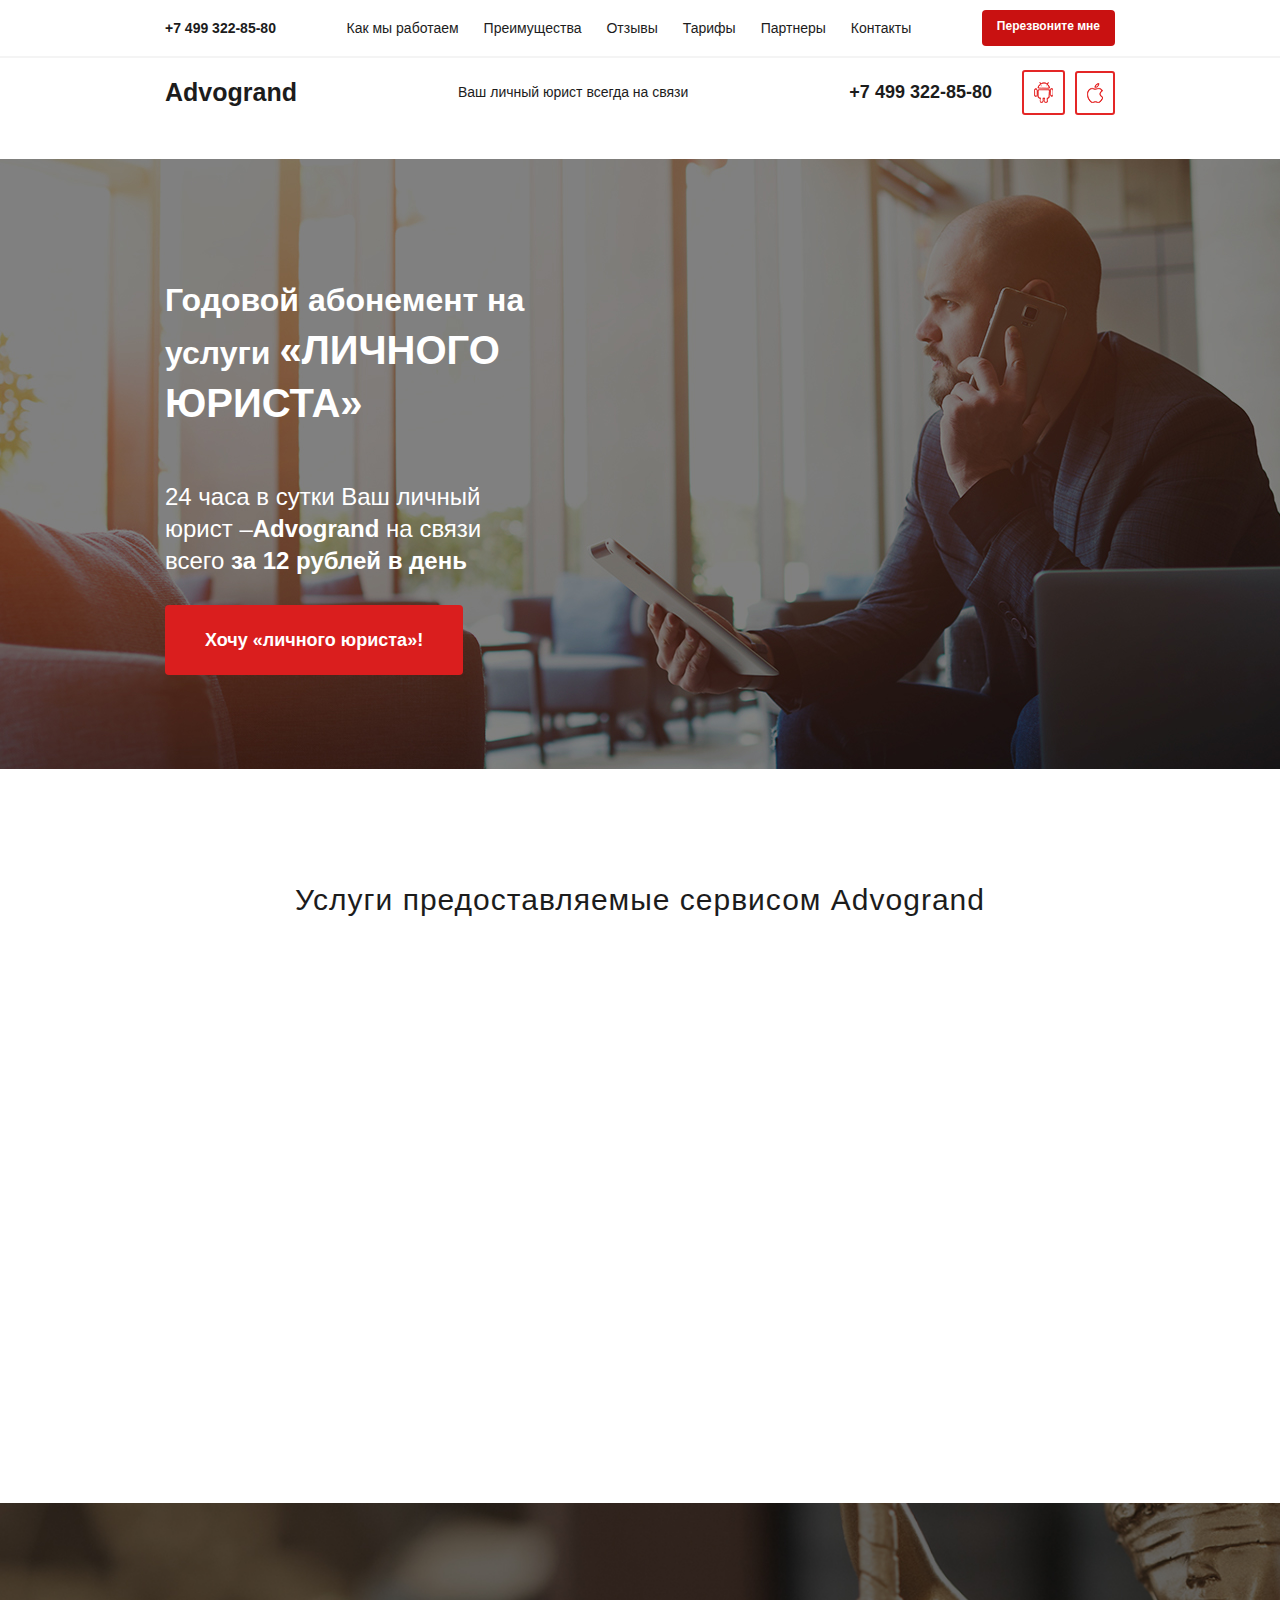
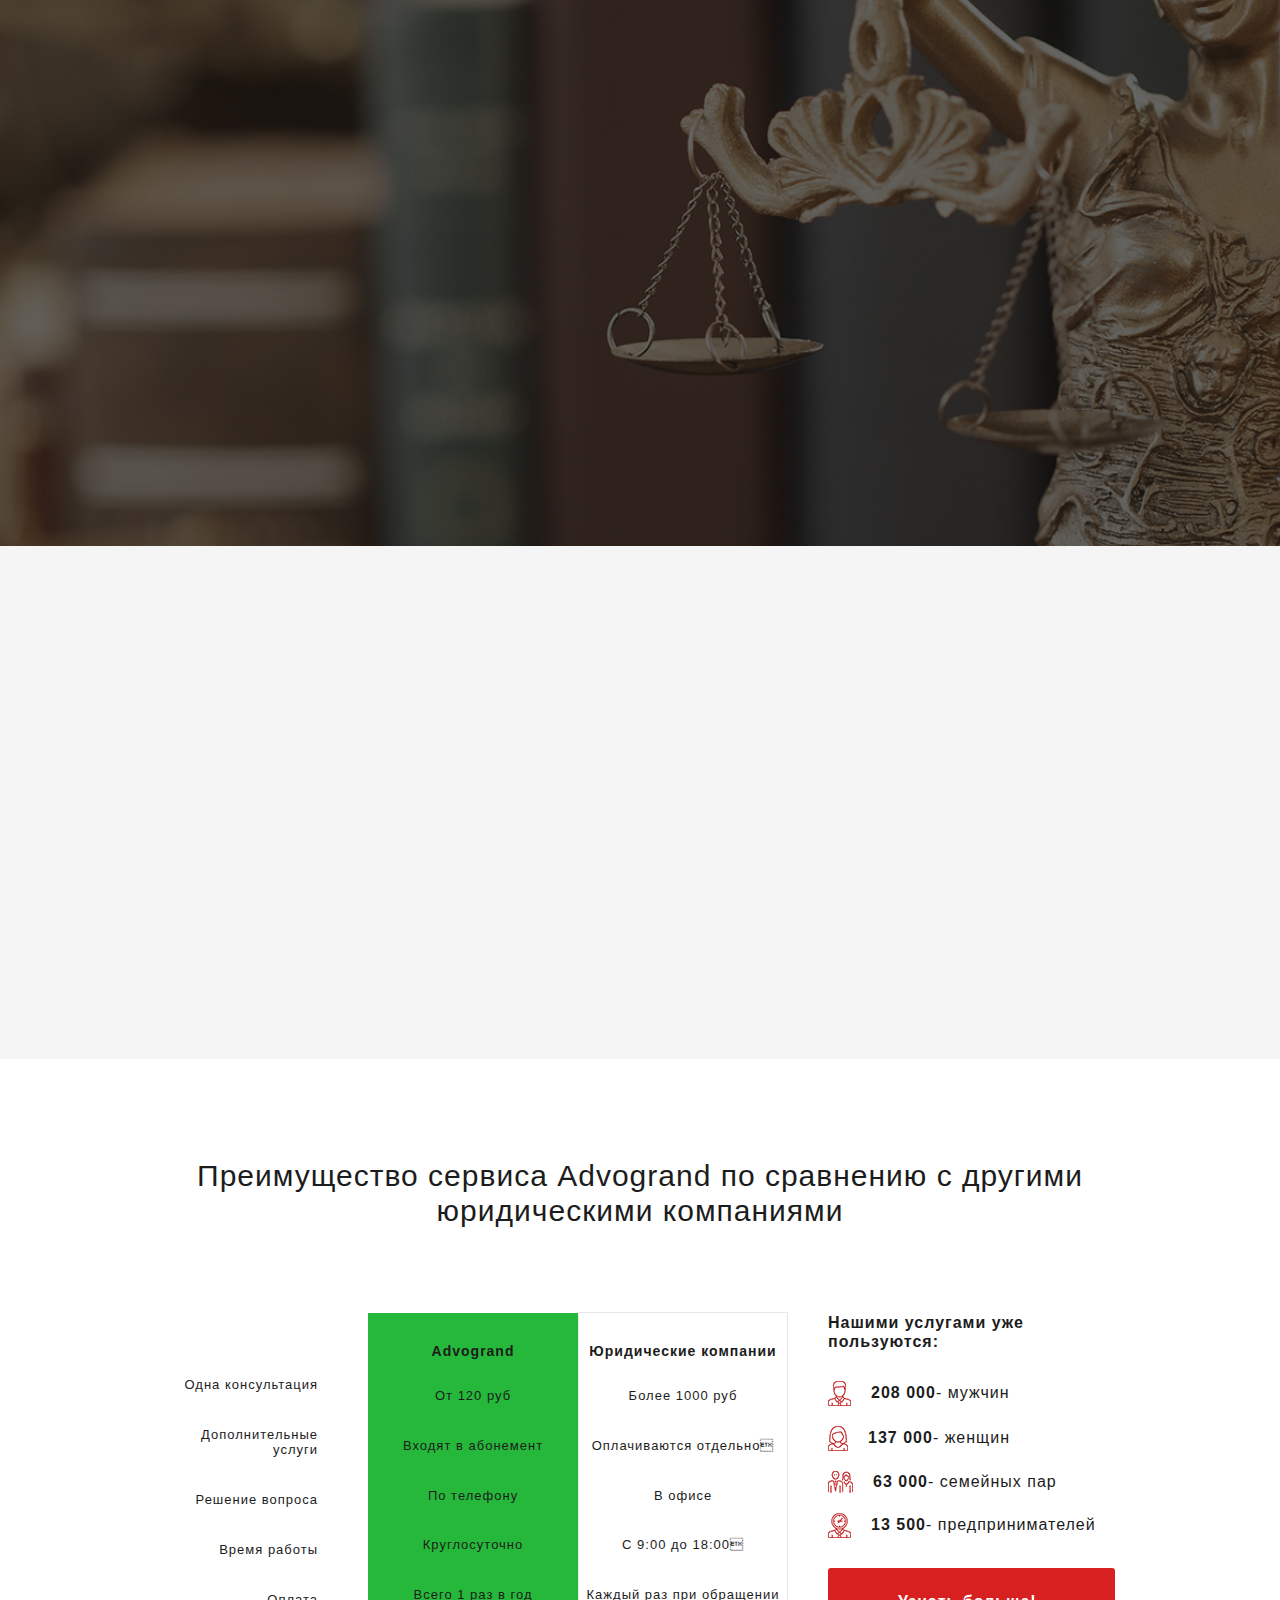
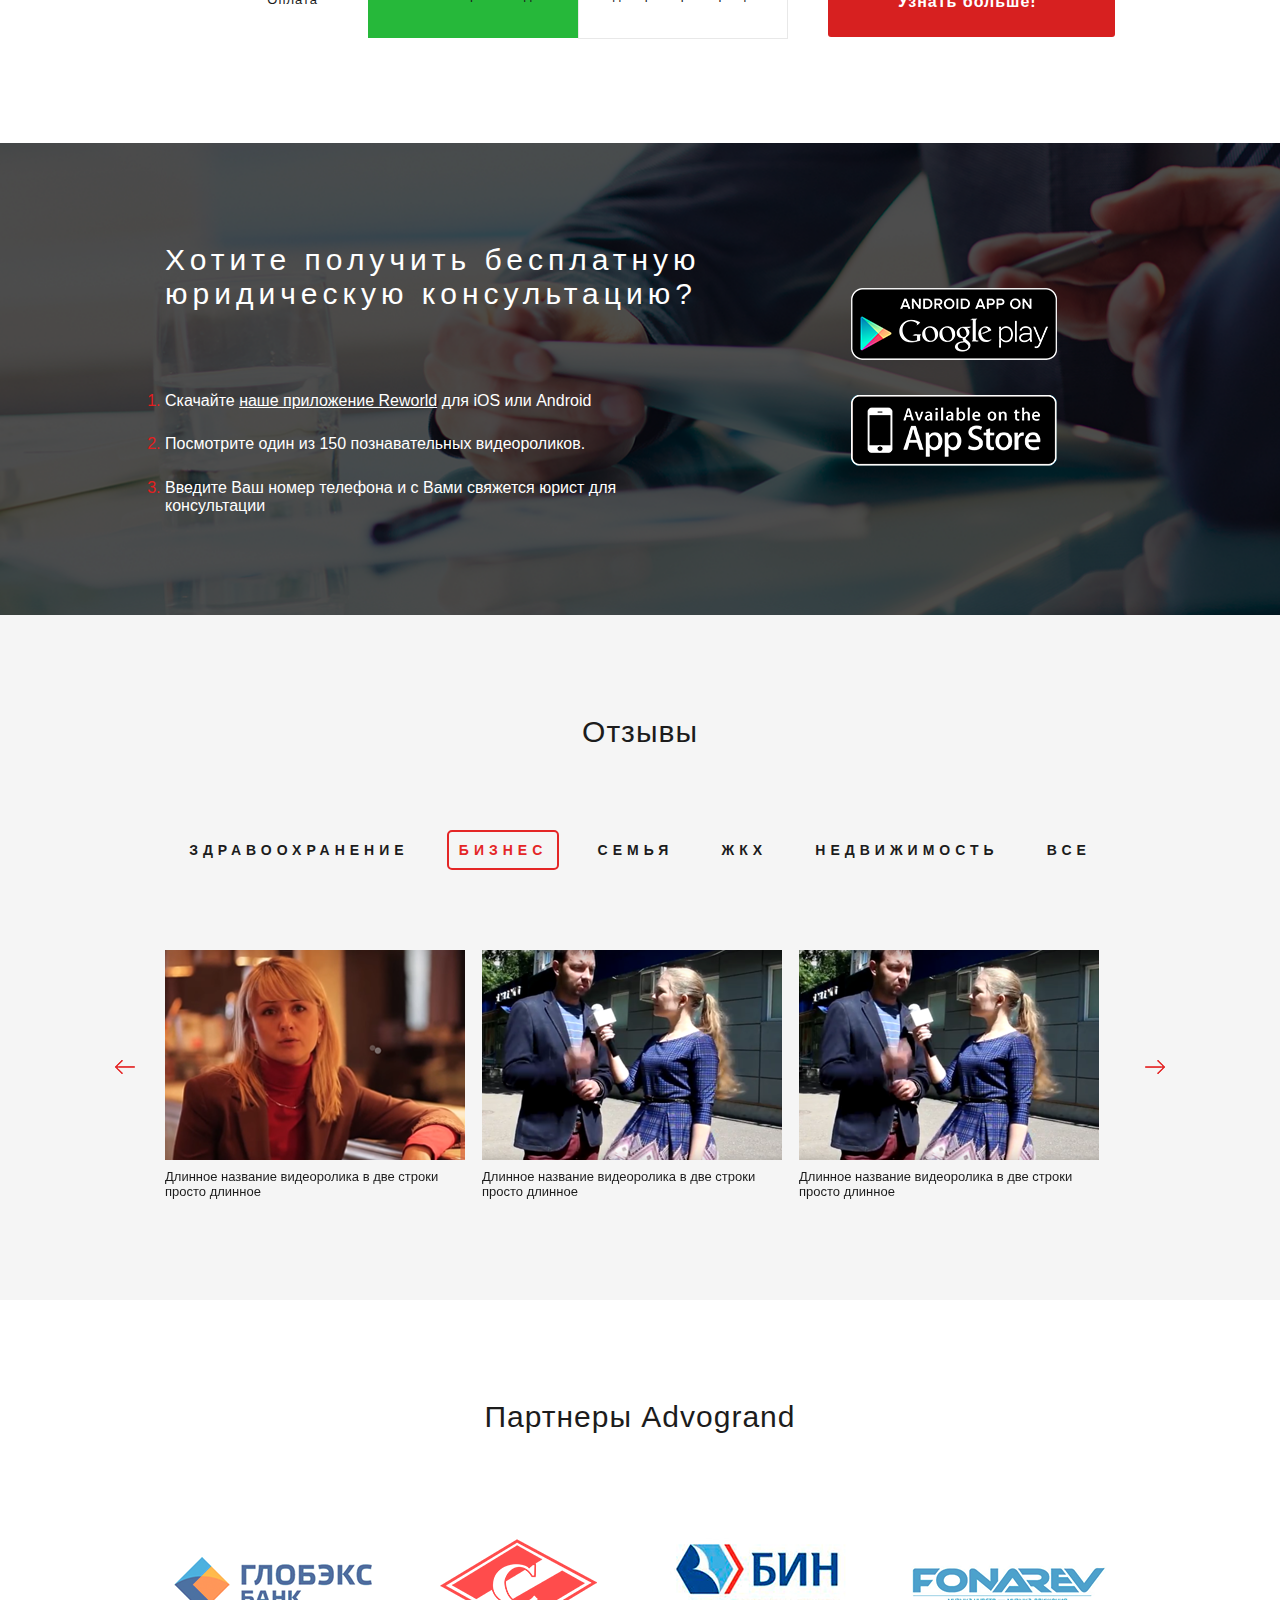
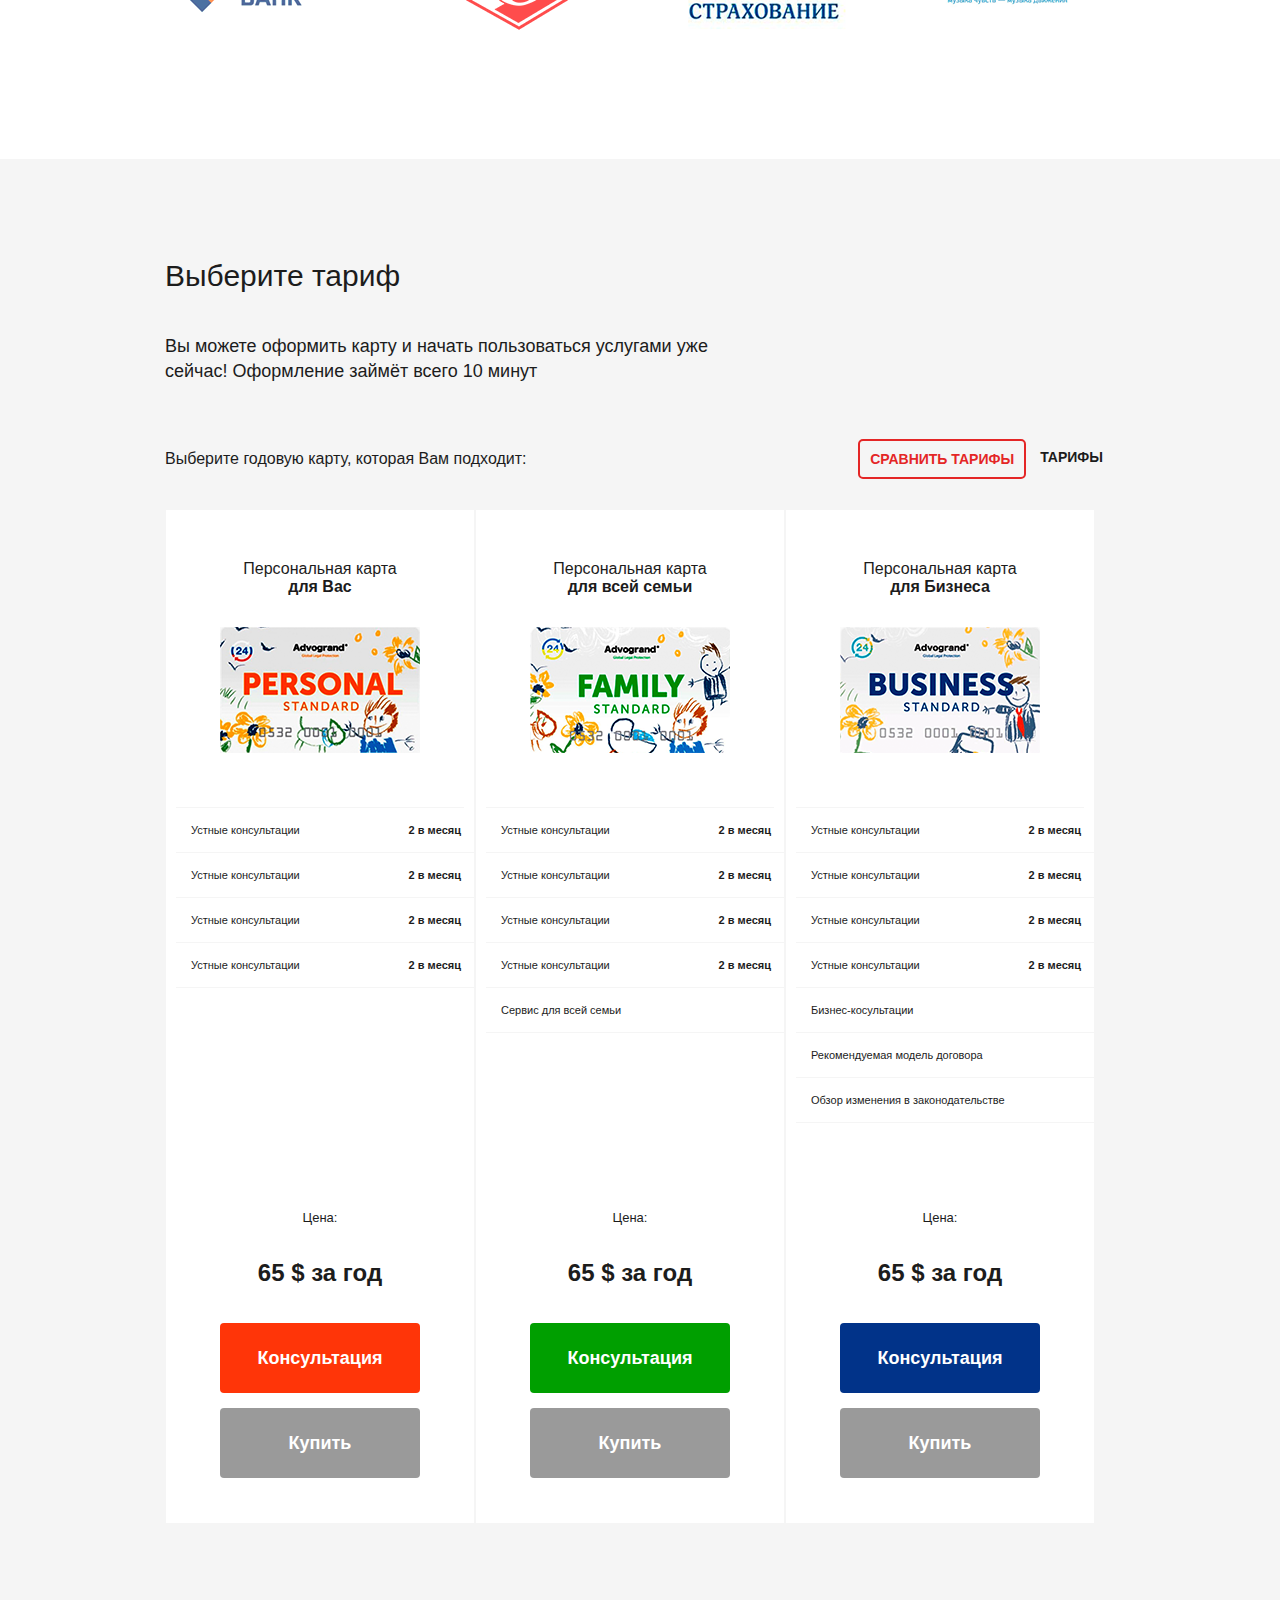
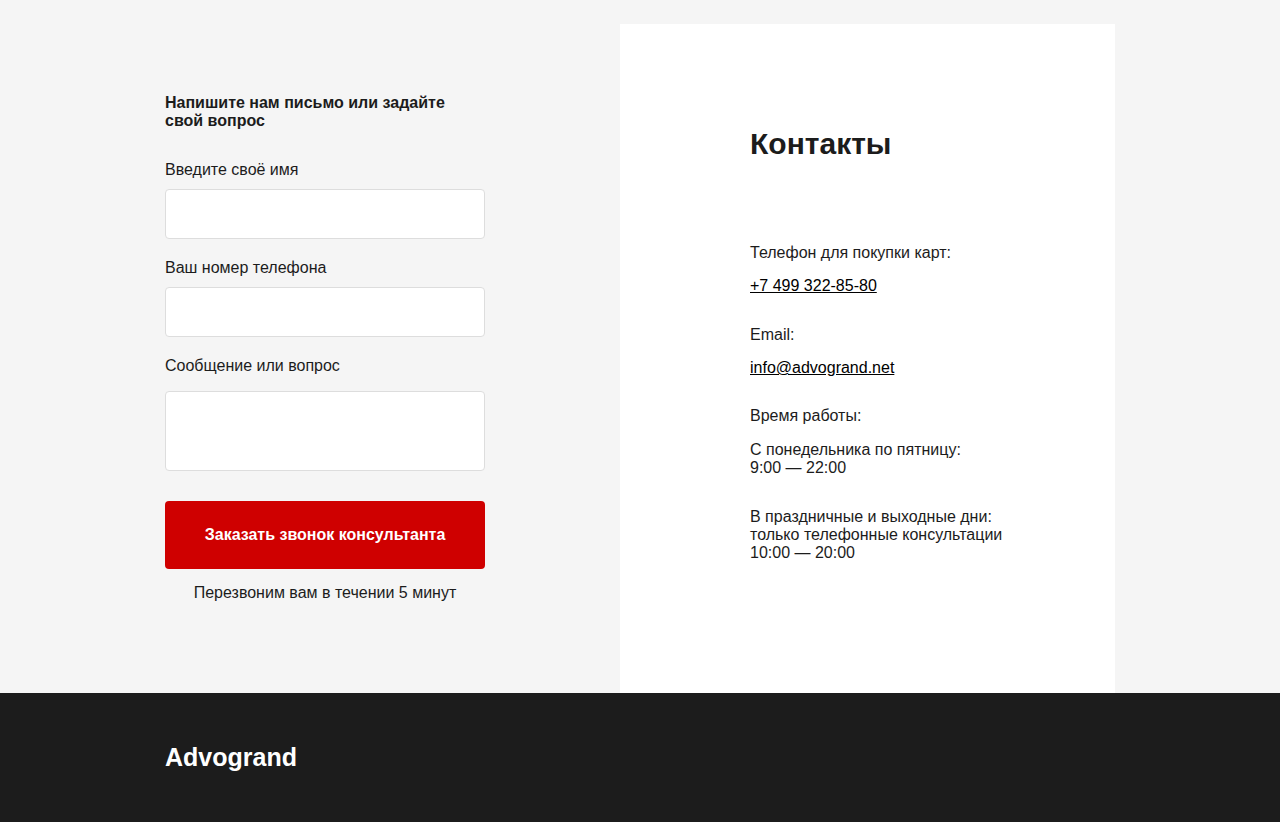
<file: adv/index.html>
<!DOCTYPE html>
<html lang="en">

<head>
  <meta charset="UTF-8">
  <meta name="viewport" content="width=device-width, initial-scale=1.0">
  <meta http-equiv="X-UA-Compatible" content="ie=edge">
  <title>Document</title>
  <!-- Stylesheet -->
  <link rel="stylesheet" href="css/style.min.css">
</head>

<body>

  <!-- Header -->

  <header class="header">
    <div class="header__inner">
      <div class="header__top">
        <div class="container">
          <div class="header__top-inner">
            <a href="" class="header__top-number number animate__animated animate__backInDown">+7 499 322-85-80</a>
            <ul class="header__menu">
              <li class="header__menu-item animate__animated animate__backInDown ">
                <a href="" class="header__menu-link">Как мы работаем</a>
              </li>
              <li class="header__menu-item animate__animated animate__backInDown ">
                <a href="#services" class="header__menu-link">Преимущества</a>
              </li>
              <li class="header__menu-item animate__animated animate__backInDown ">
                <a href="" class="header__menu-link">Отзывы</a>
              </li>
              <li class="header__menu-item animate__animated animate__backInDown ">
                <a href="" class="header__menu-link">Тарифы</a>
              </li>
              <li class="header__menu-item animate__animated animate__backInDown" >
                <a href="#partners" class="header__menu-link">Партнеры</a>
              </li>
              <li class="header__menu-item animate__animated animate__backInDown">
                <a href="#contact" class="header__menu-link">Контакты</a>
              </li>
            </ul>
            <a href="" class="header__callme animate__animated animate__backInDown">Перезвоните мне</a>
          </div>
        </div>
      </div>
      <div class="container">
        <div class="header__main">
          <a class="header__logo animate__animated animate__fadeIn" href="">Advogrand</a>
          <div class="header__text animate__animated animate__fadeIn">
            Ваш личный юрист всегда на связи
          </div>
          <div class="header__block animate__animated animate__fadeIn">
            <a class="header__number number" href="">+7 499 322-85-80</a>
            <img class="header__android" src="images/androind.png" alt="">
            <img class="header__ios" src="images/apple.png" alt="">
          </div>
        </div>
      </div>
    </div>
  </header>

  <!-- Subscription -->

  <section class="subscription">
    <div class="container">
      <div class="subscription__inner">
        <div class="subscription__title animate__animated animate__fadeInLeft">
          Годовой абонемент на услуги
          <span>«личного юриста»</span>
        </div>
        <div class="subscription__text animate__animated animate__fadeInLeft">
          24 часа в сутки Ваш личный юрист
          –<span>Advogrand</span> на связи
          всего <span>за 12 рублей в день</span>
        </div>
        <div class="animate__animated animate__fadeInUp">
        <a class="subscription__button" href="">
          Хочу «личного юриста»!
        </a>
      </div>
      </div>
    </div>
  </section>

  <!-- Services -->

  <section class="services block-padding" id="services">
    <div class="container">
      <div class="services__title title">
        Услуги предоставляемые сервисом Advogrand
      </div>
      <div class="services__items">
        <div class="services__item wow animate__animated animate__fadeInUp">
          <img class="services__item-img" src="images/services-1.png" alt="">
          <div class="services__item-text">
            Устные консультации
          </div>
        </div>
        <div class="services__item  wow animate__animated animate__fadeInUp">
          <img class="services__item-img" src="images/services-2.png" alt="">
          <div class="services__item-text">
            Звонок юриста
          </div>
        </div>
        <div class="services__item  wow animate__animated animate__fadeInUp">
          <img class="services__item-img" src="images/services-3.png" alt="">
          <div class="services__item-text">
            Модели договора
          </div>
        </div>
        <div class="services__item  wow animate__animated animate__fadeInUp">
          <img class="services__item-img" src="images/services-4.png" alt="">
          <div class="services__item-text">
            Устные бизнес-консультации
          </div>
        </div>
        <div class="services__item  wow animate__animated animate__fadeInUp">
          <img class="services__item-img" src="images/services-5.png" alt="">
          <div class="services__item-text">
            Содействие в переговорах
          </div>
        </div>
        <div class="services__item  wow animate__animated animate__fadeInUp">
          <img class="services__item-img" src="images/services-6.png" alt="">
          <div class="services__item-text">
            Обзор изменений в законодательстве
          </div>
        </div>
        <div class="services__item  wow animate__animated animate__fadeInUp">
          <img class="services__item-img" src="images/services-7.png" alt="">
          <div class="services__item-text">
            Письменные консультации
          </div>
        </div>
        <div class="services__item  wow animate__animated animate__fadeInUp">
          <img class="services__item-img" src="images/services-8.png" alt="">
          <div class="services__item-text">
            Консультации в отношении третьих лиц
          </div>
        </div>
        <div class="services__item  wow animate__animated animate__fadeInUp">
          <img class="services__item-img" src="images/services-9.png" alt="">
          <div class="services__item-text">
            Все области права
          </div>
        </div>
      </div>
    </div>
  </section>

  <!-- About -->

  <section class="about block-padding">
    <div class="container">
      <div class="about__inner">
        <div class="about__title title wow animate__animated animate__fadeInDown">
          О сервисе Advogrand
        </div>
        <div class="about__text1  wow animate__animated animate__fadeInDown">
          В составе нашей команды трудятся профессионалы, имеющие огромный опыт реальной юридической практики.
          Благодаря этому мы всегда можем найти юридически верное решение, защищающее интересы, сглаживающее
          конфликтные ситуации.
        </div>
        <div class="about__text2 wow animate__animated animate__fadeInDown">
          Наше абонентское обслуживание позволяет сохранить нашим клиентам время, деньги и душевное спокойствие,
          ведь ваши интересы находятся под круглосуточной защитой «личного адвоката».
        </div>
        <div class="about__items">
          <div class="about__item  wow animate__animated animate__fadeInLeft">
            <div class="about__item-number">
              9
            </div>
            <div class="about__item-text">
              лет на российском рынке
            </div>
          </div>
          <div class="about__item  wow animate__animated animate__fadeInLeft">
            <div class="about__item-number">
              289
            </div>
            <div class="about__item-text">
              квалифицированных специалистов
            </div>
          </div>
          <div class="about__item  wow animate__animated animate__fadeInLeft">
            <div class="about__item-number">
              <span>></span>2,5млн.
            </div>
            <div class="about__item-text">
              решенных вопросов
            </div>
          </div>
          <div class="about__item  wow animate__animated animate__fadeInLeft">
            <div class="about__item-number">
              3
            </div>
            <div class="about__item-text">
              работаем
              в 3-х странах мира
            </div>
          </div>
        </div>
      </div>
    </div>
  </section>

  <!-- How -->

  <section class="how block-padding">
    <div class="container">
      <div class="how__title title wow animate__animated animate__fadeInDown">
        Как оказывается услуга
      </div>
      <div class="how__items">
        <div class="how__item wow animate__animated animate__fadeInDown">
          <img src="images/how-1.png" alt="" class="how__img">
          <div class="how__text">
            Появился вопрос –
            звоните по бесплатному номеру
          </div>
        </div>
        <div class="how__item wow animate__animated animate__fadeInDown">
          <img src="images/how-2.png" alt="" class="how__img">
          <div class="how__text">
            Описываете ситуацию –
            получаете ответ в течении 15 минут

          </div>
        </div>
        <div class="how__item wow animate__animated animate__fadeInDown">
          <img src="images/how-3.png" alt="" class="how__img">
          <div class="how__text">
            Ваш вопрос решен!
          </div>
        </div>
      </div>
    </div>
  </section>

  <!-- Advantages -->
  <section class="advantages block-padding">
    <div class="container">
      <div class="advantages__title title">Преимущество сервиса Advogrand по сравнению с другими юридическими компаниями
      </div>
      <div class="advantages__inner">
        <ul class="advantages__service">
          <li class="advantages__service-item">Одна консультация</li>
          <li class="advantages__service-item">Дополнительные услуги</li>
          <li class="advantages__service-item">Решение вопроса</li>
          <li class="advantages__service-item">Время работы</li>
          <li class="advantages__service-item">Оплата</li>
        </ul>
        <ul class="advantages__advogrand">
          <div class="advantages__advogrand-title">Advogrand</div>
          <li class="advantages__advogrand-item">От 120 руб</li>
          <li class="advantages__advogrand-item">Входят в абонемент</li>
          <li class="advantages__advogrand-item">По телефону</li>
          <li class="advantages__advogrand-item">Круглосуточно</li>
          <li class="advantages__advogrand-item">Всего 1 раз в год</li>
        </ul>
        <ul class="advantages__other">
          <div class="advantages__other-title">Юридические компании</div>
          <li class="advantages__other-item">Более 1000 руб</li>
          <li class="advantages__other-item">Оплачиваются отдельно</li>
          <li class="advantages__other-item">В офисе</li>
          <li class="advantages__other-item">С 9:00 до 18:00</li>
          <li class="advantages__other-item">Каждый раз при обращении</li>
        </ul>
        <div class="advantages__costumers">
          <div class="advantages__costumers-title">
            Нашими услугами уже пользуются:
          </div>
          <ul class="advantages__costumers-menu">
            <li class="advantages__costumers-item">
              <img class="advantages__costumers-img" src="images/1costumer.png" alt="">
              <span>208 000</span> - мужчин
            </li>
            <li class="advantages__costumers-item">
              <img class="advantages__costumers-img" src="images/2costumer.png" alt="">
              <span>137 000</span> - женщин
            </li>
            <li class="advantages__costumers-item">
              <img class="advantages__costumers-img" src="images/3costumer.png" alt="">
              <span>63 000</span> - семейных пар
            </li>
            <li class="advantages__costumers-item">
              <img class="advantages__costumers-img" src="images/4costumer.png" alt="">
              <span>13 500</span> - предпринимателей
            </li>
          </ul>
          <div class="advantages__costumers-button">Узнать больше!</div>
        </div>
      </div>
    </div>
  </section>

  <!-- Consultation -->
  <section class="consultation block-padding">
    <div class="container">
      <div class="consultation__inner">
        <div class="consultation__instruction">
          <div class="consultation__title">
            Хотите получить бесплатную юридическую консультацию?
          </div>
          <ol class="consultation__block">
            </span>
            <li class="consultation__item"><span>Скачайте <a href="">наше приложение Reworld</a> для iOS или
                Android</span>
            </li>

            <li class="consultation__item"><span>Посмотрите один из 150 познавательных видеороликов.</span></li>

            <li class="consultation__item"><span>Введите Ваш номер телефона и с Вами свяжется юрист для
                консультации</span>
            </li>
          </ol>
        </div>
        <div class="consultation__stores">
          <img class="consultation__googleplay" src="images/GooglePlay.png" alt="">
          <img class="consultation__appstore" src="images/AppStore.png" alt="">
        </div>
      </div>
    </div>
  </section>


  <!-- Reviews -->
  <section class="reviews block-padding">
    <div class="container">
      <div class="reviews__title title">Отзывы</div>
      <div class="reviews__inner">
        <ul class="reviews__menu">
          <li class="reviews__menu-item" data-tab-target="#health">Здравоохранение</li>
          <li class="reviews__menu-item reviews__menu-item--active" data-tab-target="#business">Бизнес</li>
          <li class="reviews__menu-item" data-tab-target="#family">Семья</li>
          <li class="reviews__menu-item" data-tab-target="#jkh">ЖКХ</li>
          <li class="reviews__menu-item" data-tab-target="#estate">Недвижимость</li>
          <li class="reviews__menu-item" data-tab-target="#all">Все</li>
        </ul>
        <div class="reviews__content">
          <div class="reviews__content-slider" id="health">
            <div class="reviews__content-slide">
              <div class="reviews__content-wrapper">
                <a class="reviews__content-img" href="">
                  <img src="images/slide-1.png" alt="">
                </a>
              </div>
              <div class="reviews__content-link">
                Длинное название видеоролика в две строки просто длинное
              </div>
            </div>
            <div class="reviews__content-slide">
              <div class="reviews__content-wrapper">
                <a class="reviews__content-img" href="">
                  <img src="images/slide-1.png" alt="">
                </a>
              </div>
              <div class="reviews__content-link">
                Длинное название видеоролика в две строки просто длинное
              </div>
            </div>
            <div class="reviews__content-slide">
              <div class="reviews__content-wrapper">
                <a class="reviews__content-img" href="">
                  <img src="images/slide-1.png" alt="">
                </a>
              </div>
              <div class="reviews__content-link">
                Длинное название видеоролика в две строки просто длинное
              </div>
            </div>
            <div class="reviews__content-slide">
              <div class="reviews__content-wrapper">
                <a class="reviews__content-img" href="">
                  <img src="images/slide-1.png" alt="">
                </a>
              </div>
              <div class="reviews__content-link">
                Длинное название видеоролика в две строки просто длинное
              </div>
            </div>

          </div>
          <div class="reviews__content-slider active" id="business">
            <div class="reviews__content-slide">
              <div class="reviews__content-wrapper">
                <a class="reviews__content-img" href="">
                  <img src="images/slide-2.png" alt="">
                </a>
              </div>
              <div class="reviews__content-link">
                Длинное название видеоролика в две строки просто длинное
              </div>
            </div>
            <div class="reviews__content-slide">
              <div class="reviews__content-wrapper">
                <a class="reviews__content-img" href="">
                  <img src="images/slide-1.png" alt="">
                </a>
              </div>
              <div class="reviews__content-link">
                Длинное название видеоролика в две строки просто длинное
              </div>
            </div>
            <div class="reviews__content-slide">
              <div class="reviews__content-wrapper">
                <a class="reviews__content-img" href="">
                  <img src="images/slide-1.png" alt="">
                </a>
              </div>
              <div class="reviews__content-link">
                Длинное название видеоролика в две строки просто длинное
              </div>
            </div>
            <div class="reviews__content-slide">
              <div class="reviews__content-wrapper">
                <a class="reviews__content-img" href="">
                  <img src="images/slide-1.png" alt="">
                </a>
              </div>
              <div class="reviews__content-link">
                Длинное название видеоролика в две строки просто длинное
              </div>
            </div>
          </div>
          <div class="reviews__content-slider" id="family">
            <div class="reviews__content-slide">
              <div class="reviews__content-wrapper">
                <a class="reviews__content-img" href="">
                  <img src="images/slide-3.png" alt="">
                </a>
              </div>
              <div class="reviews__content-link">
                Длинное название видеоролика в две строки просто длинное
              </div>
            </div>
            <div class="reviews__content-slide">
              <div class="reviews__content-wrapper">
                <a class="reviews__content-img" href="">
                  <img src="images/slide-3.png" alt="">
                </a>
              </div>
              <div class="reviews__content-link">
                Длинное название видеоролика в две строки просто длинное
              </div>
            </div>
            <div class="reviews__content-slide">
              <div class="reviews__content-wrapper">
                <a class="reviews__content-img" href="">
                  <img src="images/slide-3.png" alt="">
                </a>
              </div>
              <div class="reviews__content-link">
                Длинное название видеоролика в две строки просто длинное
              </div>
            </div>
            <div class="reviews__content-slide">
              <div class="reviews__content-wrapper">
                <a class="reviews__content-img" href="">
                  <img src="images/slide-3.png" alt="">
                </a>
              </div>
              <div class="reviews__content-link">
                Длинное название видеоролика в две строки просто длинное
              </div>
            </div>
          </div>
          <div class="reviews__content-slider" id="jkh">
            <div class="reviews__content-slide">
              <div class="reviews__content-wrapper">
                <a class="reviews__content-img" href="">
                  <img src="images/slide-2.png" alt="">
                </a>
              </div>
              <div class="reviews__content-link">
                Длинное название видеоролика в две строки просто длинное
              </div>
            </div>
            <div class="reviews__content-slide">
              <div class="reviews__content-wrapper">
                <a class="reviews__content-img" href="">
                  <img src="images/slide-1.png" alt="">
                </a>
              </div>
              <div class="reviews__content-link">
                Длинное название видеоролика в две строки просто длинное
              </div>
            </div>
            <div class="reviews__content-slide">
              <div class="reviews__content-wrapper">
                <a class="reviews__content-img" href="">
                  <img src="images/slide-1.png" alt="">
                </a>
              </div>
              <div class="reviews__content-link">
                Длинное название видеоролика в две строки просто длинное
              </div>
            </div>
          </div>
          <div class="reviews__content-slider" id="estate">
            <div class="reviews__content-slide">
              <div class="reviews__content-wrapper">
                <a class="reviews__content-img" href="">
                  <img src="images/slide-1.png" alt="">
                </a>
              </div>
              <div class="reviews__content-link">
                Длинное название видеоролика в две строки просто длинное
              </div>
            </div>
            <div class="reviews__content-slide">
              <div class="reviews__content-wrapper">
                <a class="reviews__content-img" href="">
                  <img src="images/slide-1.png" alt="">
                </a>
              </div>
              <div class="reviews__content-link">
                Длинное название видеоролика в две строки просто длинное
              </div>
            </div>
            <div class="reviews__content-slide">
              <div class="reviews__content-wrapper">
                <a class="reviews__content-img" href="">
                  <img src="images/slide-1.png" alt="">
                </a>
              </div>
              <div class="reviews__content-link">
                Длинное название видеоролика в две строки просто длинное
              </div>
            </div>
            <div class="reviews__content-slide">
              <div class="reviews__content-wrapper">
                <a class="reviews__content-img" href="">
                  <img src="images/slide-1.png" alt="">
                </a>
              </div>
              <div class="reviews__content-link">
                Длинное название видеоролика в две строки просто длинное
              </div>
            </div>
          </div>
          <div class="reviews__content-slider" id="all">
            <div class="reviews__content-slide">
              <div class="reviews__content-wrapper">
                <a class="reviews__content-img" href="">
                  <img src="images/slide-1.png" alt="">
                </a>
              </div>
              <div class="reviews__content-link">
                Длинное название видеоролика в две строки просто длинное
              </div>
            </div>
            <div class="reviews__content-slide">
              <div class="reviews__content-wrapper">
                <a class="reviews__content-img" href="">
                  <img src="images/slide-1.png" alt="">
                </a>
              </div>
              <div class="reviews__content-link">
                Длинное название видеоролика в две строки просто длинное
              </div>
            </div>
            <div class="reviews__content-slide">
              <div class="reviews__content-wrapper">
                <a class="reviews__content-img" href="">
                  <img src="images/slide-1.png" alt="">
                </a>
              </div>
              <div class="reviews__content-link">
                Длинное название видеоролика в две строки просто длинное
              </div>
            </div>
            <div class="reviews__content-slide">
              <div class="reviews__content-wrapper">
                <a class="reviews__content-img" href="">
                  <img src="images/slide-1.png" alt="">
                </a>
              </div>
              <div class="reviews__content-link">
                Длинное название видеоролика в две строки просто длинное
              </div>
            </div>
          </div>
        </div>
      </div>
    </div>
  </section>

  <!-- Partners -->

  <section class="partners block-padding" id="partners">
    <div class="container">
      <div class="partners__title title">
        Партнеры Advogrand
      </div>
      <div class="partners__items">
        <div class="partners__item">
          <img src="images/partners-1.png" alt="" class="partners__img">
          <div class="partners__block">
            «Глобэкс» — российский коммерческий банк. Основан в 1992 году. В 2012 году банк «Глобэкс» вошёл в ежегодный
            рейтинг надёжности Forbes. Банк попал в группу «Высокая надёжность», заняв 30-е место с рейтингом 4 балла из
            5-ти
          </div>
        </div>
        <div class="partners__item">
          <img src="images/partners-2.png" alt="" class="partners__img">
          <div class="partners__block">
            «Глобэкс» — российский коммерческий банк. Основан в 1992 году. В 2012 году банк «Глобэкс» вошёл в ежегодный
            рейтинг надёжности Forbes. Банк попал в группу «Высокая надёжность», заняв 30-е место с рейтингом 4 балла из
            5-ти
          </div>
        </div>
        <div class="partners__item">
          <img src="images/partners-3.png" alt="" class="partners__img">
          <div class="partners__block">
            «Глобэкс» — российский коммерческий банк. Основан в 1992 году. В 2012 году банк «Глобэкс» вошёл в ежегодный
            рейтинг надёжности Forbes. Банк попал в группу «Высокая надёжность», заняв 30-е место с рейтингом 4 балла из
            5-ти
          </div>
        </div>
        <div class="partners__item">
          <img src="images/partners-4.png" alt="" class="partners__img">
          <div class="partners__block">
            «Глобэкс» — российский коммерческий банк. Основан в 1992 году. В 2012 году банк «Глобэкс» вошёл в ежегодный
            рейтинг надёжности Forbes. Банк попал в группу «Высокая надёжность», заняв 30-е место с рейтингом 4 балла из
            5-ти
          </div>
        </div>
      </div>
    </div>
  </section>


  <!-- Tariff -->
  <section class="tariff block-padding">
    <div class="container">
      <div class="tariff__title">
        Выберите тариф
      </div>
      <div class="tariff__subtitle">
        Вы можете оформить карту и начать пользоваться услугами уже сейчас!
        Оформление займёт всего 10 минут
      </div>
      <div class="tariff__about">
        <div class="tariff__choose">
          Выберите годовую карту, которая Вам подходит:
        </div>
        <ul class="tariff__type">
          <li class="tariff__type-item  tariff__type-item--active" id="tariff">Сравнить тарифы</li>
          <li class="tariff__type-item" id="compare">Тарифы</li>
        </ul>
      </div>
      <div class="tariff__items">
        <div class="tariff__item">
          <div class="tariff__block">
            <div class="tariff__item-title">
              Персональная карта <span>для Вас</span>
            </div>
            <img class="tariff__item-img" src="images/tariff-1.png" alt="">
            <ul class="tariff__info">
              <li class="tariff__info-item">
                <p>Устные консультации</p> <span>2 в месяц</span>
              </li>
              <li class="tariff__info-item">
                <p>Устные консультации</p> <span>2 в месяц</span>
              </li>
              <li class="tariff__info-item">
                <p>Устные консультации</p> <span>2 в месяц</span>
              </li>
              <li class="tariff__info-item">
                <p>Устные консультации</p> <span>2 в месяц</span>
              </li>
            </ul>
          </div>
          <div class="tariff__pricing">
            <div class="tariff__pricing-price">Цена:</div>
            <div class="tariff__pricing-yearly">65 $ за год</div>
            <a href="" class="tariff__pricing-consultation orange">Консультация</a>
            <a class="tariff__pricing-buy">Купить</a>
          </div>
        </div>
        <div class="tariff__item">
          <div class="tariff__block">
            <div class="tariff__item-title">
              Персональная карта <span>для всей семьи</span>
            </div>
            <img class="tariff__item-img" src="images/tariff-2.png" alt="">
            <ul class="tariff__info">
              <li class="tariff__info-item">
                <p>Устные консультации</p> <span>2 в месяц</span>
              </li>
              <li class="tariff__info-item">
                <p>Устные консультации</p> <span>2 в месяц</span>
              </li>
              <li class="tariff__info-item">
                <p>Устные консультации</p> <span>2 в месяц</span>
              </li>
              <li class="tariff__info-item">
                <p>Устные консультации</p> <span>2 в месяц</span>
              </li>
              <li class="tariff__info-item">
                <p>Сервис для всей семьи</p> <span></span>
              </li>
            </ul>
          </div>
          <div class="tariff__pricing">
            <div class="tariff__pricing-price">Цена:</div>
            <div class="tariff__pricing-yearly">65 $ за год</div>
            <a href="" class="tariff__pricing-consultation green">Консультация</a>
            <a class="tariff__pricing-buy gr">Купить</a>
          </div>
        </div>
        <div class="tariff__item">
          <div class="tariff__block">
            <div class="tariff__item-title">
              Персональная карта <span>для Бизнеса</span>
            </div>
            <img class="tariff__item-img" src="images/tariff-3.png" alt="">
            <ul class="tariff__info">
              <li class="tariff__info-item">
                <p>Устные консультации</p> <span>2 в месяц</span>
              </li>
              <li class="tariff__info-item">
                <p>Устные консультации</p> <span>2 в месяц</span>
              </li>
              <li class="tariff__info-item">
                <p>Устные консультации</p> <span>2 в месяц</span>
              </li>
              <li class="tariff__info-item">
                <p>Устные консультации</p> <span>2 в месяц</span>
              </li>
              <li class="tariff__info-item">
                <p>Бизнес-косультации</p> <span></span>
              </li>
              <li class="tariff__info-item">
                <p>Рекомендуемая модель договора</p> <span></span>
              </li>
              <li class="tariff__info-item">
                <p>Обзор изменения в законодательстве </p> <span></span>
              </li>
            </ul>
          </div>
          <div class="tariff__pricing">
            <div class="tariff__pricing-price">Цена:</div>
            <div class="tariff__pricing-yearly">65 $ за год</div>
            <a href="" class="tariff__pricing-consultation blue">Консультация</a>
            <a class="tariff__pricing-buy blu">Купить</a>
          </div>
        </div>
      </div>
  </section>

  <!-- Contact -->
  <section class="contact" id="contact">
    <div class="container">
      <div class="contact__inner">
        <div class="contact__form">
          <div class="contact__form-title">Напишите нам письмо или задайте свой вопрос</div>
          <form action="">
            <label for="">Введите своё имя</label>
            <input class="contact__form-name" type="text">
            <label for="">Ваш номер телефона</label>
            <input class="contact__form-phone" type="text">
            <label for="">Сообщение или вопрос</label>
            <textarea class="contact__form-message"></textarea>
            <button class="contact__form-btn">Заказать звонок консультанта</button>
            <div class="contact__form-text">Перезвоним вам в течении 5 минут</div>
          </form>
        </div>
        <div class="contact__contacts">
          <div class="contact__title">Контакты</div>
          <div class="contact__number">
            <span class="contact__span">Телефон для покупки карт:</span>
           <a href="tel:+7 499 322-85-80"> +7 499 322-85-80 </a>
          </div>
          <div class="contact__email">
            <span class="contact__span">Email:</span>
            <a href="mailto:info@advogrand.net">info@advogrand.net</a>
          </div>
          <div class="contact__worktime">
            <span class="contact__span">Время работы:</span>
            С понедельника по пятницу:
            9:00 — 22:00
          </div>
          <div class="contact__holidays">
            В праздничные и выходные дни: 
            только телефонные консультации 
            10:00 — 20:00
          </div>
        </div>
      </div>
    </div>
  </section>


  <!-- Footer -->
  <footer class="footer">
    <div class="container">
      <div class="footer__inner">
        <a class="footer__logo" href="">Advogrand</a>
      </div>
    </div>
  </footer>
  <!-- Modal -->
  <div class="modal">
    <div class="modal__inner">
      <div class="close">X</div>
      <label for="">
        Ваш номер
        <input type="text">
      </label>
    </div>
  </div>
  <!-- Scripts -->
  <script src="https://ajax.googleapis.com/ajax/libs/jquery/3.4.1/jquery.min.js"></script>
  <script src="js/libs.min.js"></script>
  <script src="js/main.js"></script>
</body>

</html>
</file>
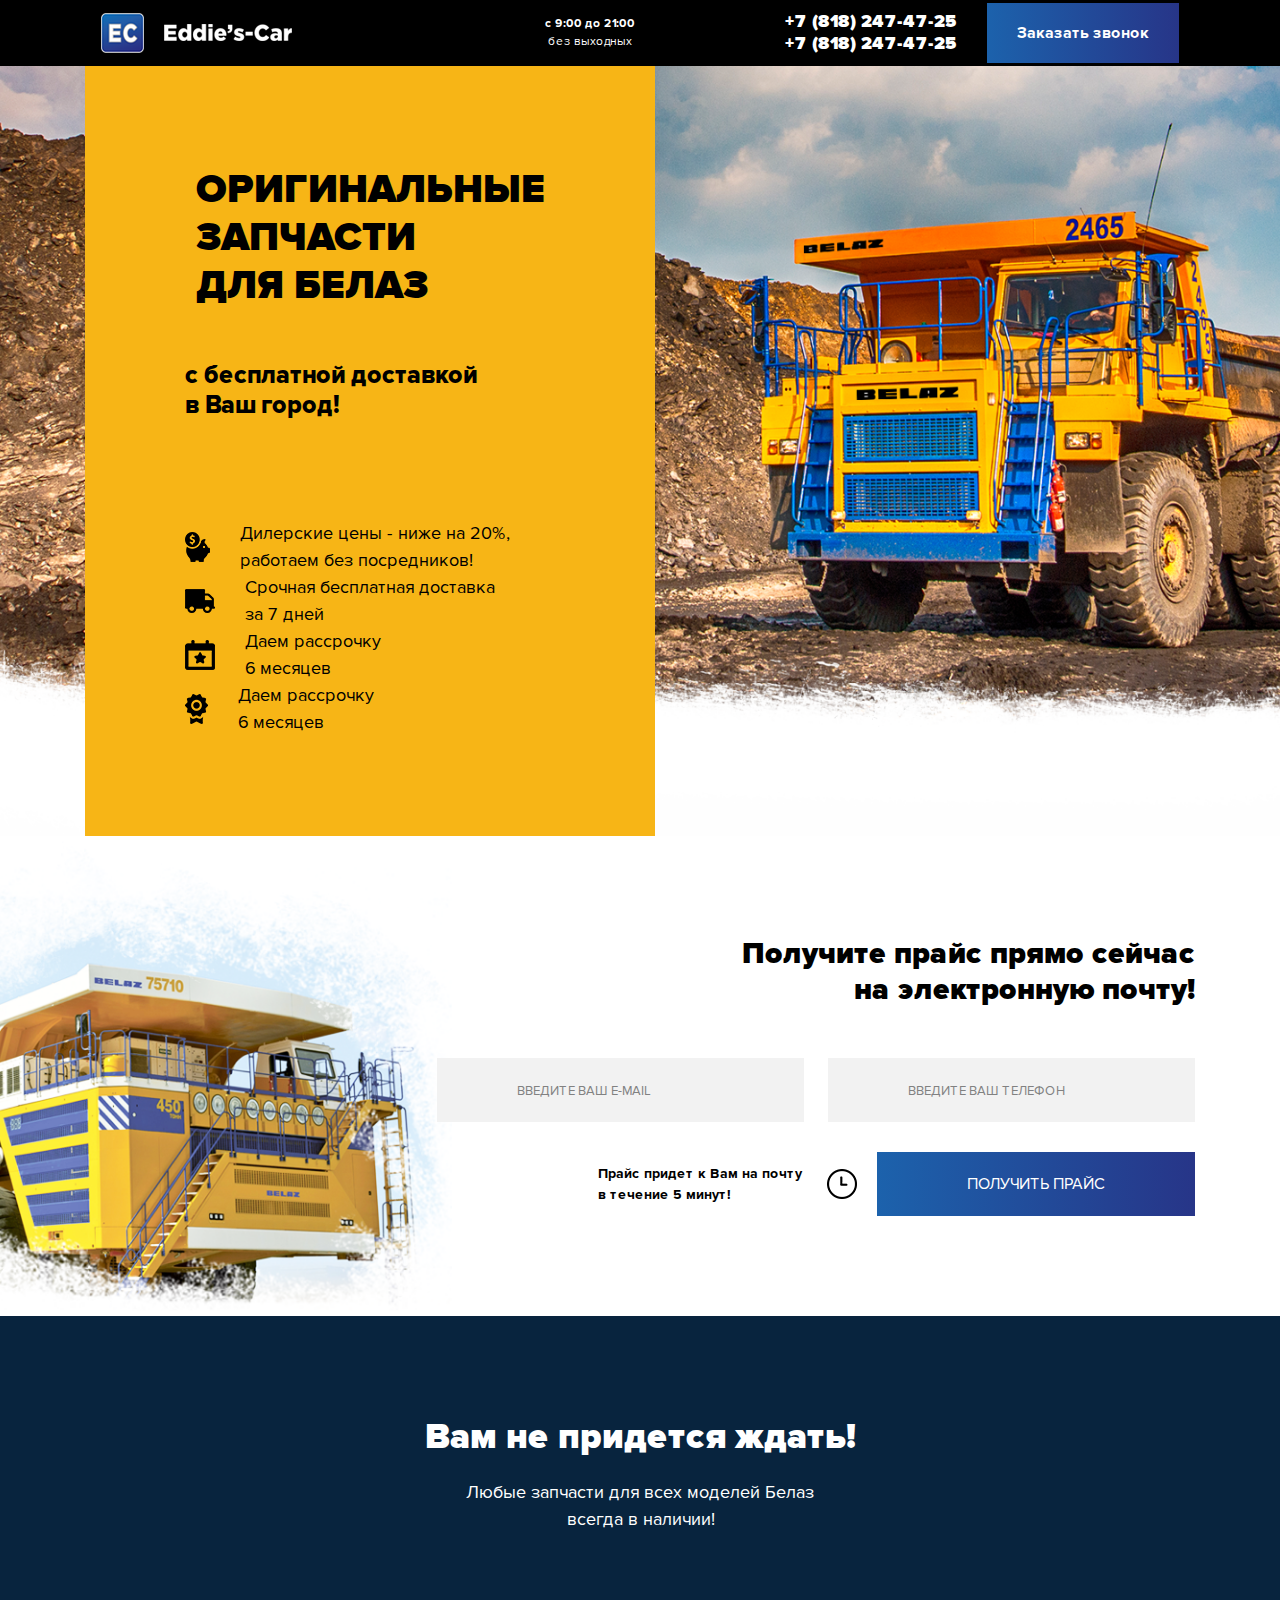
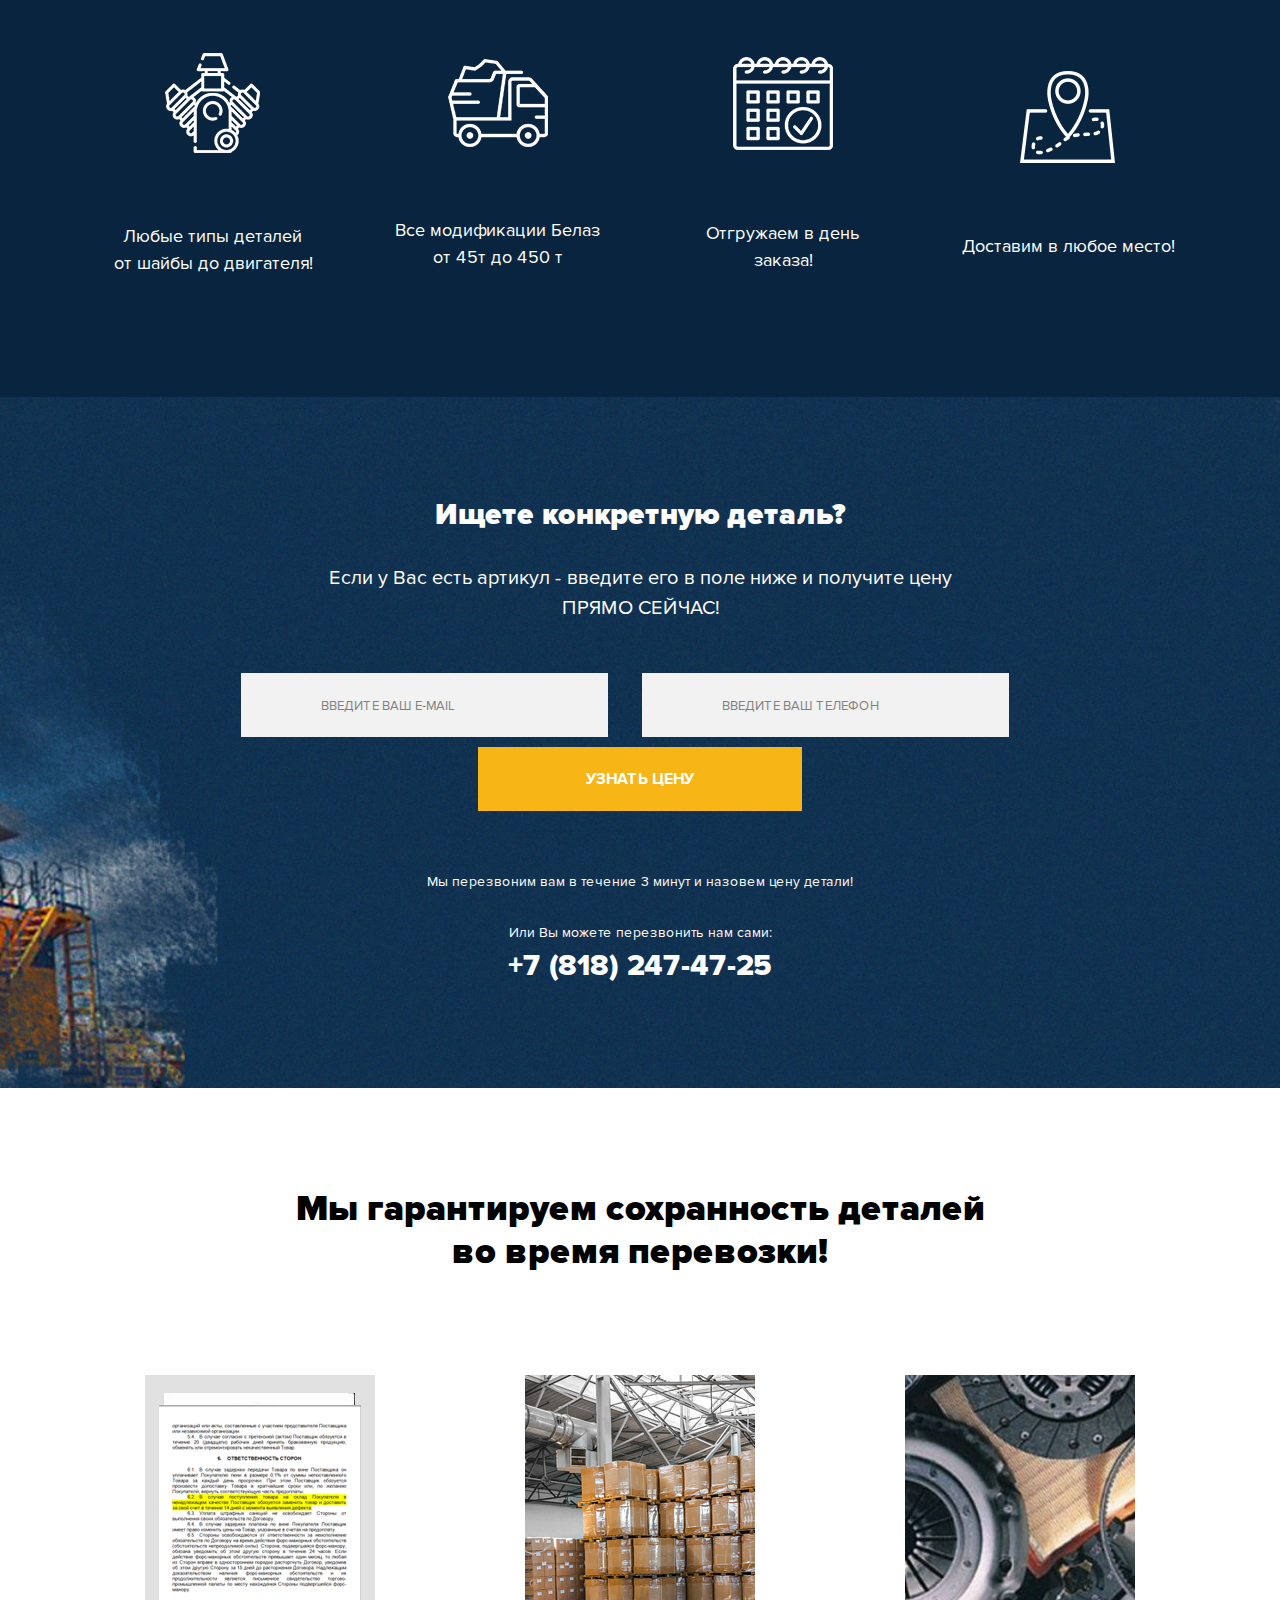
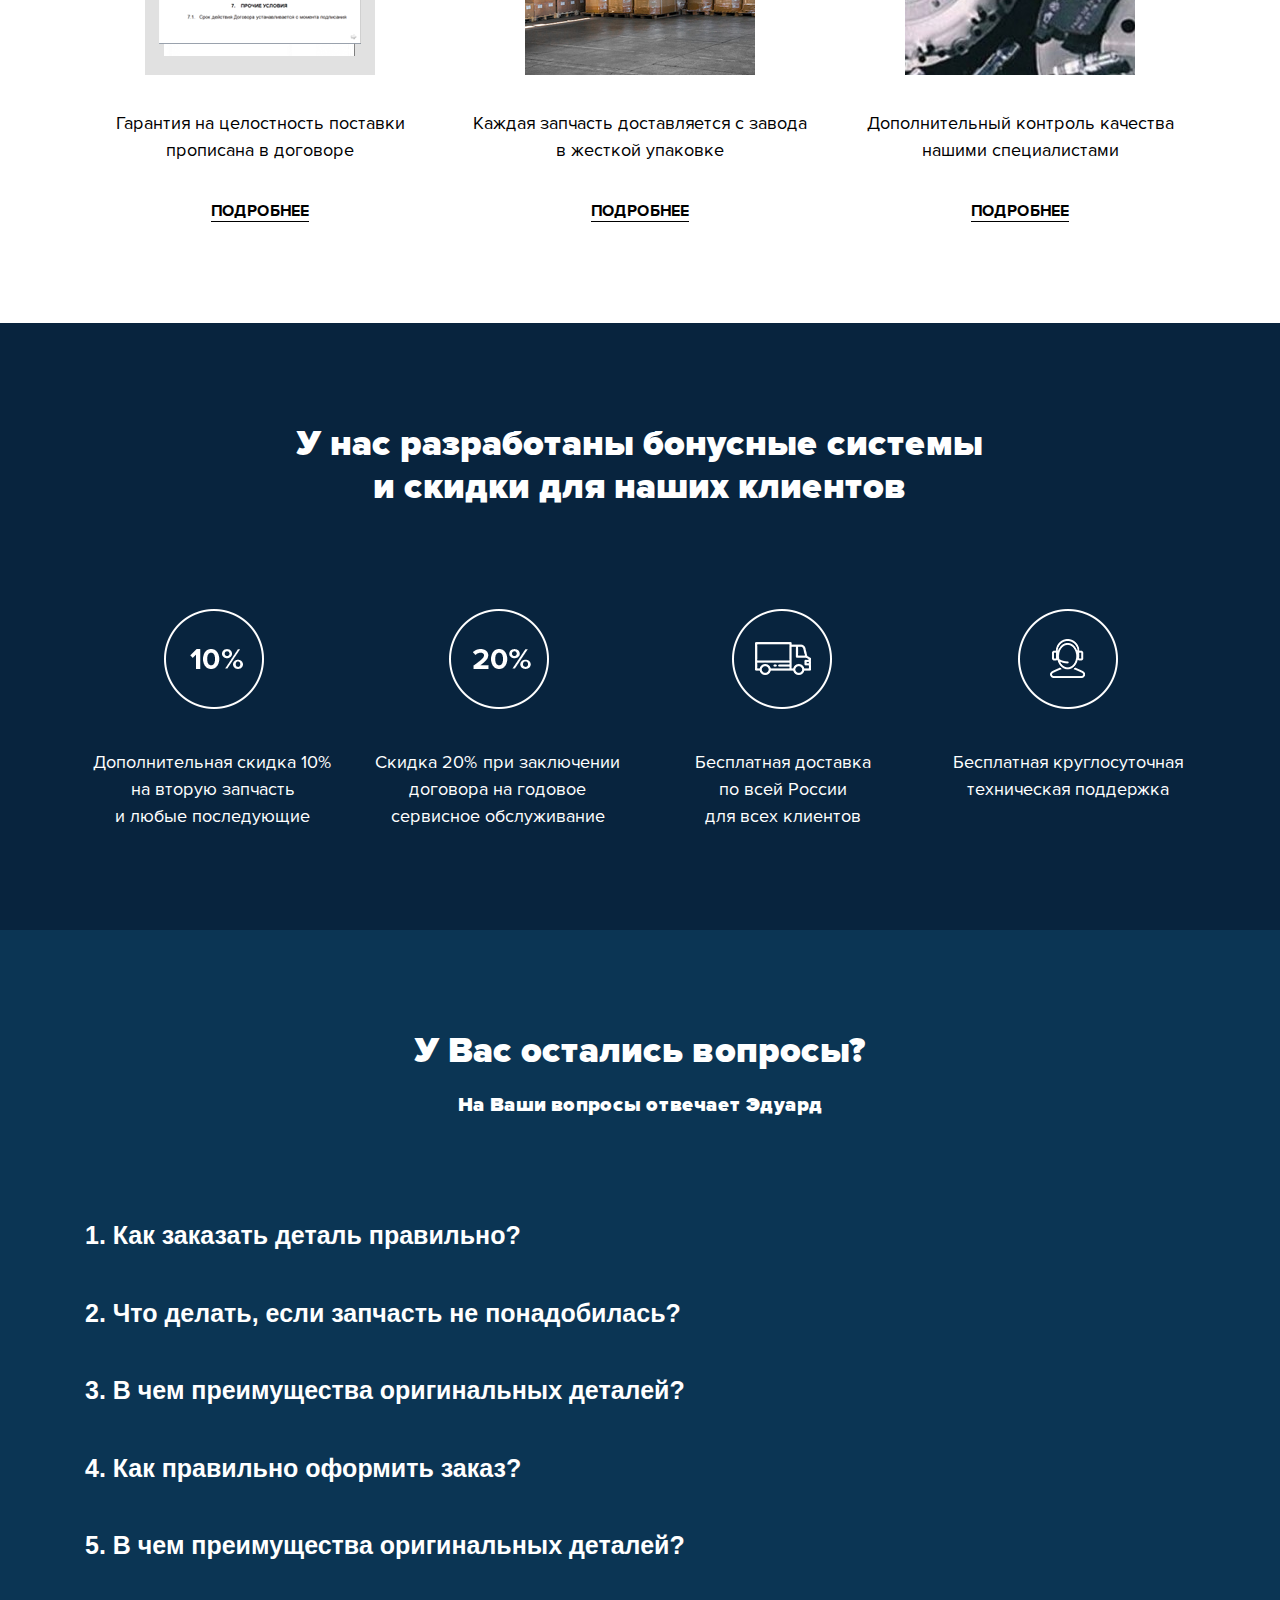
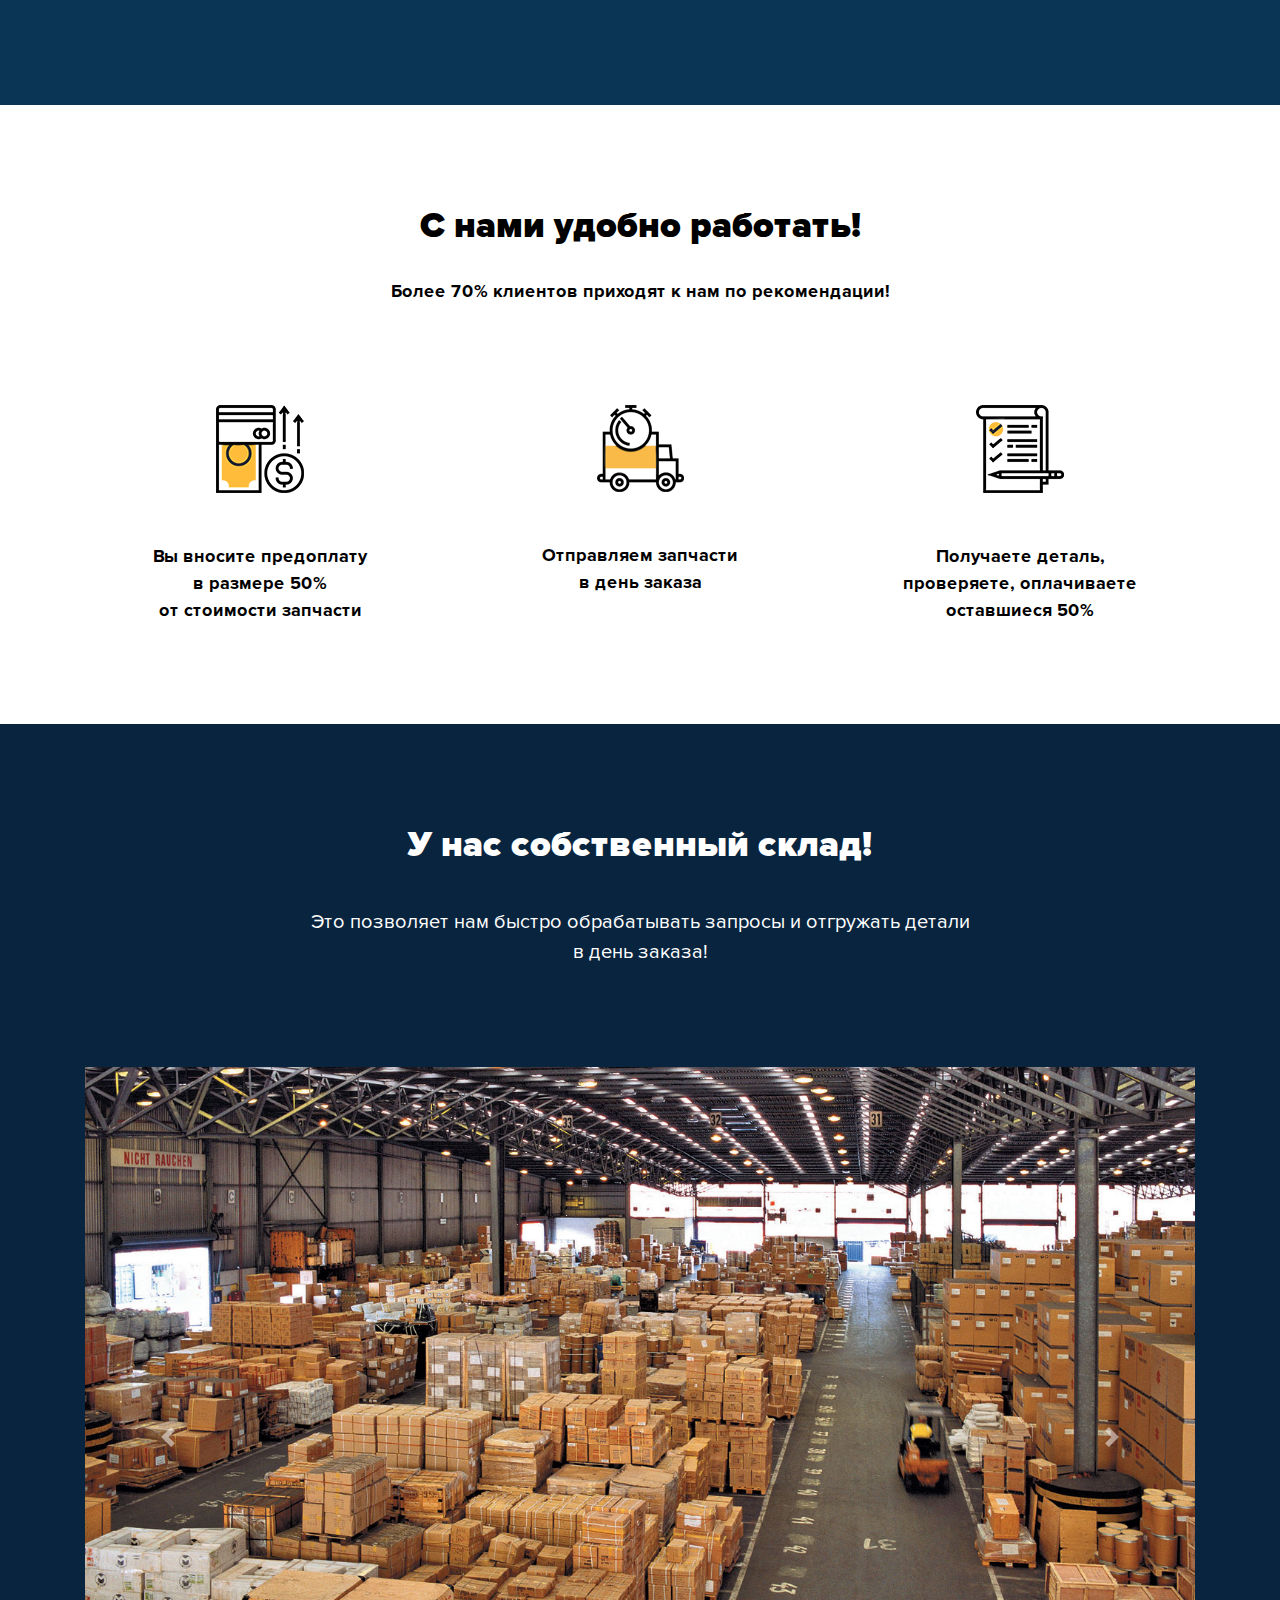
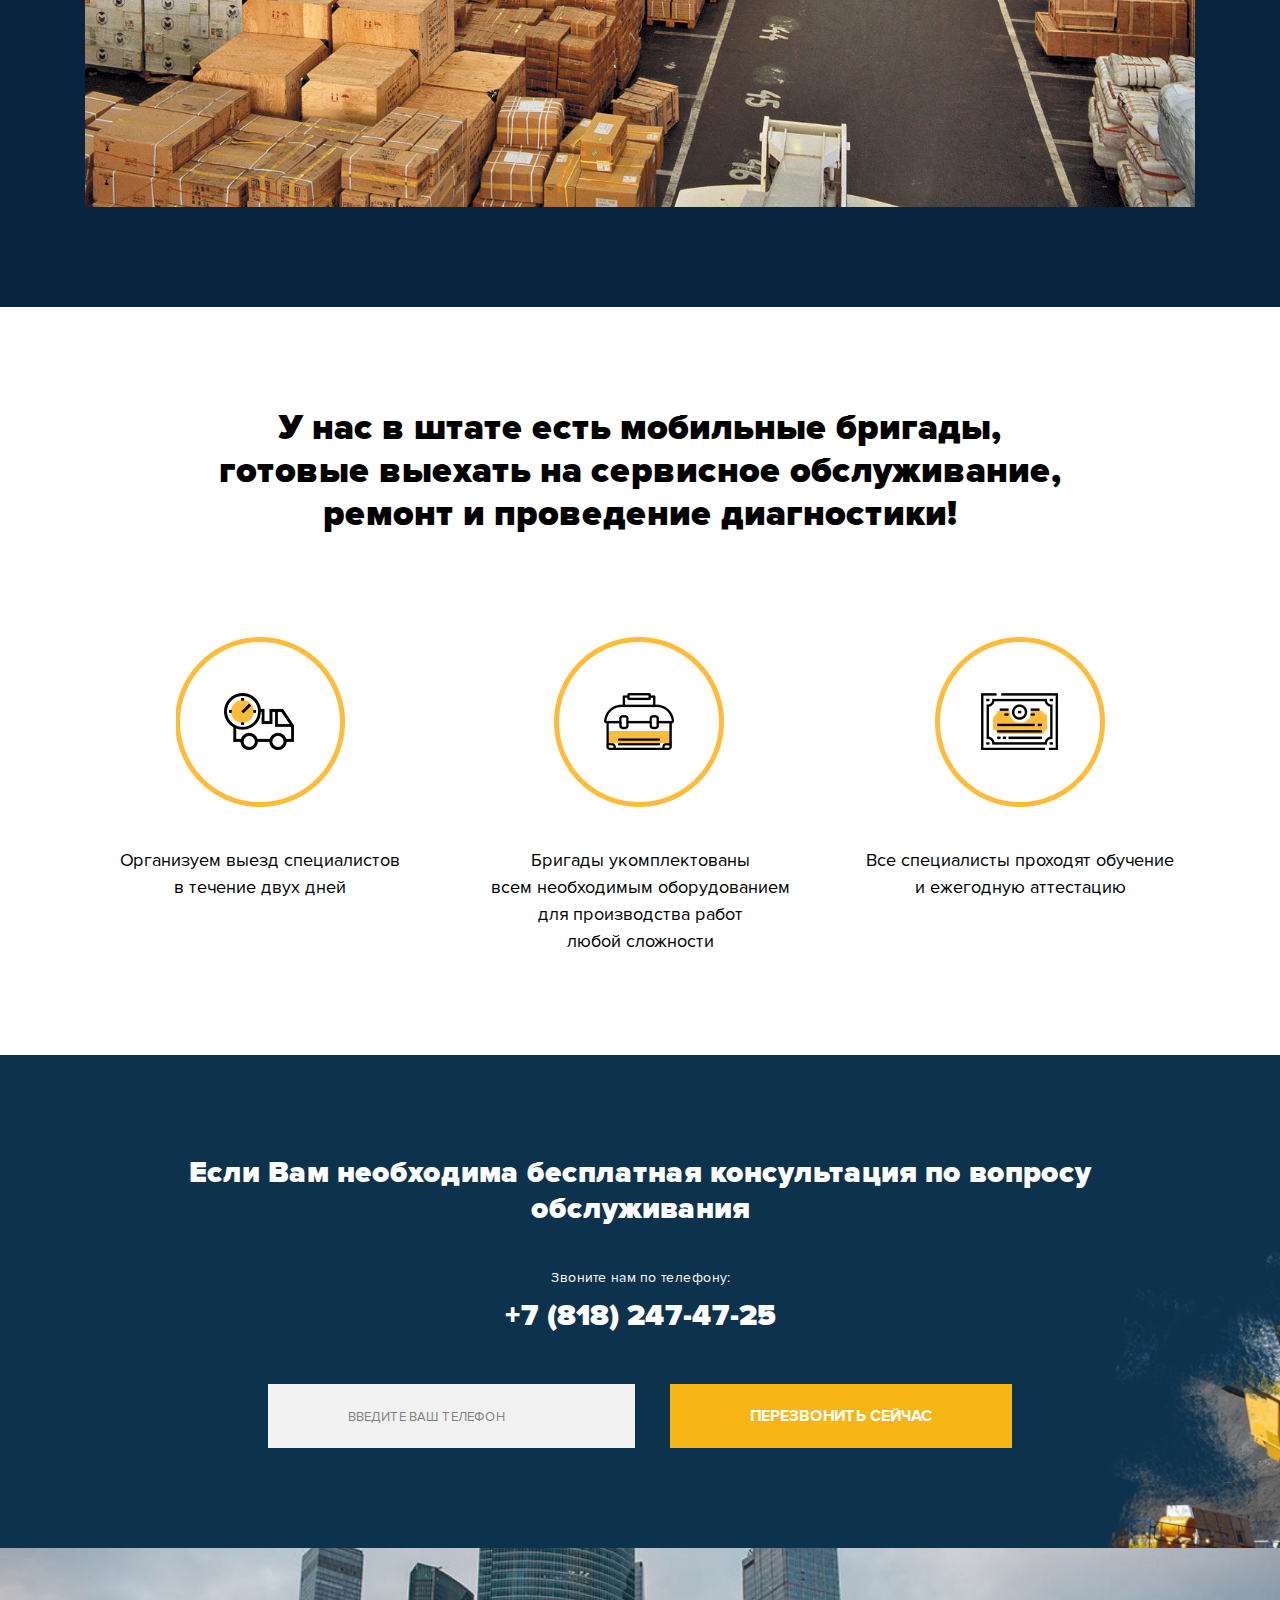
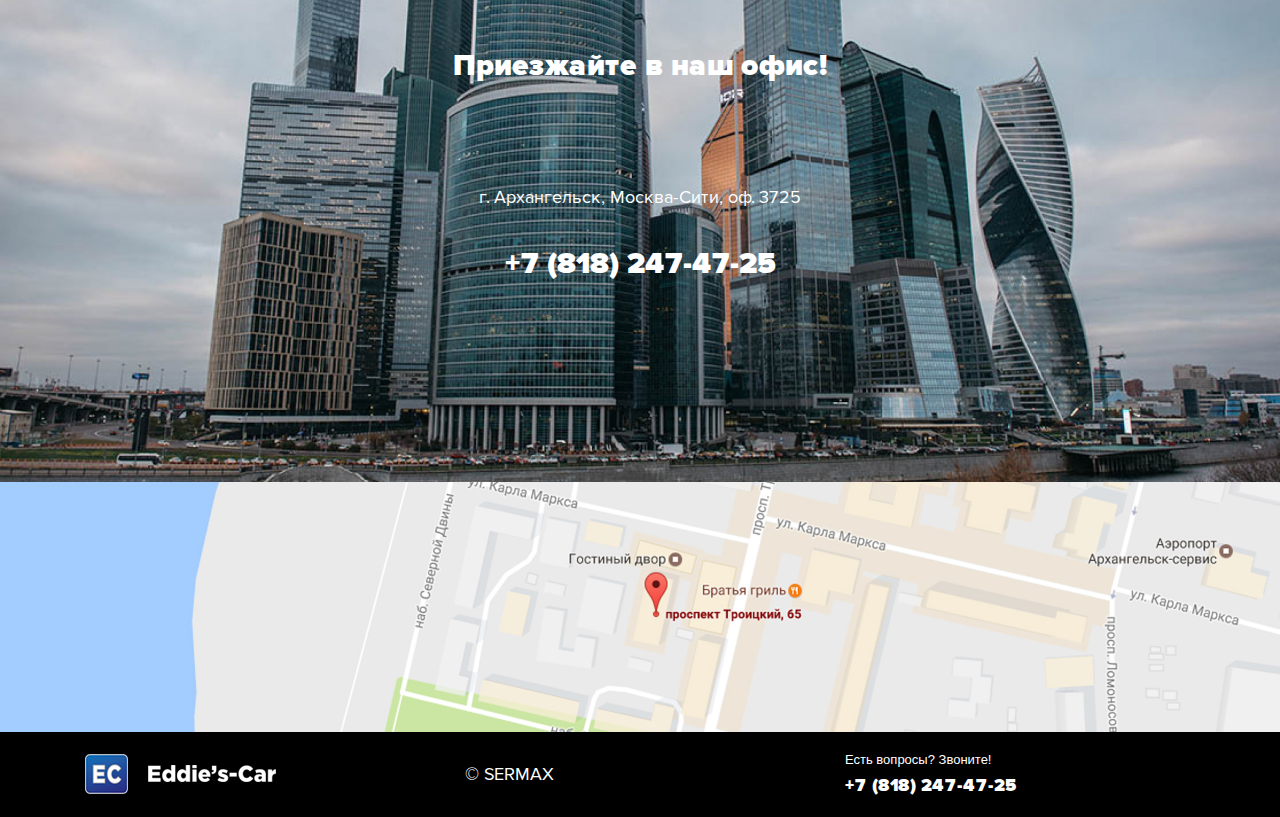
<file: belaz/index.html>
<!DOCTYPE html>
<html lang="en">
<head>
    <meta charset="UTF-8">
    <meta name="viewport" content="width=device-width, initial-scale=1.0">
    <meta http-equiv="X-UA-Compatible" content="ie=edge">
    <title>Document</title>
    <link rel="stylesheet" href="bootstrap-4/css/bootstrap_min.css">
    <link rel="stylesheet" href="css/style.css">
    <link rel="stylesheet" href="fonts/fonts.css">
    <link rel="stylesheet" href="css/media.css">
    <script defer src="js/jquery.js"></script>
    <script defer src="js/script.js"></script>
</head>
<body>  
    <header> 
        <div class="container">
    <nav class="navbar navbar-expand-xl bg-dark">
        
            <a class="navbar-brand" href="#"><img src="img/logo.png" alt=""></a>
            <button class="navbar-toggler" type="button" data-toggle="collapse" data-target="#navbarSupportedContent">
              <span class="navbar-toggler-icon"></span>
            </button>
          
            <div class="collapse navbar-collapse" id="navbarSupportedContent">
             </div> 
             <div class="work_time">
              <p><b>с 9:00 до 21:00</b> <br>
               без выходных</p>
              </div>
            <div class="p_number">
              <h3>+7 (818) 247-47-25</h3>
              <h3>+7 (818) 247-47-25</h3>
            </div>
            <div class="call_btn">
              <a href="#">Заказать звонок</a>
            </div>
          </nav>
        </header>
<!-- ============================================================================== -->
        <section class="welcome">
          <div class="container">
            <div class="block_txt block_padding">
             <h1>Оригинальные<br>
              запчасти <br>
              для Белаз</h1>
              <h3>с бесплатной доставкой <br>
                 в Ваш город!</h3>
                 <div>
                   <img class="block_ico" src="img/piggy-bank.png" alt="">
                   <p>Дилерские цены - ниже на 20%, <br>
                      работаем без посредников!</p>
                 </div>
                 <div>
                   <img class="block_ico" src="img/delivery-truck.png" alt=""> 
                   <p>Срочная бесплатная доставка <br>
                      за 7 дней</p>
                 </div>
                 <div>
                   <img class="block_ico" src="img/calendar.png" alt=""> 
                   <p>Даем рассрочку <br>
                      6 месяцев  </p>
                 </div>
                 <div>
                   <img class="block_ico" src="img/medal.png" alt=""> 
                   <p>Даем рассрочку <br>
                      6 месяцев  </p>
                 </div>

            </div>
          </div>
        </section>
<!-- =================================================================================== -->
        <section class="get_price block_padding">
          <div class="container">
            <div class="contact ">
            <h3>Получите прайс прямо сейчас <br>
              на электронную почту!</h3>
            <input type="email" placeholder="ВВЕДИТЕ ВАШ E-MAIL">
            <input type="text" placeholder="ВВЕДИТЕ ВАШ ТЕЛЕФОН">
           </div>
           <div class="get_5_min">
            <p>Прайс придет к Вам на почту<br> 
              в течение 5 минут!</p> 
            <img src="img/clock.png" alt="">
            <button class="get_price_btn">Получить Прайс</button>
          </div>
            </div>
        </section>
<!-- ============================================================================== -->
        <section class="about_details block_padding">
        <div class="container">
          <h2>Вам не придется ждать!</h2>
          <p>Любые запчасти для всех моделей Белаз <br>
              всегда в наличии!</p>
            <div class="about_ico row">
              <div class="col-lg-3 icons">
                <img src="img/engine.png" alt=""> 
                <p>Любые типы деталей <br>
                  от шайбы до двигателя!</p>
              </div>
              <div class="col-lg-3 icons"  >
                <img src="img/dump-truck.png" alt=""> 
                <p>Все модификации Белаз <br>
                    от 45т до 450 т</p>
              </div>
              <div class="col-lg-3 icons" >
                <img src="img/calendar_big.png" alt=""> 
                <p>Отгружаем в день заказа!</p>
              </div>
              <div class="col-lg-3 icons">
                <img src="img/locaition.png" alt=""> 
                <p>Доставим в любое место!</p>
              </div>
            </div>
           </div>
        </section>
<!-- ================================================================================ -->
        <section class="find_detail block_padding">
          <div class="container">
          <h3>Ищете конкретную деталь?</h3>
          <p>Если у Вас есть артикул - введите его в поле ниже и получите цену <br>
              ПРЯМО СЕЙЧАС!</p>
              <div class="f_detail">
                <input type="text" placeholder="ВВЕДИТЕ ВАШ E-MAIL">
                <input type="text" placeholder="ВВЕДИТЕ ВАШ ТЕЛЕФОН">
                <button>Узнать Цену</button>
              </div>
              <div class="call_us">
                <p>Мы перезвоним вам в течение 3 минут и назовем цену детали!</p>
                <p>Или Вы можете перезвонить нам сами:</p>
                <p> +7 (818) 247-47-25</p>
              </div>
            </div>
        </section>
<!-- ============================================================================= -->
        <section class="garantiya block_padding">
          <div class="container">
          <h2>Мы гарантируем сохранность деталей <br>
              во время перевозки!</h2>
              <div class="row">
                <div class="col-md-4">
                  <div><img src="img/garantiya.png" alt=""></div>
                  <p>Гарантия на целостность поставки <br>
                      прописана в договоре</p>
                      <a href="#">ПОДРОБНЕЕ</a>
                </div>
                <div class="col-md-4">
                  <div><img src="img/package.png" alt=""></div>
                  <p>Каждая запчасть доставляется с завода <br>
                      в жесткой упаковке</p>
                      <a href="#">ПОДРОБНЕЕ</a>
                </div>
                <div class="col-md-4">
                  <div><img src="img/quality_control.png" alt=""></div>
                  <p>Дополнительный контроль качества <br>
                      нашими специалистами</p>
                      <a href="#">ПОДРОБНЕЕ</a>
                </div>
              </div>
          </div>
        </section>
<!-- ========================================================================== -->
        <section class="sales block_padding">
          <div class="container">
            <h2>У нас разработаны бонусные системы <br>
                и скидки для наших клиентов</h2>
                <div class="row">
                  <div class="col-md-3">
                    <div><img src="img/10%.png" alt=""></div>
                    <p>Дополнительная скидка 10% <br>
                        на вторую запчасть <br>
                        и любые последующие
                        </p>
                  </div>
                  <div class="col-md-3">
                    <div><img src="img/20%.png" alt=""></div>
                    <p>Скидка 20% при заключении <br>
                        договора на годовое <br>
                        сервисное обслуживание
                        
                        </p>
                  </div>
                  <div class="col-md-3">
                    <div><img src="img/delivery-truck (4).png" alt=""></div>
                    <p>Бесплатная доставка <br>
                        по всей России<br>
                        для всех клиентов
                        </p>
                  </div>
                  <div class="col-md-3">
                    <div><img src="img/telemarketer.png" alt=""></div>
                    <p>Бесплатная круглосуточная <br>
                        техническая поддержка
                        </p>
                  </div>
                </div>
          </div>
        </section>
<!-- ===================================================================== -->
<section class="questions block_padding">
  <div class="container">
    <h2>У Вас остались вопросы?</h2>
    <h3>На Ваши вопросы отвечает Эдуард</h3>
   
    <div class="faq">
      <div class="item">
          <div class="ask">1. Как заказать деталь правильно?</div>
          <div class="answer">
              <p>Lorem ipsum, dolor sit amet consectetur adipisicing elit. Ab neque optio velit amet dignissimos recusandae voluptatum earum nemo odio sit, ipsa consequatur cumque eum numquam animi, excepturi nesciunt dicta hic repellat atque eos sapiente! Illum qui</p>
          </div>
      </div>
      <div class="item">
          <div class="ask">2. Что делать, если запчасть не понадобилась?</div>
          <div class="answer">
              <p>Lorem ipsum, dolor sit amet consectetur adipisicing elit. Ab neque optio velit amet dignissimos recusandae voluptatum earum nemo odio sit, ipsa consequatur cumque eum numquam animi, excepturi nesciunt dicta hic repellat atque eos sapiente! Illum qui</p>
          </div>
      </div>
      <div class="item">
          <div class="ask">3. В чем преимущества оригинальных деталей?</div>
          <div class="answer">
              <p>Lorem ipsum, dolor sit amet consectetur adipisicing elit. Ab neque optio velit amet dignissimos recusandae voluptatum earum nemo odio sit, ipsa consequatur cumque eum numquam animi, excepturi nesciunt dicta hic repellat atque eos sapiente! Illum qui</p>
          </div>
      </div>
      <div class="item">
          <div class="ask">4. Как правильно оформить заказ?</div>
          <div class="answer">
              <p>Lorem ipsum, dolor sit amet consectetur adipisicing elit. Ab neque optio velit amet dignissimos recusandae voluptatum earum nemo odio sit, ipsa consequatur cumque eum numquam animi, excepturi nesciunt dicta hic repellat atque eos sapiente! Illum qui</p>
          </div>
      </div>
      <div class="item">
          <div class="ask">5. В чем преимущества оригинальных деталей?</div>
          <div class="answer">
              <p>Lorem ipsum, dolor sit amet consectetur adipisicing elit. Ab neque optio velit amet dignissimos recusandae voluptatum earum nemo odio sit, ipsa consequatur cumque eum numquam animi, excepturi nesciunt dicta hic repellat atque eos sapiente! Illum qui</p>
          </div>
      </div>
  </div>
  </div>
</section>

<!-- ===================================================================== -->
        <section class="work_with_us block_padding">
          <div class="container">
          <h2>С нами удобно работать!</h2>
          <p>Более 70% клиентов приходят к нам по рекомендации!</p>
          <div class="row work_with_us_block">
            <div class="col-sm-4">
              <div><img src="img/cash_card.png" alt=""></div>
              <p>Вы вносите предоплату <br>
                  в размере 50% <br>
                  от стоимости запчасти</p>
            </div>
            <div class="col-sm-4">
              <div><img src="img/truck_time.png" alt=""></div>
              <p>Отправляем запчасти <br>
                  в день заказа <br>
                  </p>
            </div>
            <div class="col-sm-4">
              <div><img src="img/list.png" alt=""></div>
              <p>Получаете деталь, <br>
                  проверяете, оплачиваете <br>
                  оставшиеся 50%</p>
            </div>
          </div>
          </div>
        </section>
<!-- ============================================================================== -->
      <section class="sklad block_padding">
        <div class="container">
          <h2>У нас собственный склад!</h2>
          <p>Это позволяет нам быстро обрабатывать запросы и отгружать детали <br>
              в день заказа!
              </p>

      <div id="carouselExampleFade" class="carousel slide carousel-fade" data-ride="carousel">
          <div class="carousel-inner">
            <div class="carousel-item active">
              <img src="img/slider1.jpg" class="d-block w-100" alt="...">
            </div>
            <div class="carousel-item">
              <img src="img/slider2.jpg" class="d-block w-100" alt="...">
            </div>
            <div class="carousel-item">
              <img src="img/slider3.jpg" class="d-block w-100" alt="...">
            </div>
          </div>
          <a class="carousel-control-prev" href="#carouselExampleFade" role="button" data-slide="prev">
            <span class="carousel-control-prev-icon" aria-hidden="true"></span>
            <span class="sr-only">Previous</span>
          </a>
          <a class="carousel-control-next" href="#carouselExampleFade" role="button" data-slide="next">
            <span class="carousel-control-next-icon" aria-hidden="true"></span>
            <span class="sr-only">Next</span>
          </a>
        </div>
        </div>
      </section>
<!--============================================================================ -->
<section class="service block_padding">
  <div class="container">
    <h2>У нас в штате есть мобильные бригады, <br>
        готовые выехать на сервисное обслуживание, <br>
        ремонт и проведение диагностики!</h2>
    <div class="row">
      <div class="col-lg-4">
        <div><img src="img/circle_truck.png" alt=""></div>
        <p>Организуем выезд специалистов <br>
            в течение двух дней</p>
      </div>
      <div class="col-lg-4">
        <div><img src="img/circle_bag.png" alt=""></div>
        <p>Бригады укомплектованы <br>
            всем необходимым оборудованием <br>
            для производства работ <br>
            любой сложности</p>
      </div>
      <div class="col-lg-4">
        <div><img src="img/certificate.png" alt=""></div>
        <p>Все специалисты проходят обучение <br>
            и ежегодную аттестацию</p>
      </div>
    </div>
  </div>
</section>
<!-- ================================================================================== -->
<section class="consultation block_padding">
  <div class="container">
    <h3>Если Вам необходима бесплатная консультация по вопросу обслуживания</h3>
    <p>Звоните нам по телефону:</p>
    <h2>+7 (818) 247-47-25</h2>
    <div class="consultation_form">
      <input type="text" placeholder="Введите ваш телефон">
      <button>Перезвонить Сейчас</button>
    </div>
  </div>
</section>
<!-- ======================================================================================= -->
<section class="office block_padding">
  <div class="container">
    <h3>Приезжайте в наш офис!</h3>
    <p>г. Архангельск, Москва-Сити, оф. 3725</p>
    <h3>+7 (818) 247-47-25</h3>
  </div>
</section>
<!-- ====================================================================================== -->
<section class="location">
<img src="img/location.jpg" alt="">
</section>
<!-- ====================================================================================== -->
<footer>
  <div class="container">
    <div class="row">
      <div class="col-lg-4">
        <img src="img/logo.png" alt="">
      </div>
      <div class="col-lg-4">
        <p>© SERMAX</p>
      </div>
      <div class="col-lg-4">
        <h5>Есть вопросы? Звоните!</h5>
        <h3>+7 (818) 247-47-25</h3>
      </div>
    </div>
  </div>
</footer>


    <script src="bootstrap-4/js/jquery_bootstrap.js"></script>
    <script src="bootstrap-4/js/popper_min.js"> </script>
    <script src="bootstrap-4/js/bootstrap_min.js"></script>
</body>
</html>
</file>
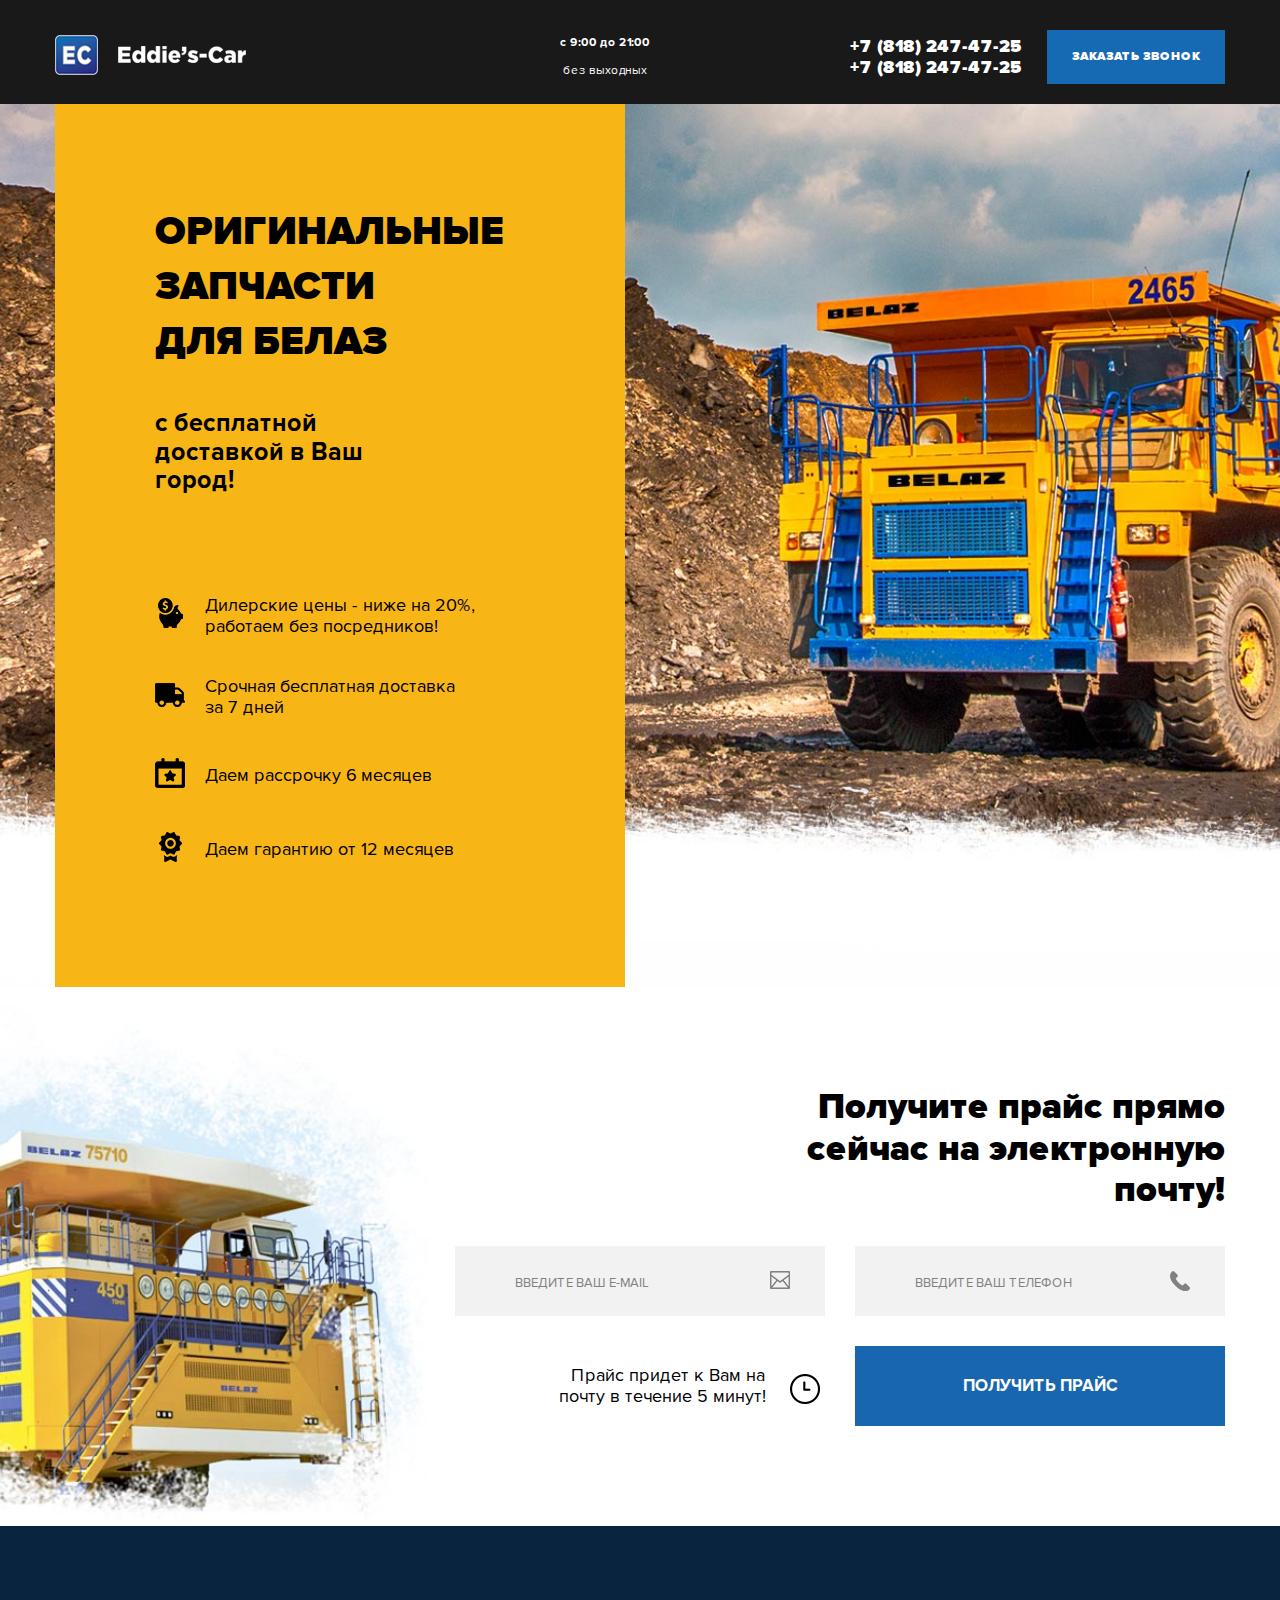
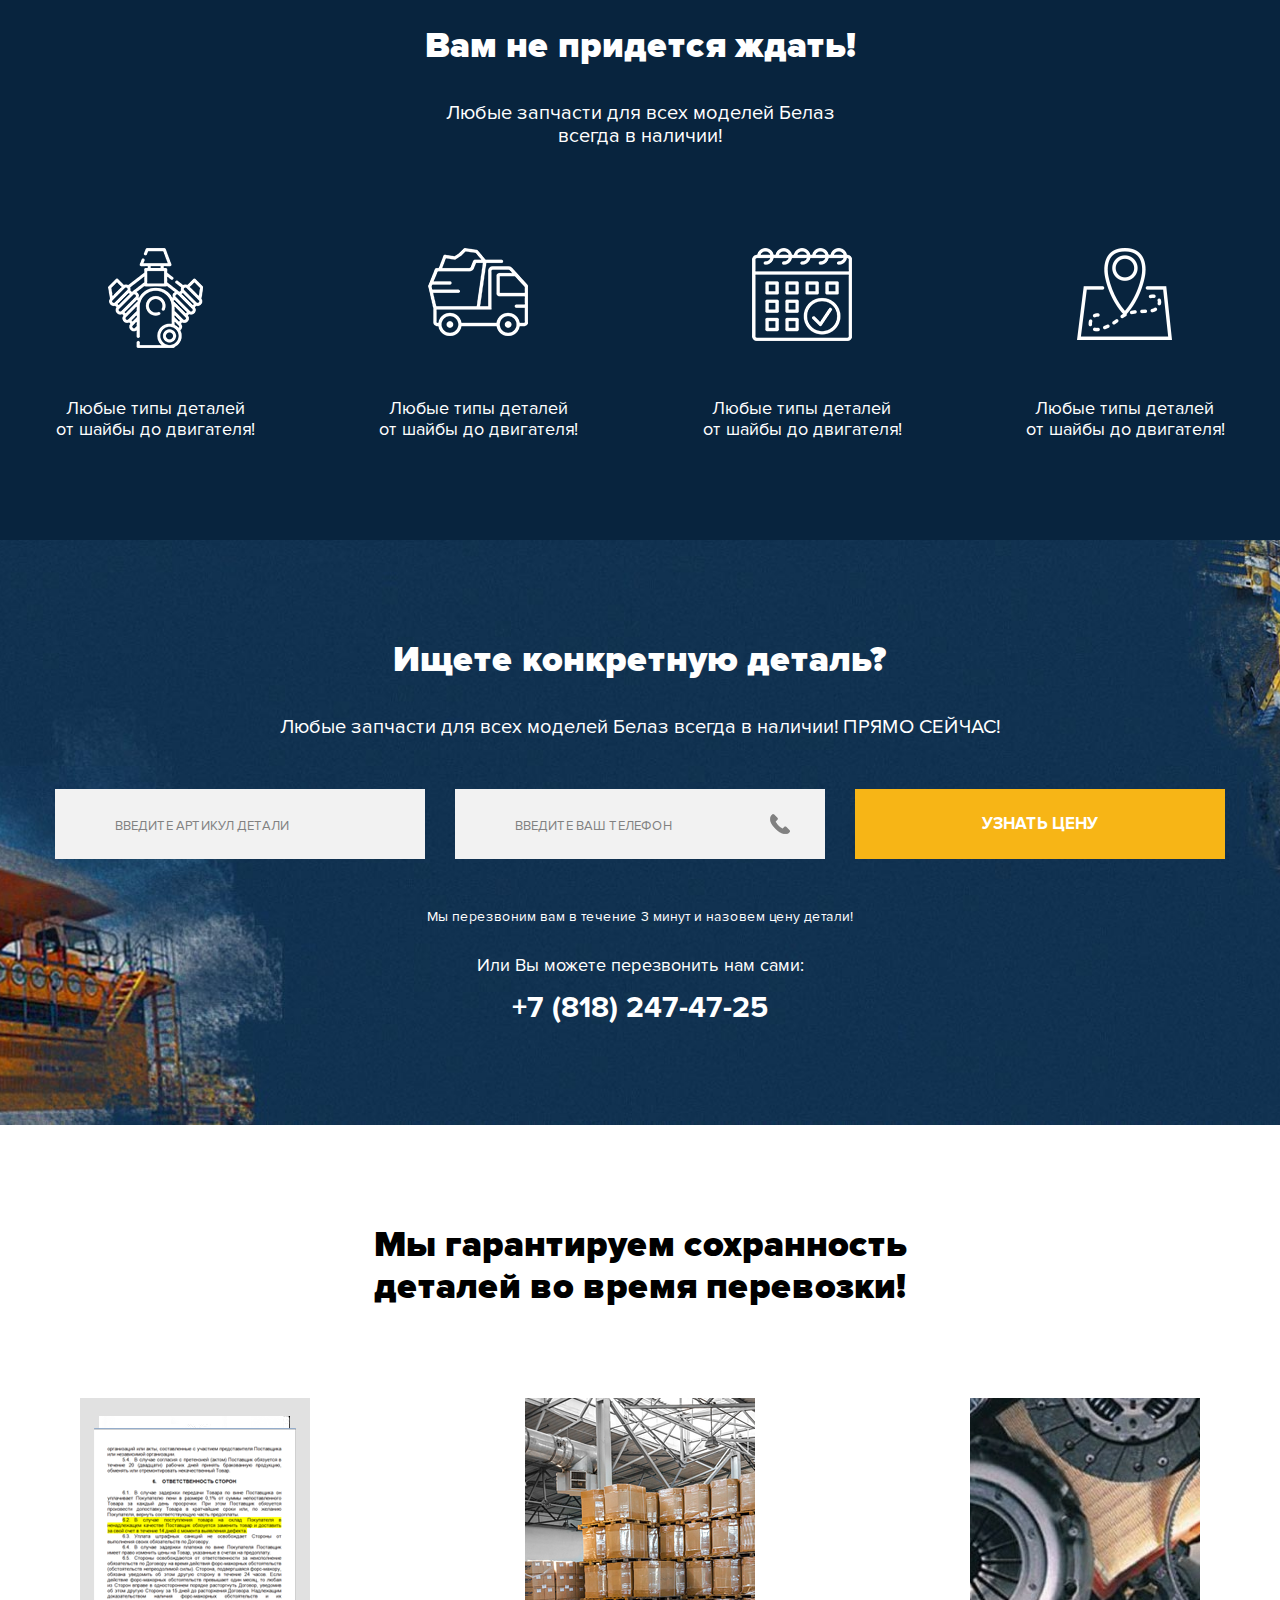
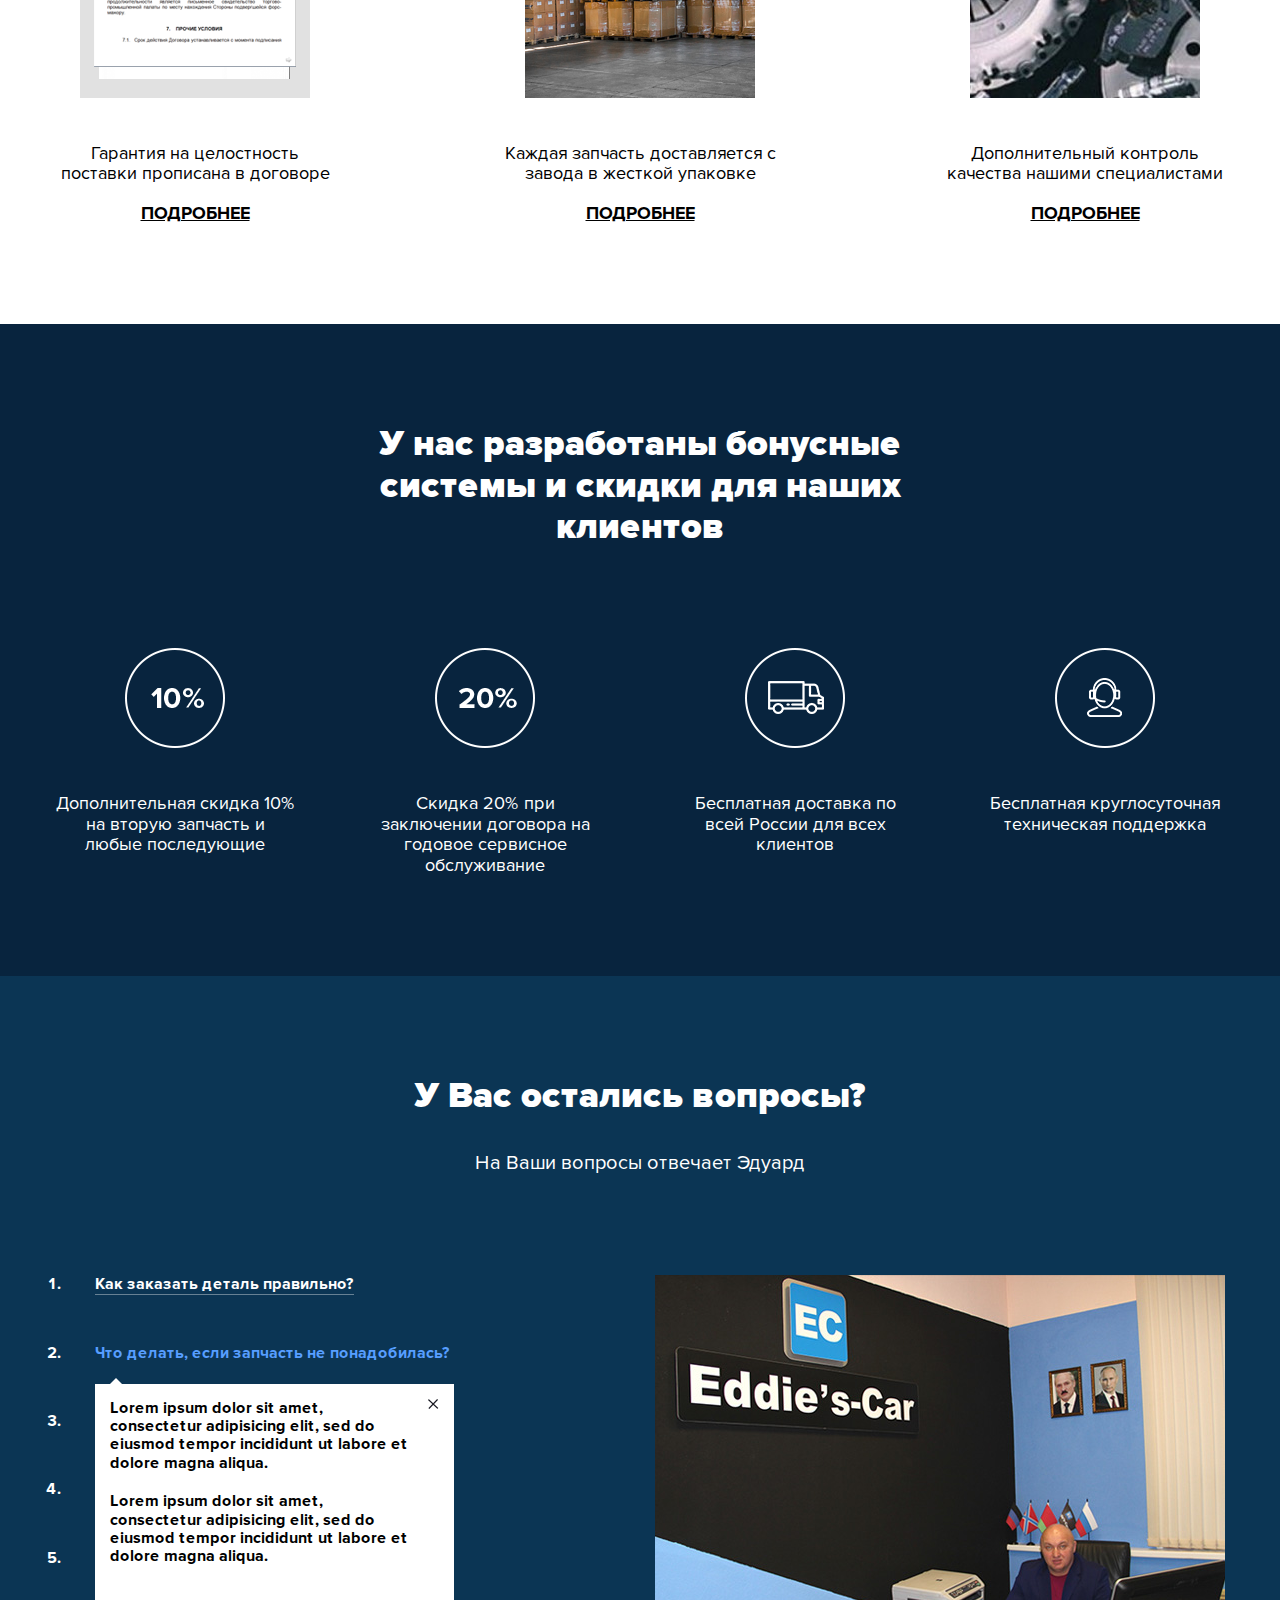
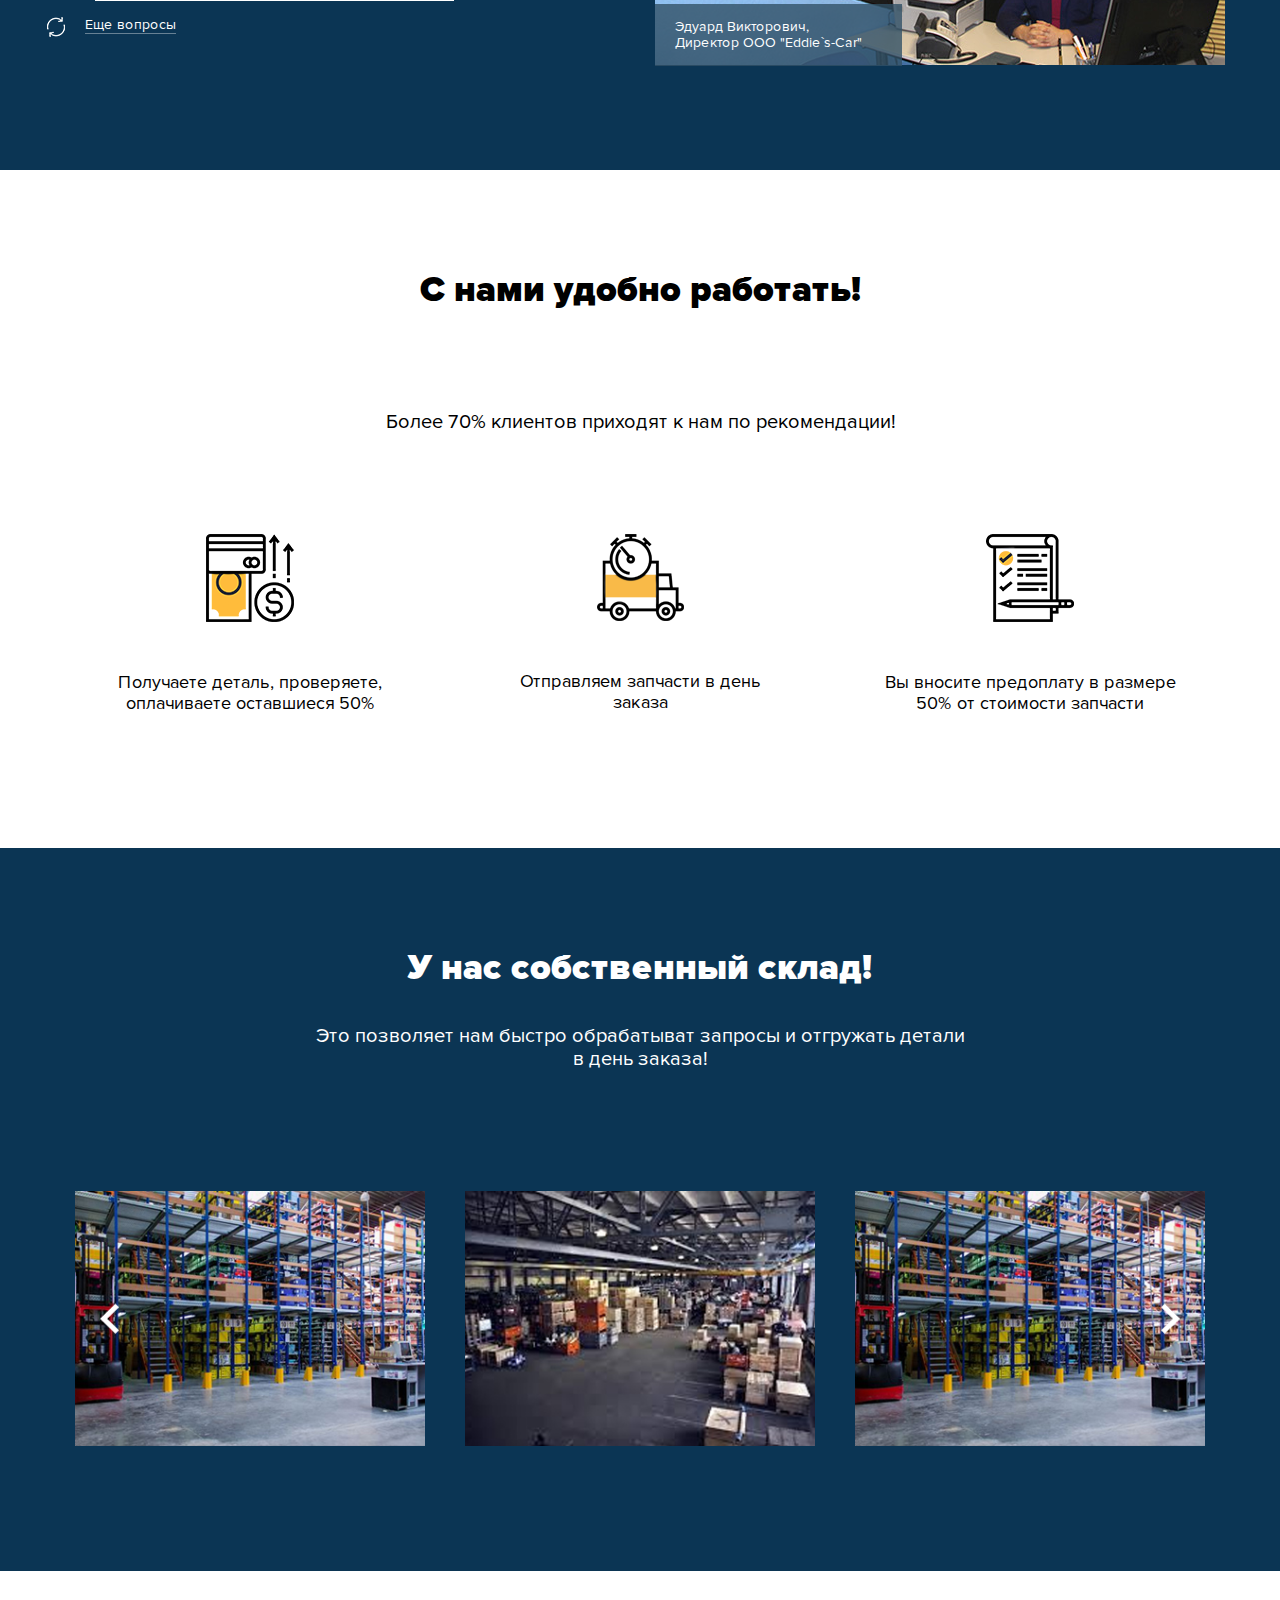
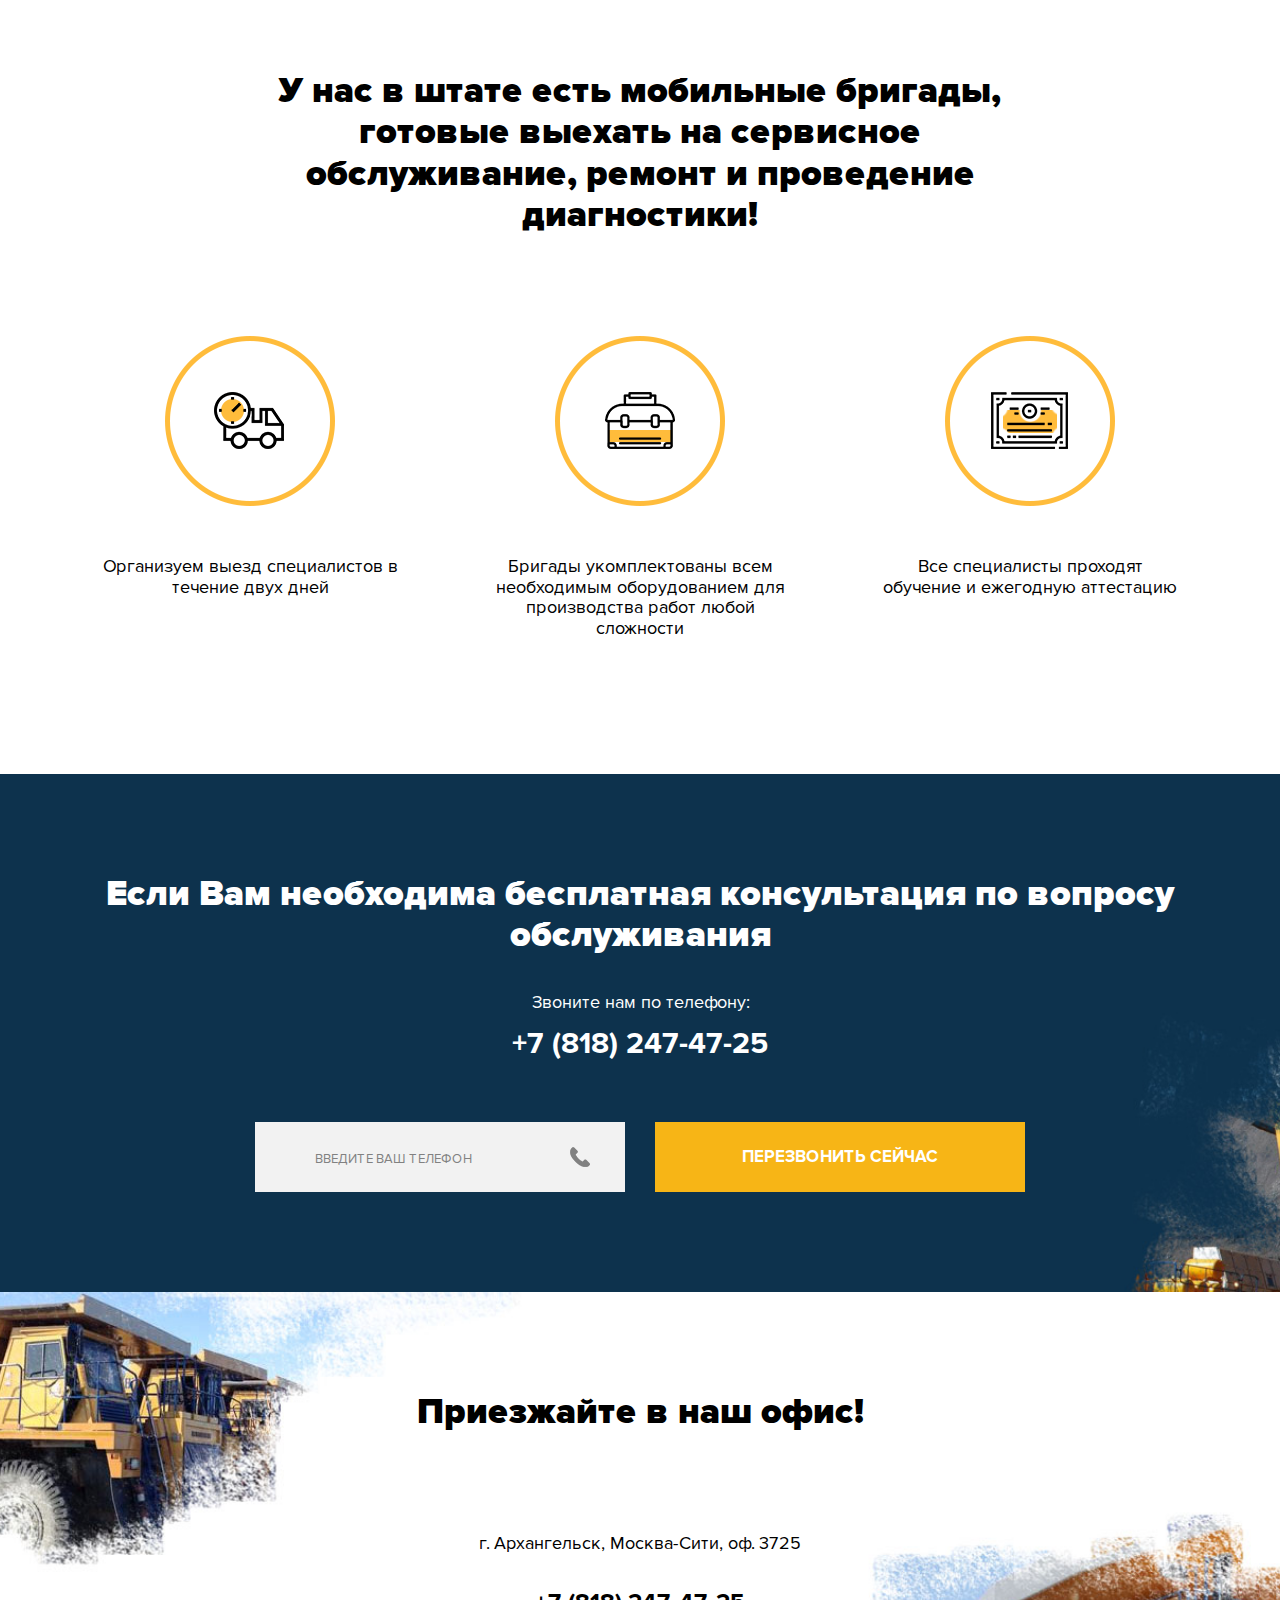
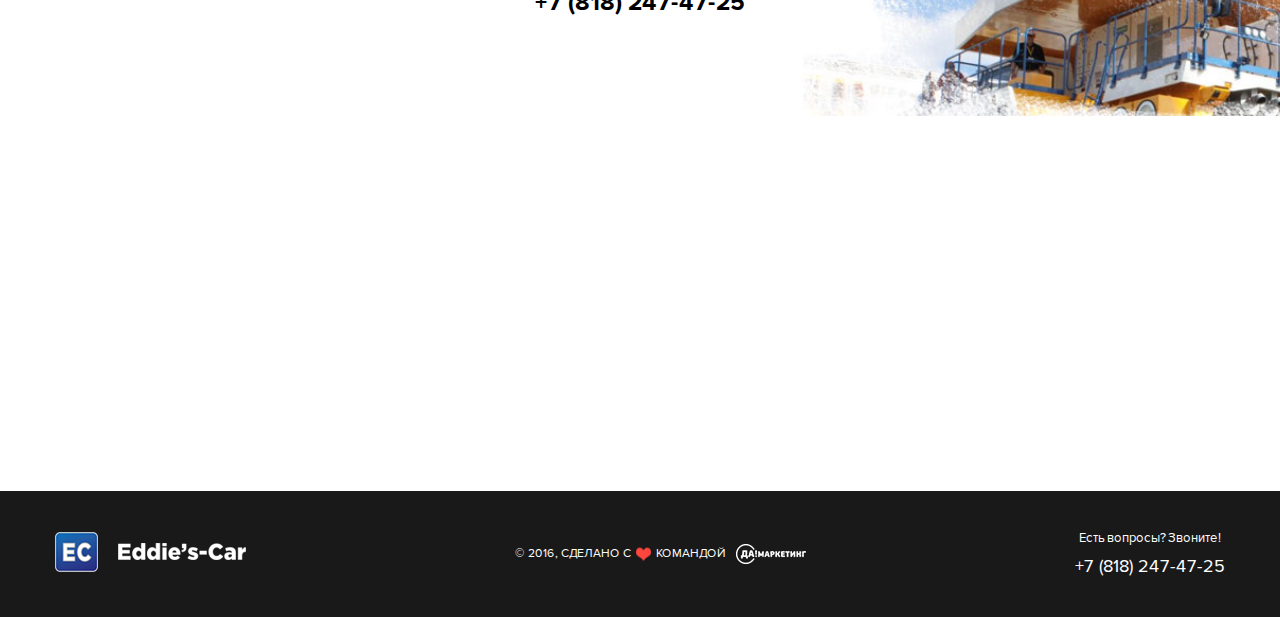
<file: blz/index.html>
<!DOCTYPE html>
<html lang="en">

<head>
  <meta charset="UTF-8">
  <meta name="viewport" content="width=device-width, initial-scale=1.0">
  <meta http-equiv="X-UA-Compatible" content="ie=edge">
  <title>Document</title>
  <!-- Stylesheet -->
  <link rel="stylesheet" href="css/style.min.css">
</head>

<body>



  <!-- Header -->
  <header class="header">
    <div class="header__top">
      <div class="container">
        <div class="header__top-inner"> 
          <div class="header__logo"><img class="header__logo-img" src="images/logo.png "></div>
          <div class="header__top-wrapper animate__animated animate__duration">
            <div class="header__worktime">
              c 9:00 до 21:00
              <span>без выходных</span>
            </div>
            <div class="header__phone">
              <div class="header__phone-numbers">
                <div class="header__phone-number">+7 (818) 247-47-25</div>
                <div class="header__phone-number">+7 (818) 247-47-25</div>
              </div>
              <div class="header__phone-call">Заказать звонок</div>
            </div>
          </div>
          <div class="header__menu">
            <div></div>
            <div></div>
            <div></div>
          </div>
        </div>
      </div>
    </div>
    <div class="header__main">
      <div class="container">
        <div class="header__block">
          <div class="header__title">Оригинальные запчасти для Белаз</div>
          <div class="header__subtitle">с бесплатной доставкой в Ваш город!</div>
          <div class="header__items">
            <div class="header__item">
              <div class="header__item-img">
                <img src="images/piggy-bank.png">
              </div>
              <div class="header__item-text">Дилерские цены - ниже на 20%, работаем без посредников!
              </div>
            </div>
            <div class="header__item">
              <div class="header__item-img">
                <img src="images/truck.png">
              </div>
              <div class="header__item-text">Срочная бесплатная доставка
                за 7 дней
              </div>
            </div>
            <div class="header__item">
              <div class="header__item-img">
                <img src="images/calendar.png">
              </div>
              <div class="header__item-text">Даем рассрочку
                6 месяцев
              </div>
            </div>
            <div class="header__item">
              <div class="header__item-img">
                <img src="images/medal.png">
              </div>
              <div class="header__item-text">Даем гарантию
                от 12 месяцев
              </div>
            </div>
          </div>
        </div>
      </div>
    </div>
  </header>



  <!-- Getprice -->
  <section class="getprice block-padding">
    <div class="container">
      <div class="getprice__block-title block-title">Получите прайс прямо сейчас на электронную почту!</div>
      <div class="getprice__inner">
        <div class="getprice__inputs">
          <div class="getprice__input">
            <input class="getprice__input-item" type="email" placeholder="Введите ваш e-mail">
          </div>
          <div class="getprice__input">
            <input class="getprice__input-item" type="tel" placeholder="Введите ваш телефон">
          </div>
        </div>
        <div class="getprice__get">
          <div class="getprice__text">Прайс придет к Вам на почту в течение 5 минут!</div>
          <div class="getprice__btn">Получить прайс</div>
        </div>
      </div>
    </div>
  </section>



  <!-- Wait -->
  <section class="wait block-padding">
    <div class="container">
      <div class="wait__title block-title">Вам не придется ждать!</div>
      <div class="wait__subtitle block-subtitle">Любые запчасти для всех моделей Белаз всегда в наличии!</div>
      <div class="wait__items">
        <div class="wait__item">
          <div class="wait__img">
            <img class="wait__img-item" src="images/engine.png" alt="">
          </div>
          <div class="wait__text">Любые типы деталей
            от шайбы до двигателя! </div>
        </div>
        <div class="wait__item">
          <div class="wait__img">
            <img class="wait__img-item" src="images/truck-big.png" alt="">
          </div>
          <div class="wait__text">Любые типы деталей
            от шайбы до двигателя! </div>
        </div>
        <div class="wait__item">
          <div class="wait__img">
            <img class="wait__img-item" src="images/calendar-big.png" alt="">
          </div>
          <div class="wait__text">Любые типы деталей
            от шайбы до двигателя! </div>
        </div>
        <div class="wait__item">
          <div class="wait__img">
            <img class="wait__img-item" src="images/map.png" alt="">
          </div>
          <div class="wait__text">Любые типы деталей
            от шайбы до двигателя! </div>
        </div>
      </div>
    </div>
  </section>



  <!-- Find -->
  <section class="find block-padding">
    <div class="container">
      <div class="find__title block-title">Ищете конкретную деталь?</div>
      <div class="find__subtitle block-subtitle">
        Любые запчасти для всех моделей Белаз всегда в наличии!
        <span>Прямо Сейчас!</span>
      </div>
      <div class="find__inner">
        <form class="find__form">
          <div class="find__input">
            <input class="find__input-item" type="text" placeholder="Введите артикул детали">
          </div>
          <div class="find__input">
            <input class="find__input-item" type="tel" placeholder="Введите ваш телефон">
          </div>
          <button class="find__btn">Узнать Цену</button>
        </form>
        <div class="find__wecall">Мы перезвоним вам в течение 3 минут и назовем цену детали!</div>
        <div class="find__callus">
          Или Вы можете перезвонить нам сами:
          <span> +7 (818) 247-47-25</span>
        </div>
      </div>
    </div>
  </section>


  <!-- Warranty -->
  <section class="warranty block-padding">
    <div class="container">
      <div class="warranty__title block-title">
        Мы гарантируем сохранность деталей
        во время перевозки!
      </div>
      <div class="warranty__items">
        <div class="warranty__item">
          <div class="warranty__img">
            <img class="warranty__img-item" src="images/document.png" alt="">
          </div>
          <div class="warranty__text">
            Гарантия на целостность поставки
            прописана в договоре
          </div>
          <a class="warranty__link">ПОДРОБНЕЕ</a>
        </div>
        <div class="warranty__item">
          <div class="warranty__img">
            <img class="warranty__img-item" src="images/storage.png" alt="">
          </div>
          <div class="warranty__text">
            Каждая запчасть доставляется с завода
            в жесткой упаковке
          </div>
          <a class="warranty__link">ПОДРОБНЕЕ</a>
        </div>
        <div class="warranty__item">
          <div class="warranty__img">
            <img class="warranty__img-item" src="images/quality-control.png" alt="">
          </div>
          <div class="warranty__text">
            Дополнительный контроль качества
            нашими специалистами
          </div>
          <a class="warranty__link">ПОДРОБНЕЕ</a>
        </div>
      </div>
    </div>
  </section>

  <!-- Bonuses -->
  <section class="bonuses block-padding">
    <div class="container">
      <div class="bonuses__title block-title">
        У нас разработаны бонусные системы
        и скидки для наших клиентов
      </div>
      <div class="bonuses__items">
        <div class="bonuses__item">
          <div class="bonuses__img">
            <img class="bonuses__img-item" src="images/ten-percent.png" alt="">
          </div>
          <div class="bonuses__text">
            Дополнительная скидка 10%
            на вторую запчасть
            и любые последующие
          </div>
        </div>
        <div class="bonuses__item">
          <div class="bonuses__img">
            <img class="bonuses__img-item" src="images/twenty-percent.png" alt="">
          </div>
          <div class="bonuses__text">
            Скидка 20% при заключении
            договора на годовое
            сервисное обслуживание
          </div>
        </div>
        <div class="bonuses__item">
          <div class="bonuses__img">
            <img class="bonuses__img-item" src="images/truck-circled.png" alt="">
          </div>
          <div class="bonuses__text">
            Бесплатная доставка
            по всей России
            для всех клиентов
          </div>
        </div>
        <div class="bonuses__item">
          <div class="bonuses__img">
            <img class="bonuses__img-item" src="images/advicer.png" alt="">
          </div>
          <div class="bonuses__text">
            Бесплатная круглосуточная
            техническая поддержка
          </div>
        </div>
      </div>
    </div>
  </section>


  <!-- FAQ -->
  <section class="faq block-padding">
    <div class="container">
      <div class="faq__title block-title">У Вас остались вопросы?</div>
      <div class="faq__subtitle block-subtitle">На Ваши вопросы отвечает Эдуард</div>
      <div class="faq__inner">
        <ol class="faq__questions">
          <li class="faq__question">
            <span>Как заказать деталь правильно?</span>
            <div class="faq__question-blocks">
              <div class="faq__question-block">
                Lorem ipsum dolor sit amet, consectetur adipisicing elit, sed do eiusmod tempor incididunt ut labore et
                dolore magna aliqua.
              </div>
              <div class="faq__question-block">
                Lorem ipsum dolor sit amet, consectetur adipisicing elit, sed do eiusmod tempor incididunt ut labore et
                dolore magna aliqua.
              </div>
              <img class="faq__question-close" src="images/faq-close.png">
            </div>
          </li>
          <li class="faq__question faq__question--active">
            <span>Что делать, если запчасть не понадобилась?</span>
            <div class="faq__question-blocks">
              <div class="faq__question-block">
                Lorem ipsum dolor sit amet, consectetur adipisicing elit, sed do eiusmod tempor incididunt ut labore et
                dolore magna aliqua.
              </div>
              <div class="faq__question-block">
                Lorem ipsum dolor sit amet, consectetur adipisicing elit, sed do eiusmod tempor incididunt ut labore et
                dolore magna aliqua.
              </div>
              <img class="faq__question-close" src="images/faq-close.png">
            </div>
          </li>
          <li class="faq__question">
            <span>Можете ли Вы установить деталь?</span>
            <div class="faq__question-blocks">
              <div class="faq__question-block">
                Lorem ipsum dolor sit amet, consectetur adipisicing elit, sed do eiusmod tempor incididunt ut labore et
                dolore magna aliqua.
              </div>
              <div class="faq__question-block">
                Lorem ipsum dolor sit amet, consectetur adipisicing elit, sed do eiusmod tempor incididunt ut labore et
                dolore magna aliqua.
              </div>
              <img class="faq__question-close" src="images/faq-close.png">
            </div>
          </li>
          <li class="faq__question">
            <span>В чем преимущества оригинальных деталей?</span>
            <div class="faq__question-blocks">
              <div class="faq__question-block">
                Lorem ipsum dolor sit amet, consectetur adipisicing elit, sed do eiusmod tempor incididunt ut labore et
                dolore magna aliqua.
              </div>
              <div class="faq__question-block">
                Lorem ipsum dolor sit amet, consectetur adipisicing elit, sed do eiusmod tempor incididunt ut labore et
                dolore magna aliqua.
              </div>
              <img class="faq__question-close" src="images/faq-close.png">
            </div>
          </li>
          <li class="faq__question">
            <span>В чем преимущества оригинальных деталей?</span>
            <div class="faq__question-blocks">
              <div class="faq__question-block">
                Lorem ipsum dolor sit amet, consectetur adipisicing elit, sed do eiusmod tempor incididunt ut labore et
                dolore magna aliqua.
              </div>
              <div class="faq__question-block">
                Lorem ipsum dolor sit amet, consectetur adipisicing elit, sed do eiusmod tempor incididunt ut labore et
                dolore magna aliqua.
              </div>
              <img class="faq__question-close" src="images/faq-close.png">
            </div>
          </li>
          <div class="faq__more"><span>Еще вопросы</span></div>
        </ol>
        <div class="faq__img">
          <img class="faq__img-item" src="images/director.jpg" alt="">
          <div class="faq__img-block">
            Эдуард Викторович,
            <span>Директор ООО "Eddie`s-Car"</span>
          </div>
        </div>
      </div>
    </div>
  </section>

  <!-- service -->
  <section class="service block-padding">
    <div class="container">
      <div class="service__title block-title">С нами удобно работать!</div>
      <div class="service__subtitle block-subtitle">Более 70% клиентов приходят к нам по рекомендации!</div>
      <div class="service__items">
        <div class="service__item">
          <div class="service__img">
            <img class="service__img-item" src="images/prepayment.png" alt="">
          </div>
          <div class="service__text">
            Получаете деталь,
            проверяете, оплачиваете
            оставшиеся 50%
          </div>
        </div>
        <div class="service__item">
          <div class="service__img">
            <img class="service__img-item" src="images/delivery.png" alt="">
          </div>
          <div class="service__text">
            Отправляем запчасти
            в день заказа
          </div>
        </div>
        <div class="service__item">
          <div class="service__img">
            <img class="service__img-item" src="images/checking.png" alt="">
          </div>
          <div class="service__text">
            Вы вносите предоплату
            в размере 50%
            от стоимости запчасти
          </div>
        </div>
      </div>
    </div>
  </section>



  <!-- Storage -->
  <section class="storage block-padding">
    <div class="container">
      <div class="storage__title block-title">У нас собственный склад!</div>
      <div class="storage__subtitle block-subtitle">Это позволяет нам быстро обрабатыват запросы и отгружать детали в
        день заказа!</div>
      <div class="storage__inner">
        <div class="storage__slider">
          <img class="storage__slider-img" src="images/storage-1.jpg" alt="">
          <img class="storage__slider-img" src="images/storage-2.jpg" alt="">
          <img class="storage__slider-img" src="images/storage-1.jpg" alt="">
          <img class="storage__slider-img" src="images/storage-2.jpg" alt="">
          <img class="storage__slider-img" src="images/storage-1.jpg" alt="">
          <img class="storage__slider-img" src="images/storage-2.jpg" alt="">
        </div>
      </div>
    </div>
  </section>

  <!-- Service -->
  <section class="service block-padding">
    <div class="container">
      <div class="service__title block-title">У нас в штате есть мобильные бригады,
        готовые выехать на сервисное обслуживание,
        ремонт и проведение диагностики!
      </div>
      <div class="service__items">
        <div class="service__item">
          <div class="service__img">
            <img class="service__img-item" src="images/delivery-circled.png" alt="">
          </div>
          <div class="service__text">
            Организуем выезд специалистов
            в течение двух дней
          </div>
        </div>
        <div class="service__item">
          <div class="service__img">
            <img class="service__img-item" src="images/equipment.png" alt="">
          </div>
          <div class="service__text">
            Бригады укомплектованы
            всем необходимым оборудованием
            для производства работ
            любой сложности
          </div>
        </div>
        <div class="service__item">
          <div class="service__img">
            <img class="service__img-item" src="images/sertificate.png" alt="">
          </div>
          <div class="service__text">
            Все специалисты проходят обучение
            и ежегодную аттестацию
          </div>
        </div>
      </div>
    </div>
  </section>



  <!-- Consultation -->
  <section class="consultation block-padding">
    <div class="container">
      <div class="consultation__title block-title">Если Вам необходима бесплатная консультация по вопросу обслуживания</div>
          <div class="consultation__inner">
            <div class="consultation__callus">
              Звоните нам по телефону:
              <a href="tel:+78182474725"> +7 (818) 247-47-25</a>
            </div>
            <form class="consultation__form">
              <div class="consultation__input">
                <input class="consultation__input-item" type="tel" placeholder="Введите ваш телефон">
              </div>
              <button class="consultation__btn">перезвонить сейчас</button>
            </form>
          </div>
  </section>



  <!-- Come -->
  <section class="come block-padding">
    <div class="container">
      <div class="come__title block-title">Приезжайте в наш офис!</div>
      <div class="come__adress">
        г. Архангельск, Москва-Сити, оф. 3725
        <a href="tel:+78182474725"> +7 (818) 247-47-25</a>
      </div>
    </div>
  </section>

  <!-- Map -->
  <div class="map">
    <iframe src="https://www.google.com/maps/embed?pb=!1m18!1m12!1m3!1d2997.7042685057777!2d69.27518151572487!3d41.29354030977002!2m3!1f0!2f0!3f0!3m2!1i1024!2i768!4f13.1!3m3!1m2!1s0x38ae8acf6b35c303%3A0x19421d278f482100!2zNCDRg9C70LjRhtCwINCQ0LnQsdC10LrQsCwg0KLQsNGI0LrQtdC90YIsINCj0LfQsdC10LrQuNGB0YLQsNC9!5e0!3m2!1sru!2s!4v1599895040994!5m2!1sru!2s" width="600" height="450" frameborder="0" style="border:0;" allowfullscreen="" aria-hidden="false" tabindex="0"></iframe>
  </div>

  <!-- Footer -->
  <footer class="footer">
    <div class="container">
      <div class="footer__inner">
        <div class="footer__logo"><img class="footer__logo-img" src="images/logo.png" alt=""></div>
        <div class="footer__copyright">
          © 2016, CДЕЛАНО С <img class="footer__heart" src="images/love.png" alt="">КОМАНДОЙ <img class="footer__companylogo" src="images/company-logo.png" alt="">
        </div>
        <div class="footer__contact">
          Есть вопросы? Звоните!
          <a>+7 (818) 247-47-25</a>
        </div>
      </div>
    </div>
  </footer>

  <!-- Scripts -->
  <script src="https://ajax.googleapis.com/ajax/libs/jquery/3.4.1/jquery.min.js"></script>
  <script src="js/libs.min.js"></script>
  <script src="js/main.js"></script>
</body>

</html>
</file>
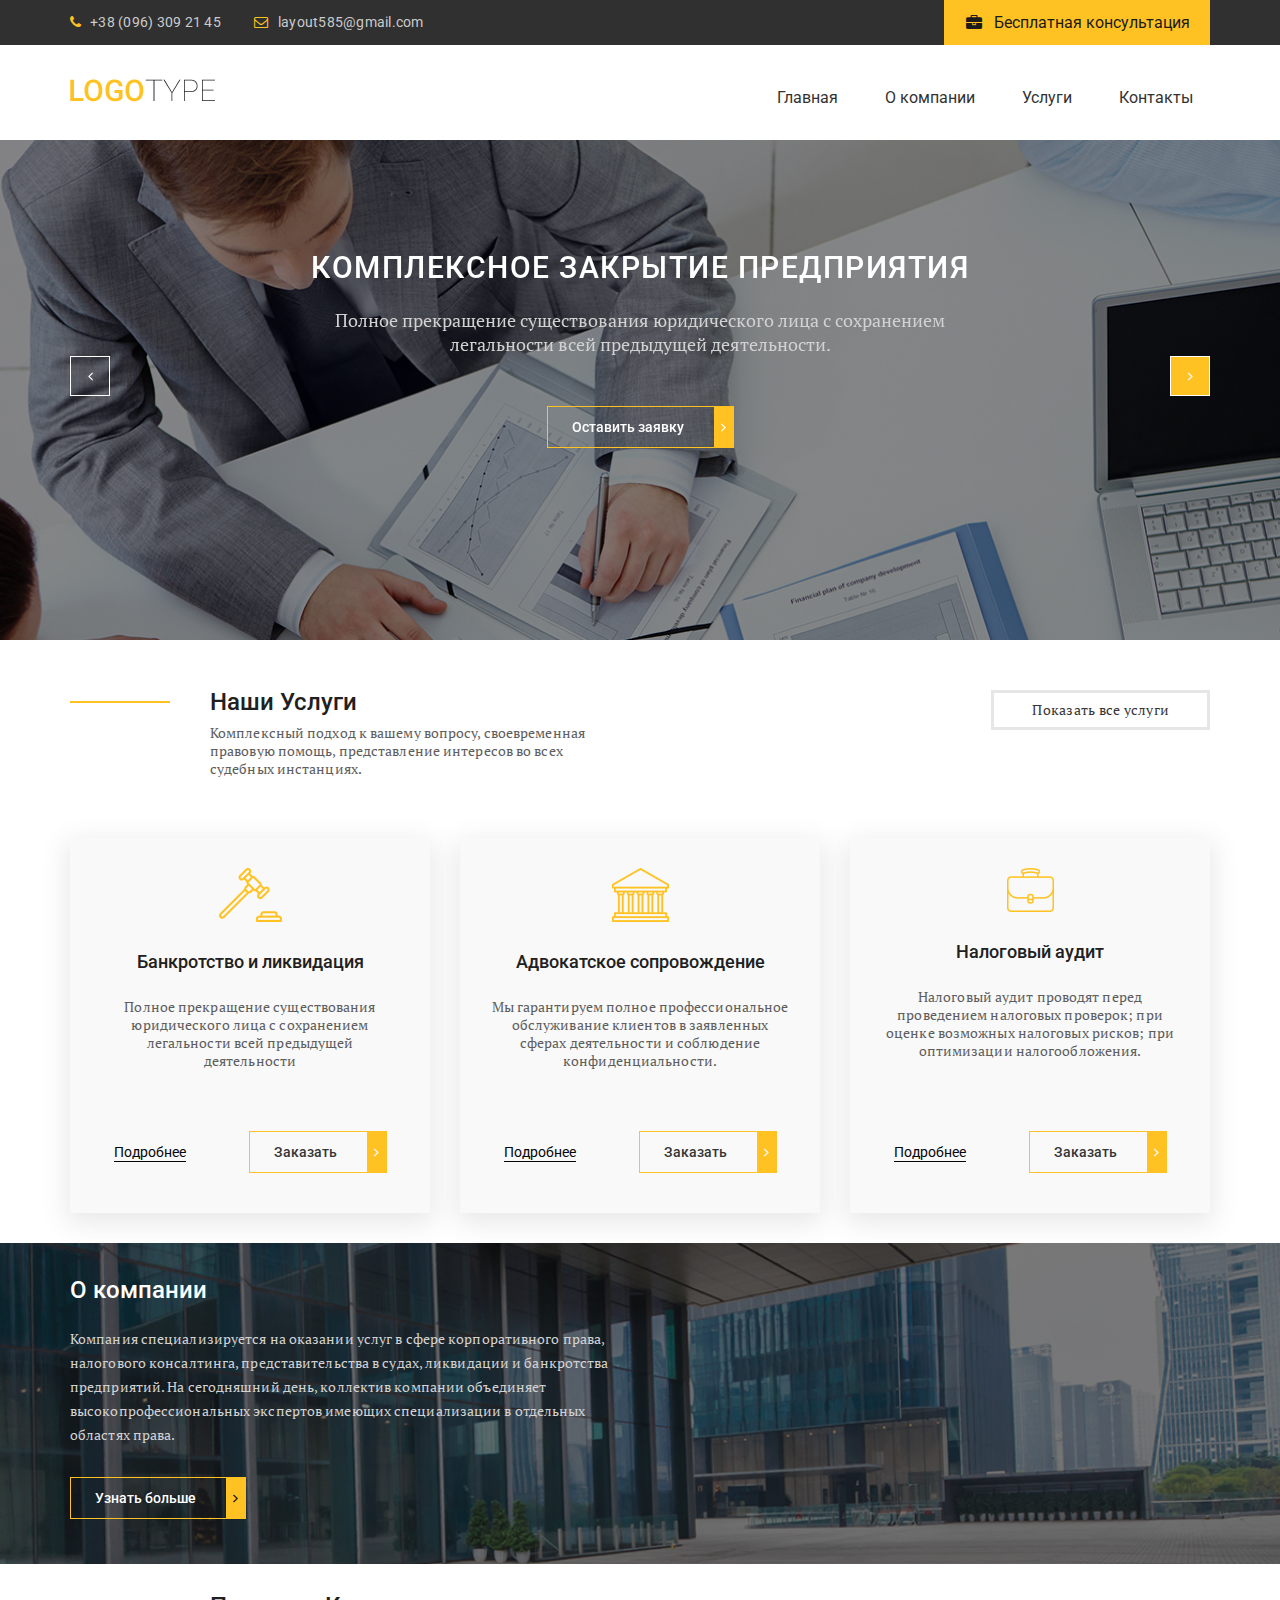
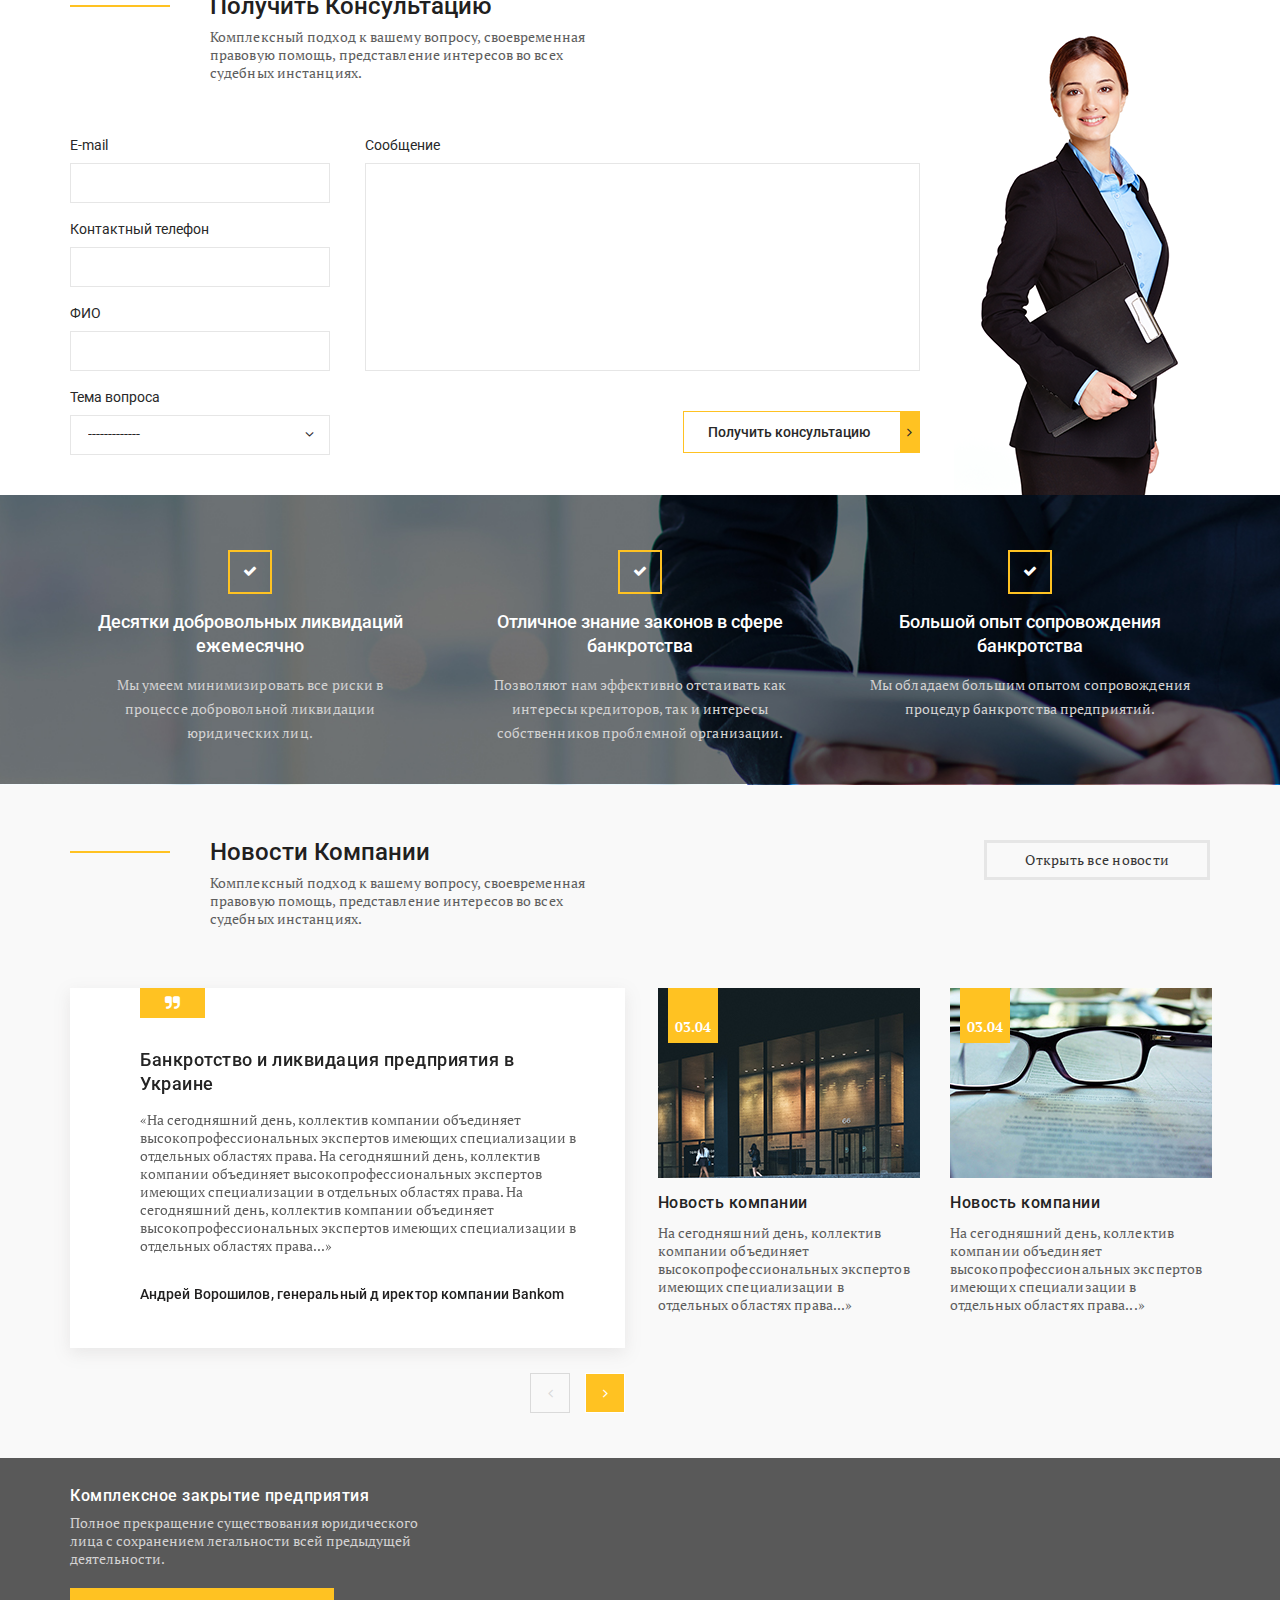
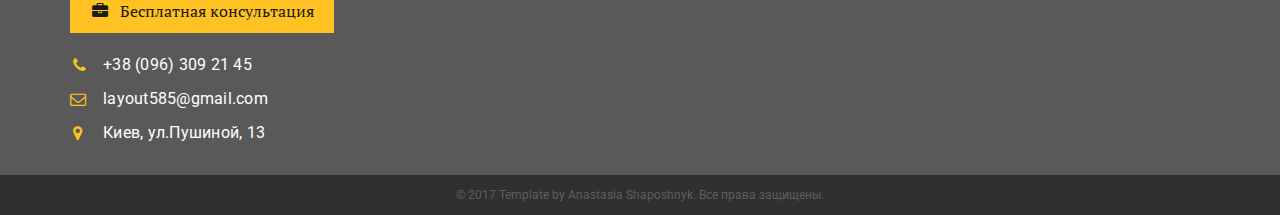
<file: free-psd/index.html>
<!DOCTYPE html>
<html lang="en">

<head>
  <meta charset="UTF-8">
  <meta name="viewport" content="width=device-width, initial-scale=1.0">
  <meta http-equiv="X-UA-Compatible" content="ie=edge">
  <title>Document</title>
  <link href="https://fonts.googleapis.com/css?family=PT+Serif:400,700|Roboto:400,500&amp;subset=cyrillic"
    rel="stylesheet">
  <link rel="stylesheet" href="css/normalize.css">
  <link rel="stylesheet" href="css/fonts.css">
  <link rel="stylesheet" href="css/jquery.fancybox.min.css">
  <link rel="stylesheet" href="css/slick.css">
  <link rel="stylesheet" href="css/jquery.formstyler.css">
  <link rel="stylesheet" href="css/style.css">
  <link rel="stylesheet" href="css/media.css">
</head>

<body>
  <header class="header">
    <div class="header__top">
      <div class="container">
        <div class="header__contacts">
          <a class="header__phone" href="tel:380963092145">+38 (096) 309 21 45</a>
          <a class="header__email" href="#">layout585@gmail.com</a>
          <a data-fancybox data-src="#modal" href="javascript:;" class="header__btn" href="#">Бесплатная
            консультация</a>
        </div>
      </div>
    </div>
    <div class="header__content">
      <div class="container">
        <div class="header__content-inner">
          <div class="header__logo">
            <a href="#">
              <img src="img/logo.png" alt="">
            </a>
          </div>
          <nav class="menu">
            <div class="header__btn-menu">
              <span class="icon-bars"></span>
            </div>
            <ul>
              <li><a href="#">Главная</a></li>
              <li><a href="#">О компании</a></li>
              <li><a href="#">Услуги</a></li>
              <li><a href="#">Контакты</a></li>
            </ul>
          </nav>
        </div>
      </div>
    </div>
  </header>
  <section class="slider">
    <div class="container">
      <div class="slider__inner">
        <div class="slider__item">
          <div class="slider__item-content">
            <div class="slider__title">
              КОМПЛЕКСНОЕ ЗАКРЫТИЕ ПРЕДПРИЯТИЯ
            </div>
            <div class="slider__text">
              Полное прекращение существования юридического лица с сохранением легальности всей предыдущей деятельности.
            </div>
            <a data-fancybox data-src="#modal" href="javascript:;" class="slider__btn default-btn">
              Оставить заявку
            </a>
          </div>
        </div>
        <div class="slider__item">
          <div class="slider__item-content">
            <div class="slider__title">
              КОМПЛЕКСНОЕ ЗАКРЫТИЕ ПРЕДПРИЯТИЯ
            </div>
            <div class="slider__text">
              Полное прекращение существования юридического лица с сохранением легальности всей предыдущей деятельности.
            </div>
            <a data-fancybox data-src="#modal" href="javascript:;" class="slider__btn default-btn">
              Оставить заявку
            </a>
          </div>
        </div>
        <div class="slider__item">
          <div class="slider__item-content">
            <div class="slider__title">
              КОМПЛЕКСНОЕ ЗАКРЫТИЕ ПРЕДПРИЯТИЯ
            </div>
            <div class="slider__text">
              Полное прекращение существования юридического лица с сохранением легальности всей предыдущей деятельности.
            </div>
            <a data-fancybox data-src="#modal" href="javascript:;" class="slider__btn default-btn">
              Оставить заявку
            </a>
          </div>
        </div>

      </div>
    </div>
  </section>

  
  <section class="services">
    <div class="container">
      <div class="services__top">
        <div class="services__title-box">
          <div class="services__title">
            Наши Услуги
          </div>
          <div class="services__text">
            Комплексный подход к вашему вопросу, своевременная правовую помощь, представление интересов во всех судебных
            инстанциях.
          </div>
        </div>
        <div class="services__btn">
          <a href="#">
            Показать все услуги
          </a>
        </div>
      </div>
      <div class="services__items">
        <div class="services__item">
          <img src="img/about-1.png" alt="">
          <div class="services__item-title">
            Банкротство и ликвидация
          </div>
          <div class="services__item-text">
            Полное прекращение существования юридического лица с сохранением легальности всей предыдущей деятельности
          </div>
          <div class="services__item-btn">
            <a class="services__item-link" href="#">Подробнее</a>
            <a data-fancybox data-src="#modal" href="javascript:;" class="default-btn">
              Заказать
            </a>
          </div>
        </div>
        <div class="services__item">
          <img src="img/about-2.png" alt="">
          <div class="services__item-title">
            Адвокатское сопровождение
          </div>
          <div class="services__item-text">
            Мы гарантируем полное профессиональное обслуживание клиентов в заявленных сферах деятельности и соблюдение
            конфиденциальности.
          </div>
          <div class="services__item-btn">
            <a class="services__item-link" href="#">Подробнее</a>
            <a data-fancybox data-src="#modal" href="javascript:;" class="default-btn">
              Заказать
            </a>
          </div>
        </div>
        <div class="services__item">
          <img src="img/about-3.png" alt="">
          <div class="services__item-title">
            Налоговый аудит
          </div>
          <div class="services__item-text">
            Налоговый аудит проводят перед проведением налоговых проверок; при оценке возможных налоговых рисков; при
            оптимизации налогообложения.
          </div>
          <div class="services__item-btn">
            <a class="services__item-link" href="#">Подробнее</a>
            <a data-fancybox data-src="#modal" href="javascript:;" class="default-btn">
              Заказать
            </a>
          </div>
        </div>
      </div>
    </div>
  </section>
  
  <section class="about">
    <div class="container">
      <div class="about__inner">
        <div class="about__title">
          О компании
        </div>
        <div class="about__text">
          Компания специализируется на оказании услуг в сфере корпоративного права, налогового консалтинга,
          представительства в судах, ликвидации и банкротства предприятий. На сегодняшний день, коллектив компании
          объединяет
          высокопрофессиональных экспертов имеющих
          специализации в отдельных областях права.
        </div>
        <a href="#" class="about__btn default-btn">
          Узнать больше
        </a>
      </div>
    </div>
  </section>
  
  <section class="form">
    <div class="container">
      <div class="form__inner">
        <div class="form__content">
          <div class="form__title-box">
            <div class="form__title">
              Получить Консультацию
            </div>
            <div class="form__text">
              Комплексный подход к вашему вопросу, своевременная правовую помощь, представление интересов во всех
              судебных инстанциях.
            </div>
          </div>
          <div class="form__box">
            <form>
              <div class="form__box-inner">
                <div class="form__box-left">
                  <label>
                    E-mail
                    <input type="text">
                  </label>
                  <label>
                    Контактный телефон
                    <input type="text">
                  </label>
                  <label>
                    ФИО
                    <input type="text">
                  </label>
                  <label>
                    Тема вопроса
                    <select>
                      <option>-------------</option>
                      <option>-------------</option>
                      <option>-------------</option>
                      <option>-------------</option>
                    </select>
                  </label>
                </div>
                <div class="form__box-right">
                  <label>
                    Сообщение
                    <textarea></textarea>
                  </label>
                  <button class="default-btn" type="submit">Получить консультацию</button>
                </div>
              </div>
            </form>
          </div>
        </div>
      </div>
    </div>
  </section>
  
  <section class="advantages">
    <div class="container">
      <div class="advantages__inner">
        <div class="advantages-item">
          <div class="advantages__title">
            Десятки добровольных ликвидаций ежемесячно
          </div>
          <div class="advantages__text">
            Мы умеем минимизировать все риски в процессе добровольной ликвидации юридических лиц.
          </div>
        </div>
        <div class="advantages-item">
          <div class="advantages__title">
            Отличное знание законов в сфере банкротства
          </div>
          <div class="advantages__text">
            Позволяют нам эффективно отстаивать как интересы кредиторов, так и интересы собственников проблемной
            организации.
          </div>
        </div>
        <div class="advantages-item">
          <div class="advantages__title">
            Большой опыт сопровождения банкротства
          </div>
          <div class="advantages__text">
            Мы обладаем большим опытом сопровождения процедур банкротства предприятий.
          </div>
        </div>
      </div>
    </div>
  </section>

  <section class="news">
    <div class="container">
      <div class="news__top">
        <div class="news__title-box">
          <div class="news__title">
            Новости Компании
          </div>
          <div class="news__text">
            Комплексный подход к вашему вопросу, своевременная правовую помощь, представление интересов во всех судебных
            инстанциях.
          </div>
        </div>
        <div class="news__btn">
          <a href="#">
            Открыть все новости
          </a>
        </div>
      </div>
      <div class="news__inner">
        <div class="news__slider">
          <div class="news__slider-inner">
            <div class="news__slider-item">
              <div class="news__slider-title">
                Банкротство и ликвидация предприятия в Украине
              </div>
              <div class="news__slider-text">
                «На сегодняшний день, коллектив компании объединяет высокопрофессиональных экспертов имеющих
                специализации в отдельных областях права. На сегодняшний день, коллектив компании объединяет
                высокопрофессиональных экспертов имеющих специализации в отдельных областях права. На сегодняшний день,
                коллектив компании объединяет высокопрофессиональных экспертов имеющих специализации в отдельных
                областях права...»
              </div>
              <div class="news__slider-author">
                Андрей Ворошилов, генеральный д иректор компании Bankom
              </div>
            </div>
            <div class="news__slider-item">
              <div class="news__slider-title">
                Банкротство и ликвидация предприятия в Украине
              </div>
              <div class="news__slider-text">
                «На сегодняшний день, коллектив компании объединяет высокопрофессиональных экспертов имеющих
                специализации в отдельных областях права. На сегодняшний день, коллектив компании объединяет
                высокопрофессиональных экспертов имеющих специализации в отдельных областях права. На сегодняшний день,
                коллектив компании объединяет высокопрофессиональных экспертов имеющих специализации в отдельных
                областях права...»
              </div>
              <div class="news__slider-author">
                Андрей Ворошилов, генеральный д иректор компании Bankom
              </div>
            </div>
            <div class="news__slider-item">
              <div class="news__slider-title">
                Банкротство и ликвидация предприятия в Украине
              </div>
              <div class="news__slider-text">
                «На сегодняшний день, коллектив компании объединяет высокопрофессиональных экспертов имеющих
                специализации в отдельных областях права. На сегодняшний день, коллектив компании объединяет
                высокопрофессиональных экспертов имеющих специализации в отдельных областях права. На сегодняшний день,
                коллектив компании объединяет высокопрофессиональных экспертов имеющих специализации в отдельных
                областях права...»
              </div>
              <div class="news__slider-author">
                Андрей Ворошилов, генеральный д иректор компании Bankom
              </div>
            </div>
          </div>
        </div>
        <a href="#" class="news__blog">
          <div class="news__images">
            <img src="img/news-1.jpg" alt="">
            <div class="news__date">03.04</div>
          </div>
          <div class="news__blog-title">
            Новость компании
          </div>
          <div class="news__blog-text">
            На сегодняшний день, коллектив компании объединяет высокопрофессиональных экспертов имеющих специализации в
            отдельных областях права...»
          </div>
        </a>
        <a href="#" class="news__blog">
          <div class="news__images">
            <img src="img/news-2.jpg" alt="">
            <div class="news__date">03.04</div>
          </div>
          <div class="news__blog-title">
            Новость компании
          </div>
          <div class="news__blog-text">
            На сегодняшний день, коллектив компании объединяет высокопрофессиональных экспертов имеющих специализации в
            отдельных областях права...»
          </div>
        </a>
      </div>
    </div>
  </section>

  <footer class="footer">
    <div class="footer__content">
      <div class="container">
        <div class="footer__inner">
          <div class="footer__info">
            <div class="footer__title">
              Комплексное закрытие предприятия
            </div>
            <div class="footer__text">
              Полное прекращение существования юридического лица с сохранением легальности всей предыдущей деятельности.
            </div>
            <a data-fancybox data-src="#modal" href="javascript:;" class="header__btn" href="#">
              Бесплатная консультация
            </a>
            <ul class="footer__list">
              <li><a class="footer__phone" href="tel:380963092145">+38 (096) 309 21 45</a></li>
              <li><a href="#">layout585@gmail.com</a></li>
              <li><a class="footer__adress" href="#">Киев, ул.Пушиной, 13</a></li>
            </ul>
          </div>
          <div class="footer__map">
            <iframe height="250px" src="https://www.google.com/maps/embed?pb=!1m18!1m12!1m3!1d2540.124391996489!2d30.364922015731644!3d50.457408279476354!2m3!1f0!2f0!3f0!3m2!1i1024!2i768!4f13.1!3m3!1m2!1s0x40d4cc919501b4ef%3A0x71a476f68f4c8246!2z0YPQuy4g0KTQtdC-0LTQvtGA0Ysg0J_Rg9GI0LjQvdC-0LksIDEzLCDQmtC40LXQsiwgMDIwMDA!5e0!3m2!1sru!2sua!4v1555013165886!5m2!1sru!2sua" frameborder="0" style="border:0" allowfullscreen></iframe>
          </div>
        </div>
      </div>
    </div>
    <div class="footer__copy">
      <div class="container">
        <div class="copy__text">
          © 2017 Template by Anastasia Shaposhnyk. Все права защищены.
        </div>
      </div>
    </div>
  </footer> 

  <div id="modal">
    <form>
      <input type="text" placeholder="Ваше имя">
      <input type="text" placeholder="Ваш телефон">
      <input type="submit" value="Отправить">
    </form>
  </div>

  <script src="https://ajax.googleapis.com/ajax/libs/jquery/3.3.1/jquery.min.js"></script>
  <script src="js/jquery.fancybox.min.js"></script>
  <script src="js/slick.min.js"></script>
  <script src="js/jquery.formstyler.min.js"></script>
  <script src="js/main.js"></script>

</body>

</html>
</file>
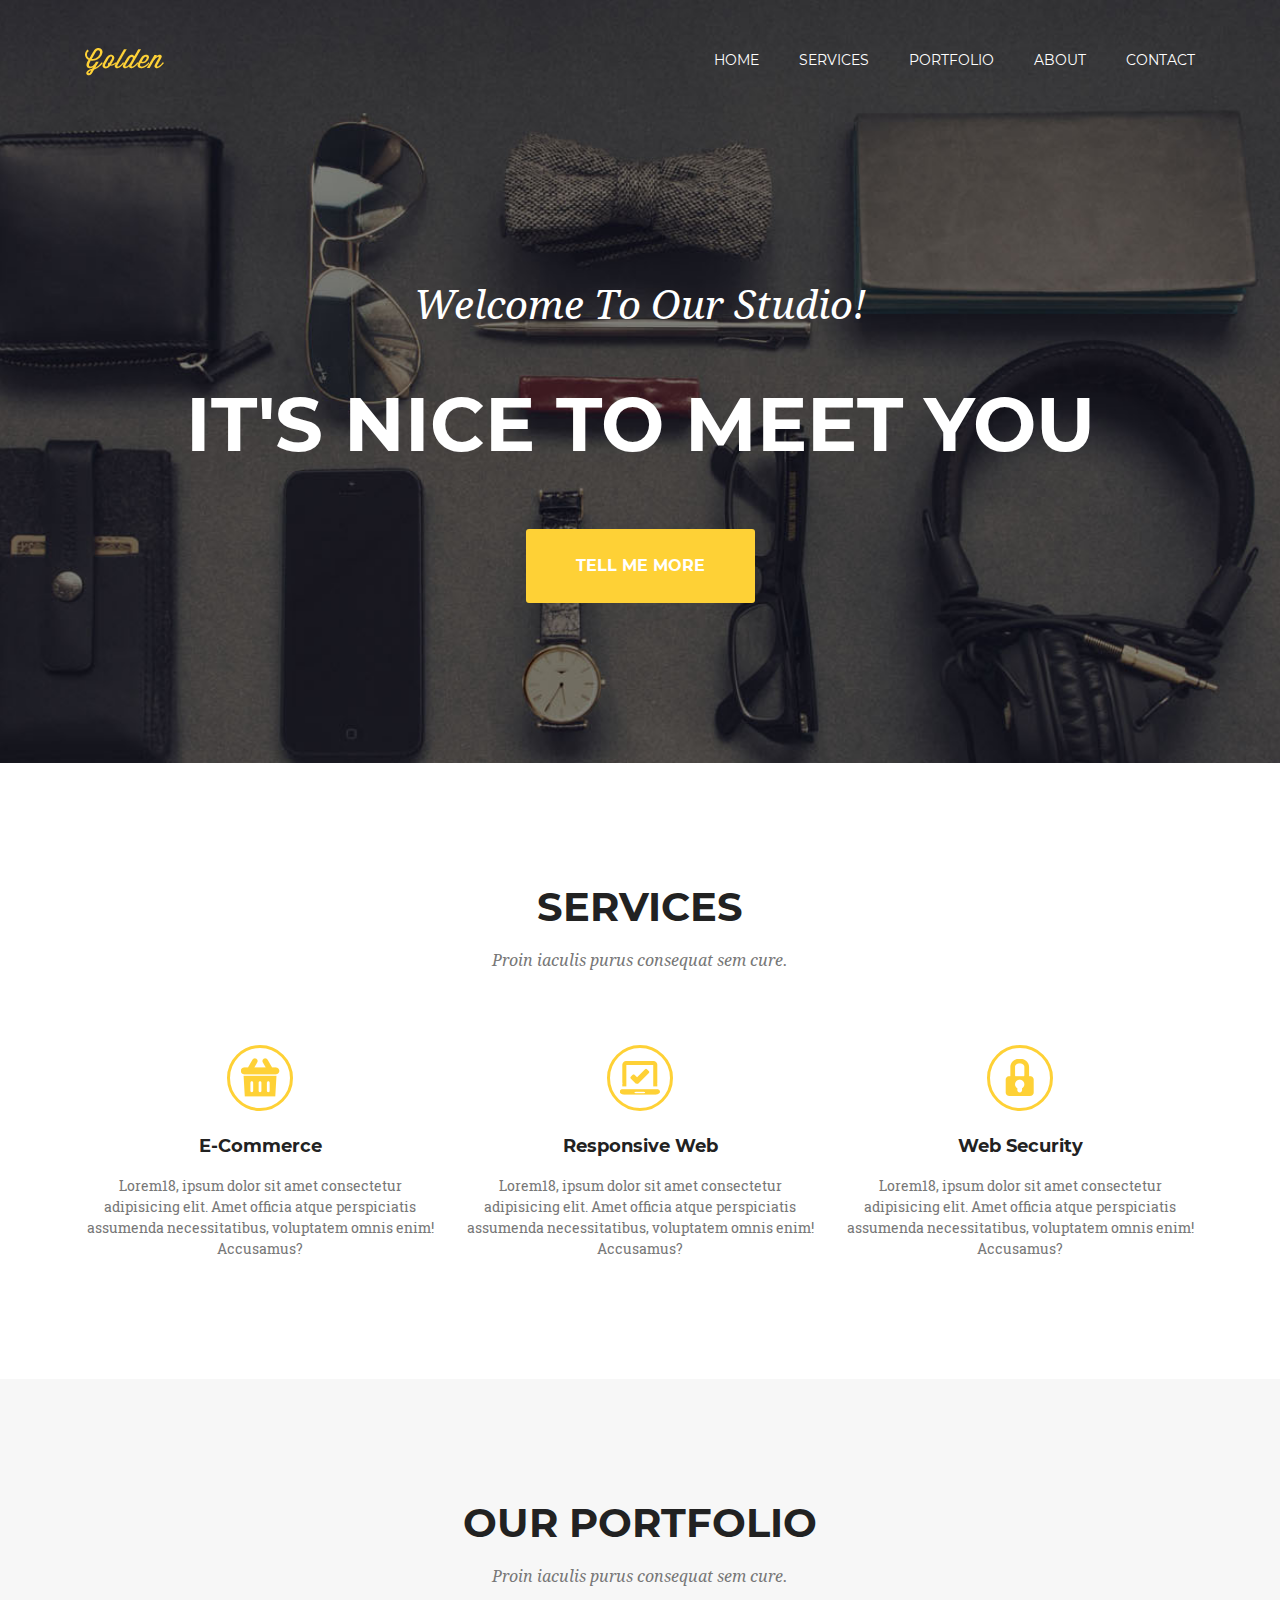
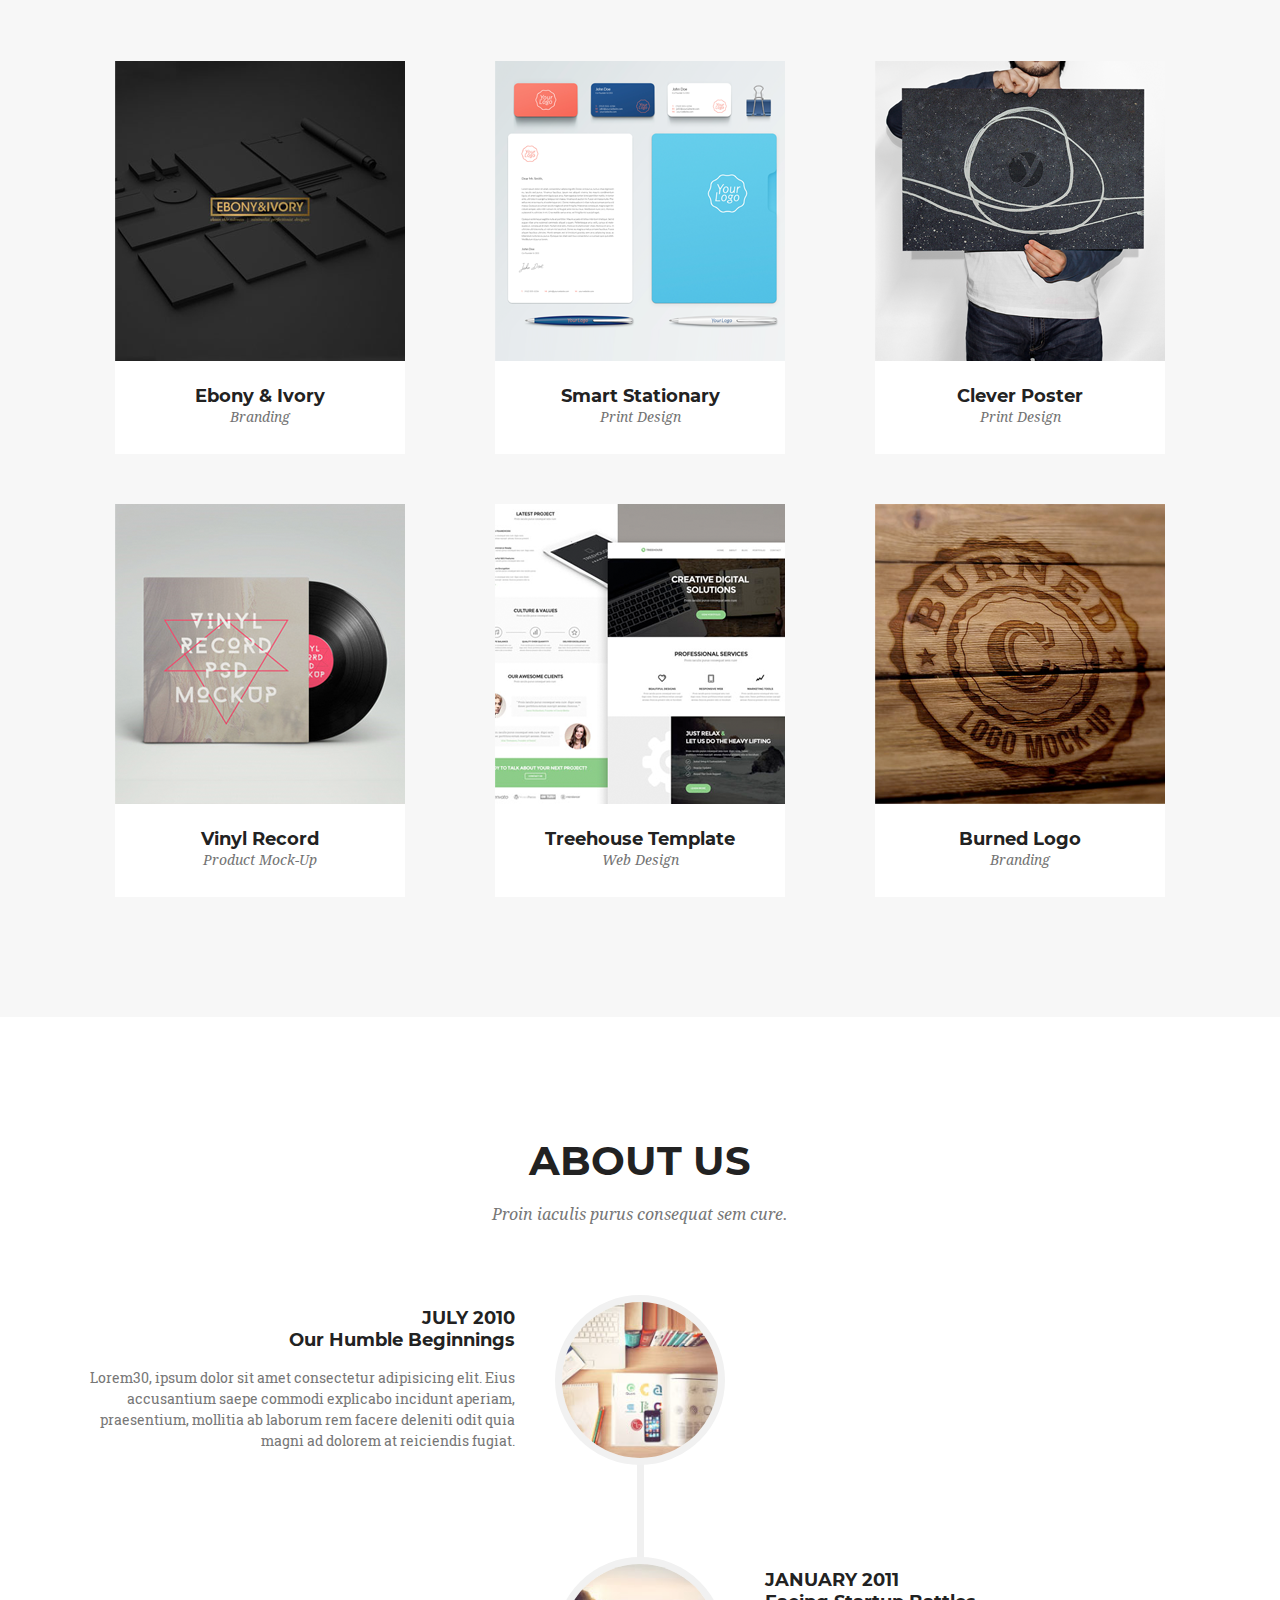
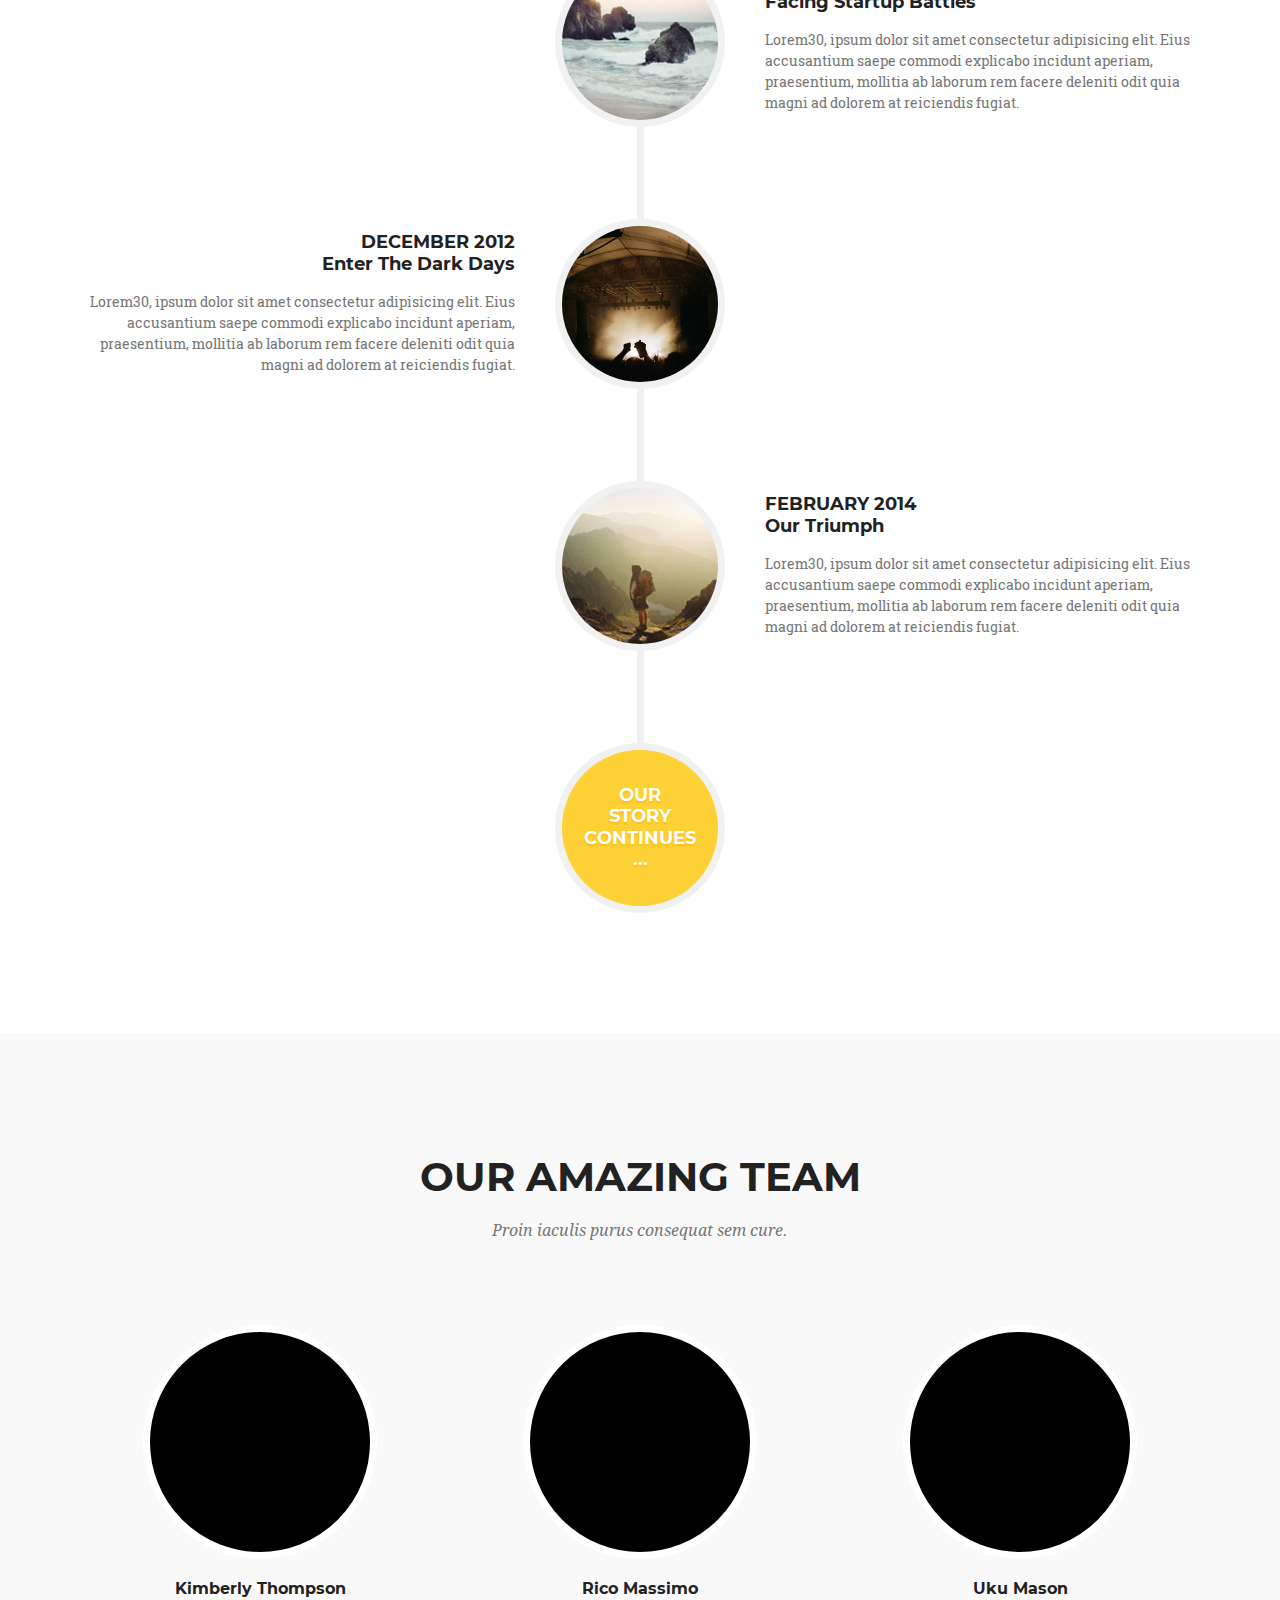
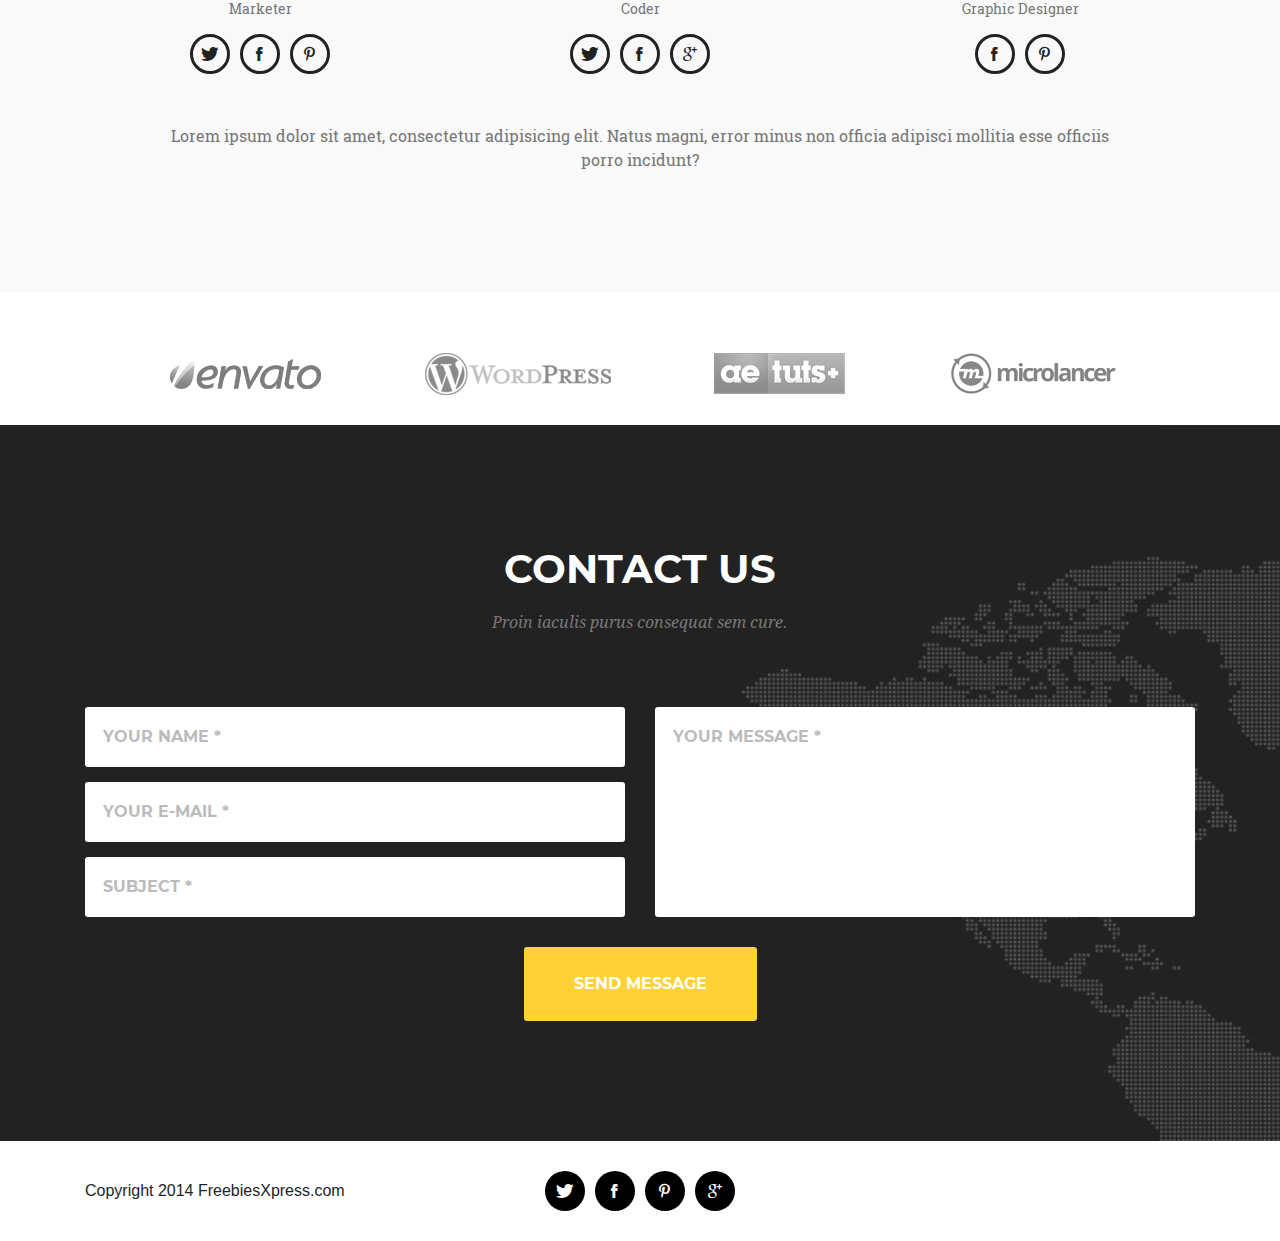
<file: Golden/index.html>
<!DOCTYPE html>
<html lang="en">
<head>
    <meta charset="UTF-8">
    <meta name="viewport" content="width=device-width, initial-scale=1.0">
    <meta http-equiv="X-UA-Compatible" content="ie=edge">
    <title>Document</title>
    <link rel="stylesheet" href="bootstrap/css/bootstrap.css">
    <link rel="stylesheet" href="fonts/fonts.css">
    <link rel="stylesheet" href="css/style.css">
    <link rel="stylesheet" href="css/media.css">
</head>
<body>
        <div id="top">
                <img src="img/top1.png" alt="">
        </div>
    <header id="home">
        <div class="container">
        <nav class="navbar navbar-expand-lg navbar-dark">
            
                <a class="navbar-brand" href=""><img src="img/logo.png" alt=""></a>
                <button class="navbar-toggler" type="button" data-toggle="collapse" data-target="#navbarSupportedContent">
                <span class="navbar-toggler-icon"></span>
                </button>
            
                <div class="collapse navbar-collapse" id="navbarSupportedContent">
                <ul class="navbar-nav ml-auto">
                    <li class="nav-item">
                    <a class="nav-link" href="#home"  class="active">Home</a>
                    </li>
                    <li class="nav-item">
                    <a class="nav-link" href="#services" >Services</a>
                    </li>
                    <li class="nav-item" >
                    <a class="nav-link" href="#portfolio">Portfolio</a>
                    </li>
                    <li class="nav-item">
                    <a class="nav-link" href="#about" >About</a>
                    </li>
                    <li class="nav-item">
                    <a class="nav-link" href="#contact" >Contact</a>
                    </li>
                </ul>
                </div>
            
        </nav>
        <div class="welcome" >
            <h2>Welcome To Our Studio!</h2>
            <h1>It's nice to Meet you</h1>
            <a class="btn_yellow" href="#">Tell Me More</a>
        </div>
    </div>

    </header>
    <!-- =========================================== -->
    <main>
        <section class="block_padding" id="services">
            <div class="container">
                <h2>Services</h2>
                <h4>Proin iaculis purus consequat sem cure.</h4>
                <div class="row services">
                    <div class="col-md-4">
                        <div>
                            <img src="img/ico-001.png" alt="">
                        </div>
                        <h3>E-Commerce</h3>
                        <p>Lorem18, ipsum dolor sit amet consectetur adipisicing elit. Amet officia atque perspiciatis assumenda necessitatibus, voluptatem omnis enim! Accusamus?</p>
                    </div>
                    <div class="col-md-4">
                        <div>
                            <img src="img/ico-002.png" alt="">
                        </div>
                        <h3>Responsive Web</h3>
                        <p>Lorem18, ipsum dolor sit amet consectetur adipisicing elit. Amet officia atque perspiciatis assumenda necessitatibus, voluptatem omnis enim! Accusamus?</p>
                    </div>
                    <div class="col-md-4">
                        <div>
                            <img src="img/ico-003.png" alt="">
                        </div>
                        <h3>Web Security</h3>
                        <p>Lorem18, ipsum dolor sit amet consectetur adipisicing elit. Amet officia atque perspiciatis assumenda necessitatibus, voluptatem omnis enim! Accusamus?</p>
                    </div>
                    
                </div>
            </div>
        </section>
    
        <!-- =========================================== -->
        <section class="portfolio block_padding" id="portfolio">
            <div class="container">
                <h2>Our portfolio</h2>
                <h4>Proin iaculis purus consequat sem cure.</h4>
                <div class="row">
                    <div class="col-lg-4 col-md-6">
                        <div class="portfolio_block">
                            <img src="img/our_portfoilio001.png" alt="">
                            <div>
                                <h3>Ebony & Ivory</h3>
                                <p>Branding</p>
                            </div>
                        </div>
                    </div>
                    <div class="col-lg-4 col-md-6">
                        <div class="portfolio_block">
                            <img src="img/our_portfoilio002.png" alt="">
                            <div>
                                <h3>Smart Stationary</h3>
                                <p>Print Design</p>
                            </div>
                        </div>
                    </div>
                    <div class="col-lg-4 col-md-6">
                        <div class="portfolio_block">
                            <img src="img/our_portfoilio003.png" alt="">
                            <div>
                                <h3>Clever Poster</h3>
                                <p>Print Design</p>
                            </div>
                        </div>
                    </div>
                    <div class="col-lg-4 col-md-6">
                        <div class="portfolio_block">
                            <img src="img/our_portfoilio004.png" alt="">
                            <div>
                                <h3>Vinyl Record</h3>
                                <p>Product Mock-Up</p>
                            </div>
                        </div>
                    </div>
                    <div class="col-lg-4 col-md-6">
                        <div class="portfolio_block">
                            <img src="img/our_portfoilio005.png" alt="">
                            <div>
                                <h3>Treehouse Template</h3>
                                <p>Web Design</p>
                            </div>
                        </div>
                    </div>
                    <div class="col-lg-4 col-md-6">
                        <div class="portfolio_block">
                            <img src="img/our_portfoilio006.png" alt="">
                            <div>
                                <h3>Burned Logo</h3>
                                <p>Branding</p>
                            </div>
                        </div>
                    </div>
                </div>
            </div>
        </section>
        <!-- =========================================== -->
        <section class="block_padding" id="about">
            <div class="container">
                <h2>About Us</h2>
                <h4>Proin iaculis purus consequat sem cure. </h4>
                <div class="about">
                    <div class="about_txt">
                        <h3><span>July 2010</span><br> Our Humble Beginnings</h3>
                        <p>Lorem30, ipsum dolor sit amet consectetur adipisicing elit. Eius accusantium saepe commodi explicabo incidunt aperiam, praesentium, mollitia ab laborum rem facere deleniti odit quia magni ad dolorem at reiciendis fugiat.                           
                        </p>
                    </div>
                    <div class="about_img">
                        <img src="img/about_us_001.jpg" alt="">
                    </div>
                    <div class="about_txt"></div>
                </div>
                <div class="about">
                    <div class="about_txt">
                        <h3><span>January 2011</span><br>Facing Startup Battles</h3>
                        <p>Lorem30, ipsum dolor sit amet consectetur adipisicing elit. Eius accusantium saepe commodi explicabo incidunt aperiam, praesentium, mollitia ab laborum rem facere deleniti odit quia magni ad dolorem at reiciendis fugiat.                           
                        </p>
                    </div>
                    <div class="about_img">
                        <img src="img/about_us_002.jpg" alt="">
                    </div>
                    <div class="about_txt"></div>
                </div>
                <div class="about">
                    <div class="about_txt">
                        <h3><span>December 2012</span><br>Enter The Dark Days</h3>
                        <p>Lorem30, ipsum dolor sit amet consectetur adipisicing elit. Eius accusantium saepe commodi explicabo incidunt aperiam, praesentium, mollitia ab laborum rem facere deleniti odit quia magni ad dolorem at reiciendis fugiat.                           
                        </p>
                    </div>
                    <div class="about_img">
                        <img src="img/about_us_003.jpg" alt="">
                    </div>
                    <div class="about_txt"></div>
                </div>
                <div class="about">
                    <div class="about_txt">
                        <h3><span>february 2014</span><br>Our Triumph</h3>
                        <p>Lorem30, ipsum dolor sit amet consectetur adipisicing elit. Eius accusantium saepe commodi explicabo incidunt aperiam, praesentium, mollitia ab laborum rem facere deleniti odit quia magni ad dolorem at reiciendis fugiat.                           
                        </p>
                    </div>
                    <div class="about_img">
                        <img src="img/about_us_004.jpg" alt="">
                    </div>
                    <div class="about_txt"></div>
                </div>
                <div class="about">
                    <div class="about_txt"></div>
                    <div class="about_img">
                        <h3>Our <br>
                            Story <br>
                            Continues <br>
                            ...</h3>
                    </div>
                    <div class="about_txt"></div>
                </div>
            </div>
        </section>

        <!-- =========================================== -->
        <section class="block_padding our_amazing">
            <div class="container">
                <h2>our amazing team</h2>
                <h4>Proin iaculis purus consequat sem cure. </h4>
                <div class="row">
                    <div class="col-md-4 our_block">
                        <div></div>
                        <h3>Kimberly Thompson</h3>
                        <p>Marketer</p>
                        <div class="our_ico">
                            <a href="#"><code>t</code></a>
                            <a href="#"><code>f</code></a>
                            <a href="#"><code>p</code></a>
                        </div>
                    </div>
                    <div class="col-md-4 our_block">
                        <div></div>
                        <h3>Rico Massimo</h3>
                        <p>Coder</p>
                        <div class="our_ico">
                            <a href="#"><code>t</code></a>
                            <a href="#"><code>f</code></a>
                            <a href="#"><code>g</code></a>
                        </div>
                    </div>
                    <div class="col-md-4 our_block">
                        <div></div>
                        <h3>Uku Mason</h3>
                        <p>Graphic Designer</p>
                        <div class="our_ico">
                            <a href="#"><code>f</code></a>
                            <a href="#"><code>p</code></a>
                        </div>
                    </div>
                </div>
                <p>Lorem ipsum dolor sit amet, consectetur adipisicing elit. Natus magni, error minus non officia adipisci mollitia esse officiis porro incidunt?</p>
            </div>
        </section>
        <!-- =========================================== -->
<section>
    <div class="container logos">
        <img src="img/logos001.png" alt="">
        <img src="img/logos002.png" alt="">
        <img src="img/logos003.png" alt="">
        <img src="img/logos004.png" alt="">
    </div>
</section>
    <!-- ================================================== -->
    <section class="block_padding contact" id="contact">
        <div class="container">
           <h2>contact us</h2> 
           <h4>Proin iaculis purus consequat sem cure. </h4>
           <form action="" method="POST">
           <div class="row contact_input">
           <div class="col-md-6 ">  
           <input type="text" name="name" placeholder="YOUR NAME *">
           <input type="email" name="email" placeholder="YOUR E-MAIL * ">
           <input type="text" name="subject" placeholder="SUBJECT *">
           </div>
           <div class="col-md-6">
            <textarea name="txt" placeholder="YOUR MESSAGE *"></textarea>  
         </div>
        </div>
        <div class="d-flex justify-content-center">
            <button type="submit" class="btn_yellow">SEND MESSAGE</button>
        </div>
    </form>
      </div>
    </section>
    
 </main>   
    
<!-- ================================================================ -->
    <footer class="container">
        <div class="row foot">
            <div class="col-lg-4 d-flex align-items-center">Copyright 2014 FreebiesXpress.com</div>
            <div class="col-lg-4 foot_ico">
                    <a href="#"><code>t</code></a>
                    <a href="#"><code>f</code></a>
                    <a href="#"><code>p</code></a>
                    <a href="#"><code>g</code></a>
                    
            </div>
            <div class="col-lg-4"></div>
            
        </div>
        
    </footer> 

    
    
    
    
    
    
    <!-- ============================================================ -->
  


    
    <script src="bootstrap/js/jquery_bootstrap.js"></script>
    <script src="bootstrap/js/popper.js"></script>
    <script src="bootstrap/js/bootstrap.js"></script>
    <script src="js/jquery.js"></script>
    <script src="js/script.js"></script>
</body>
</html>
</file>
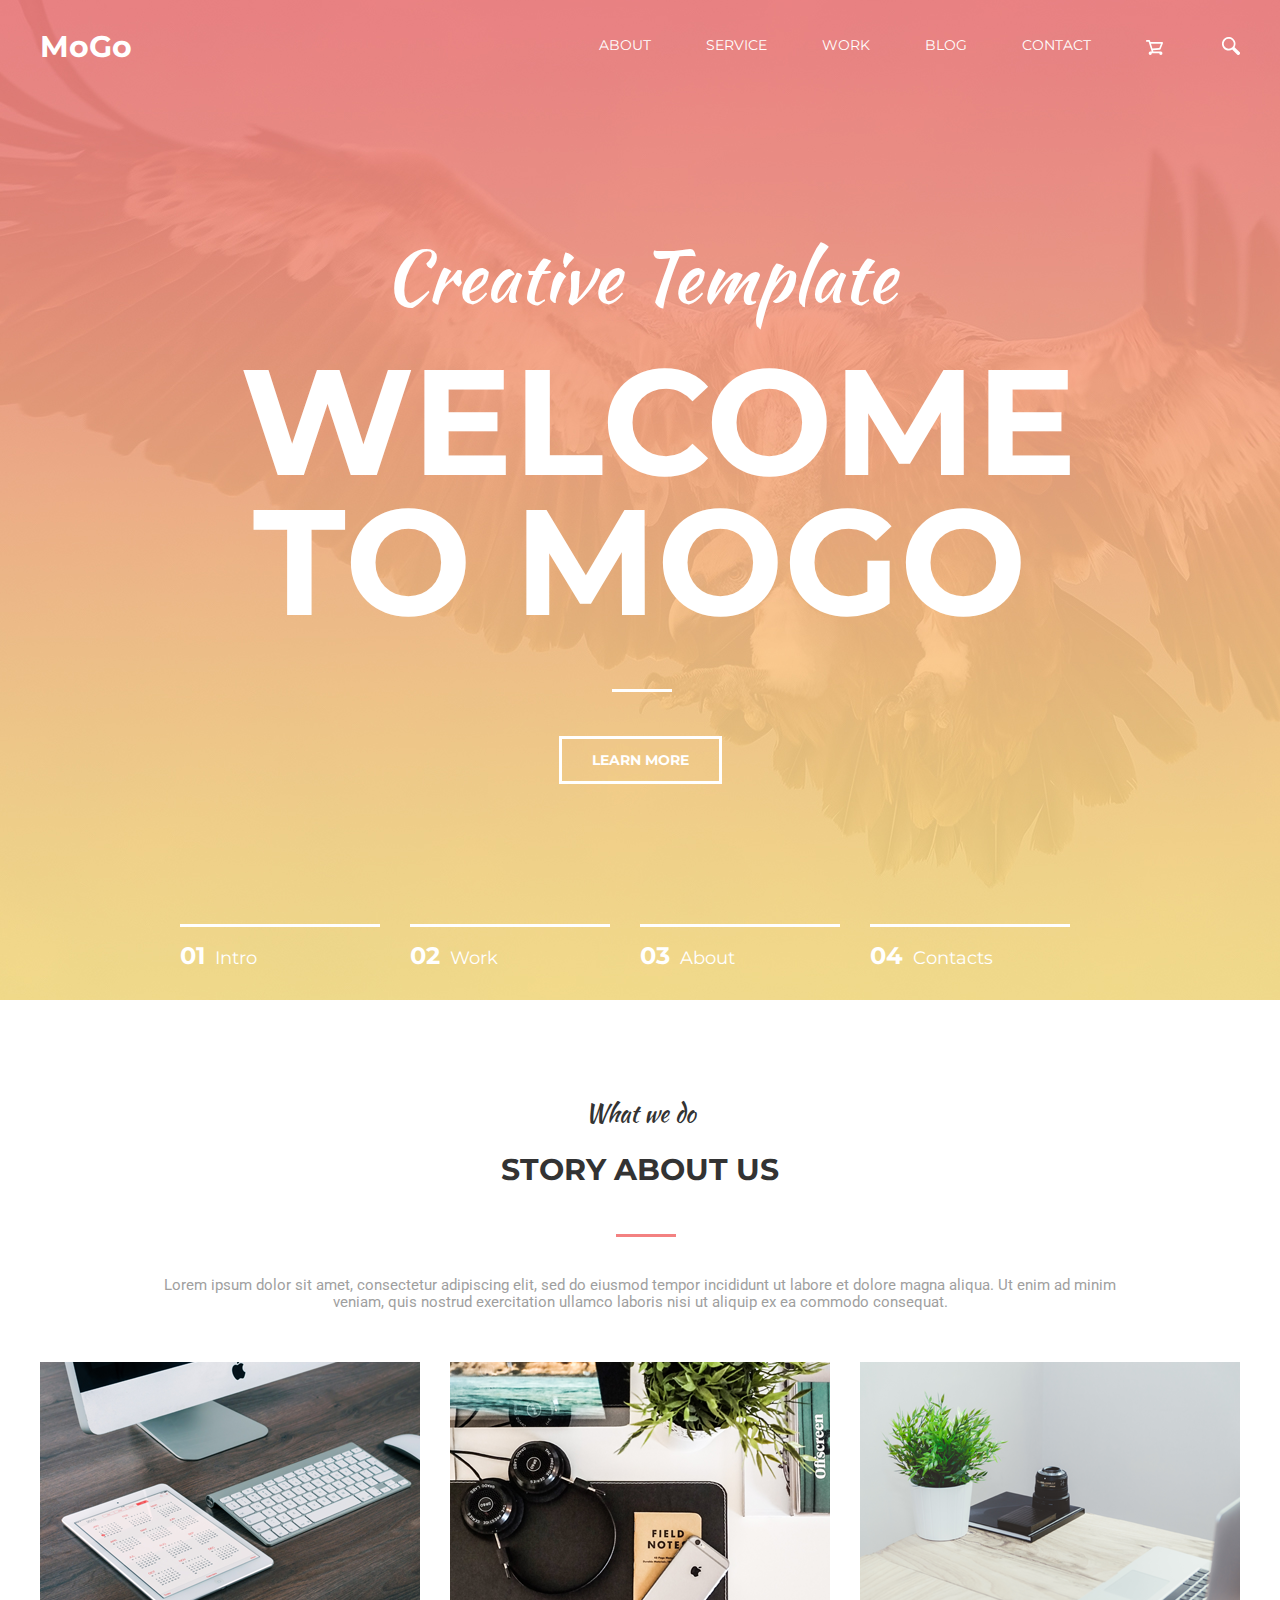
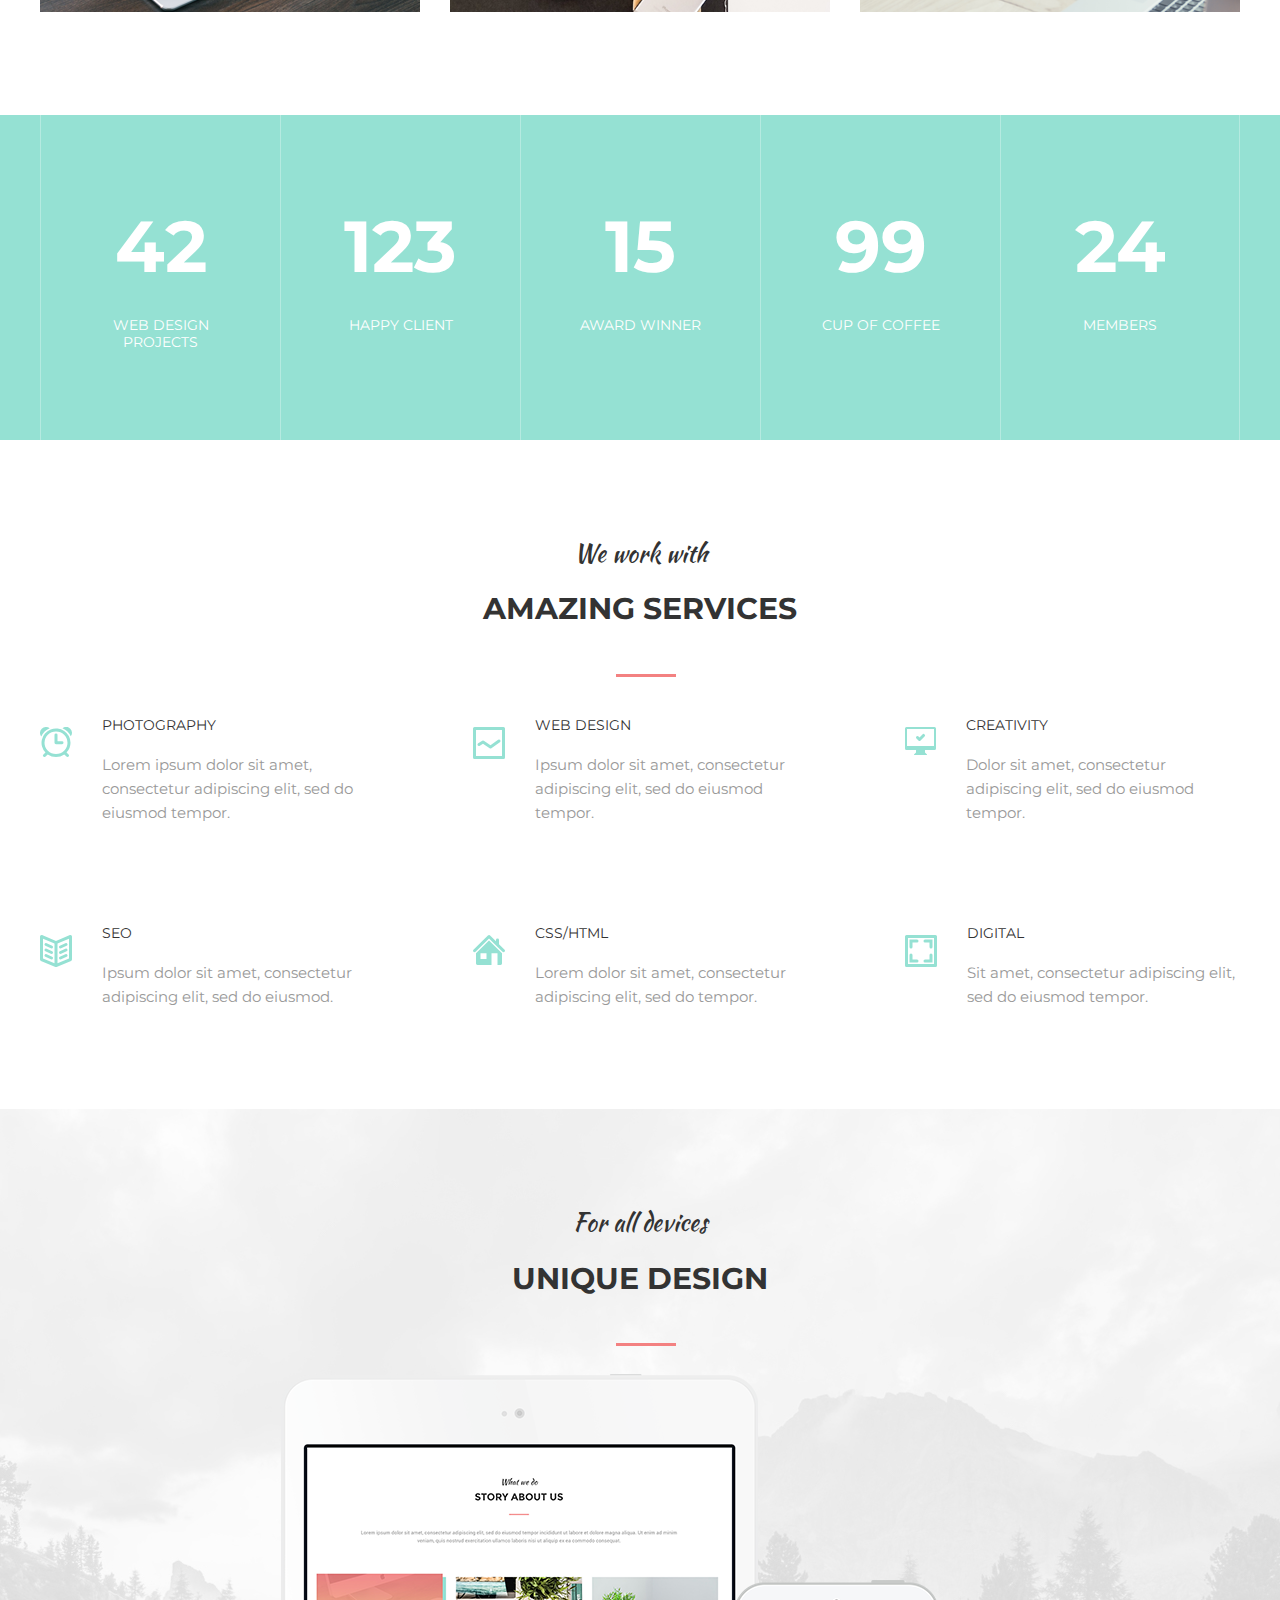
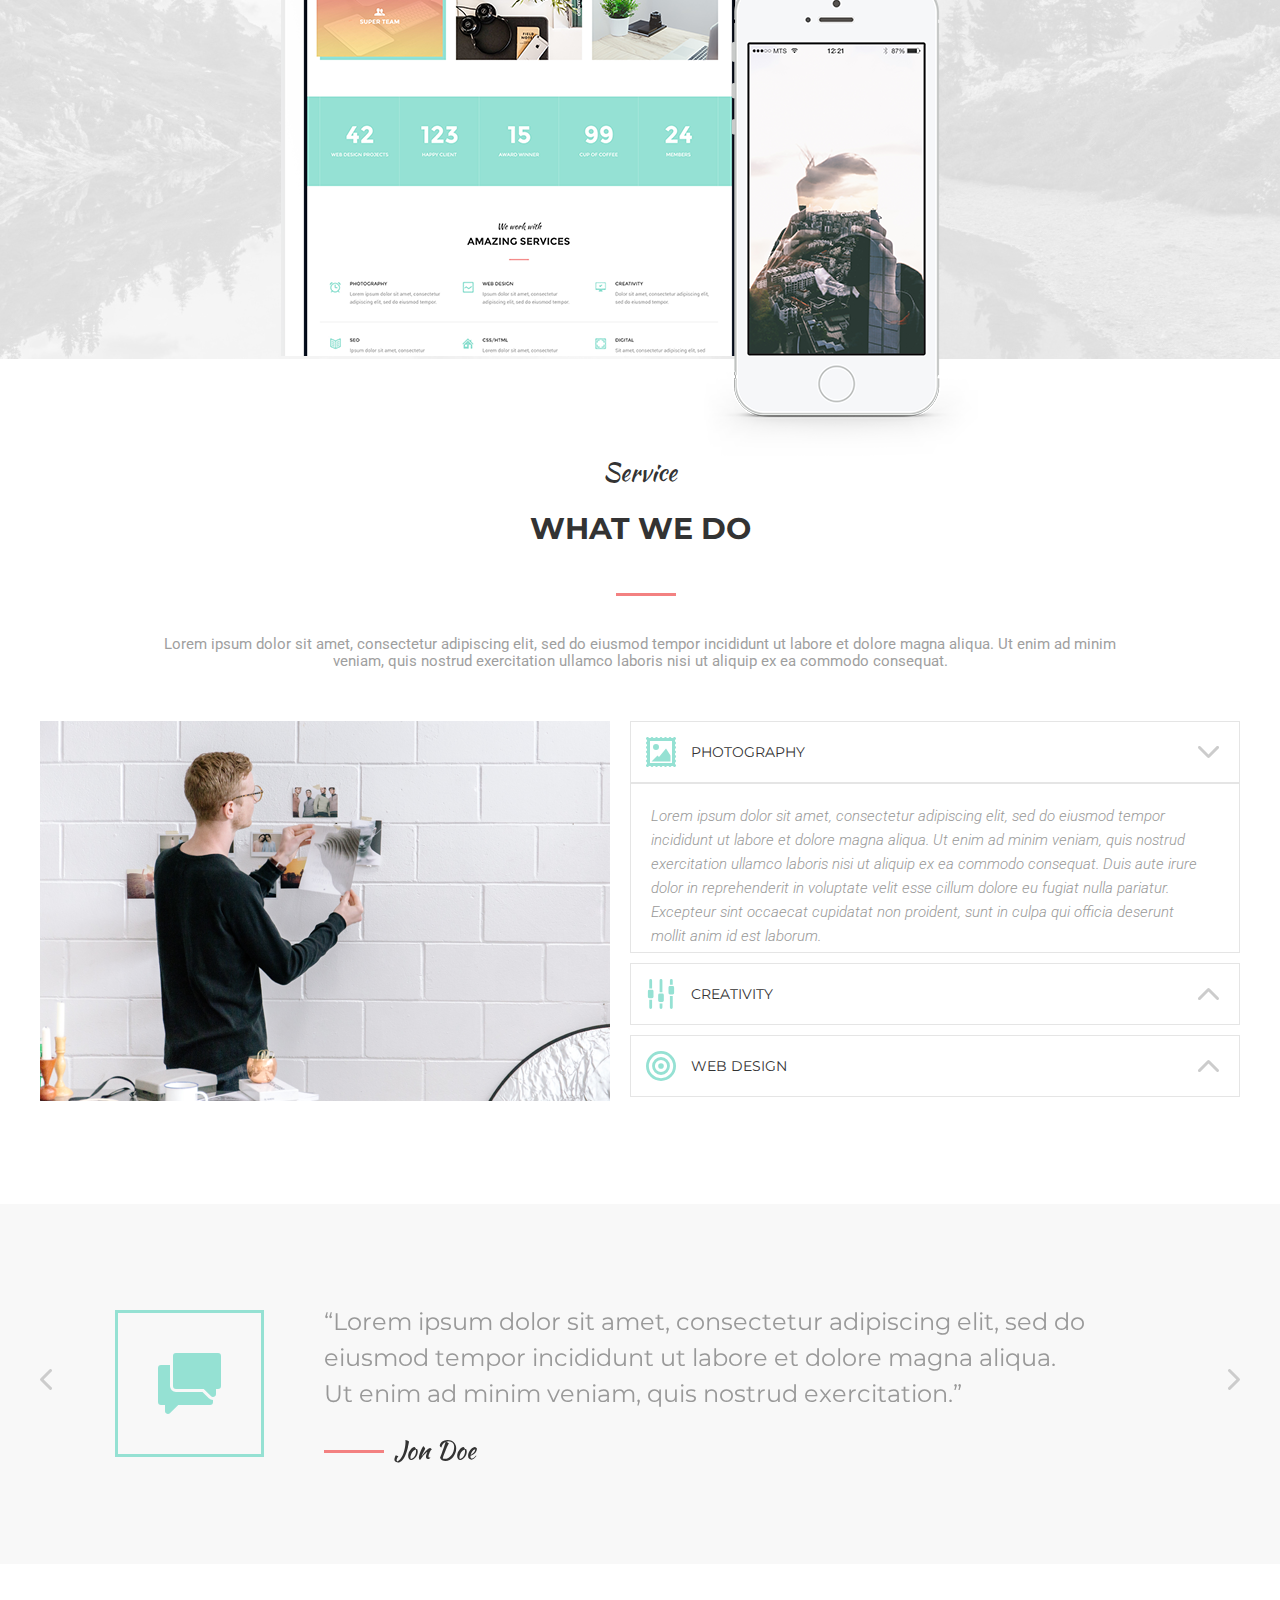
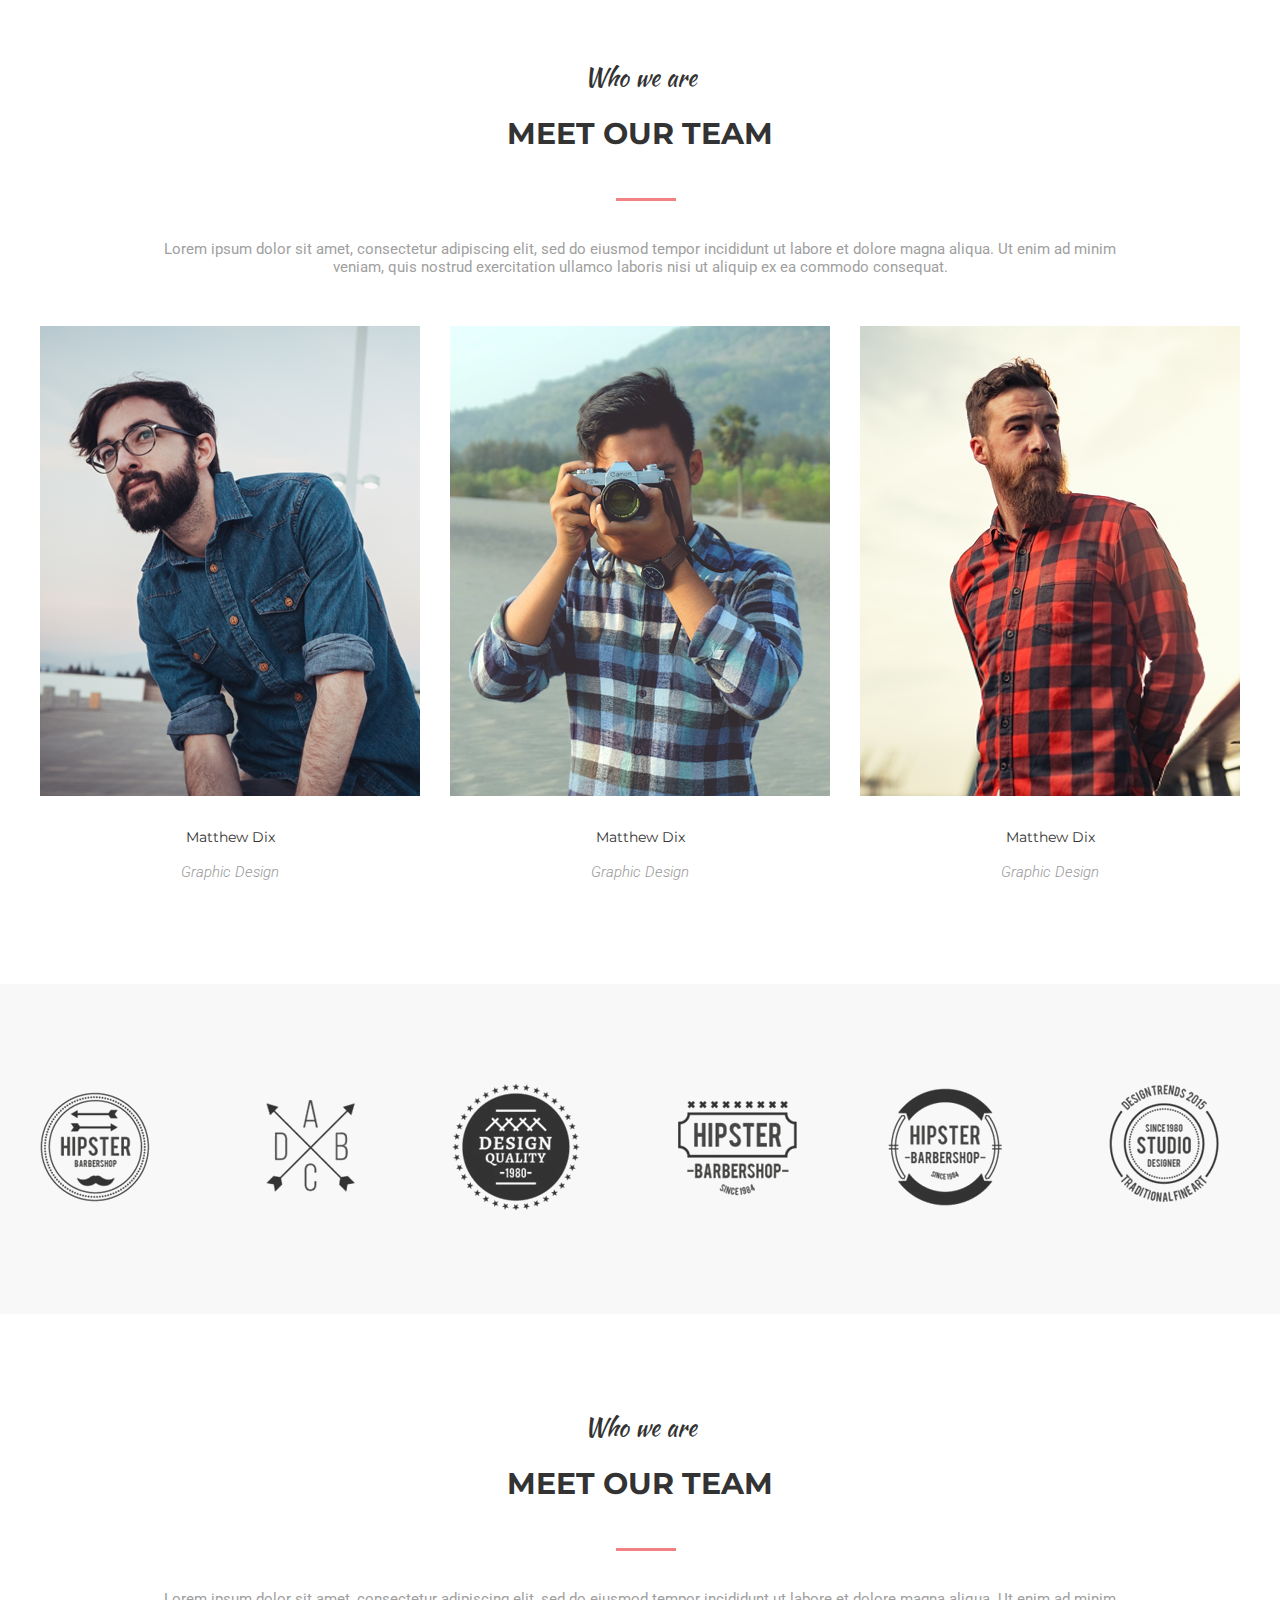
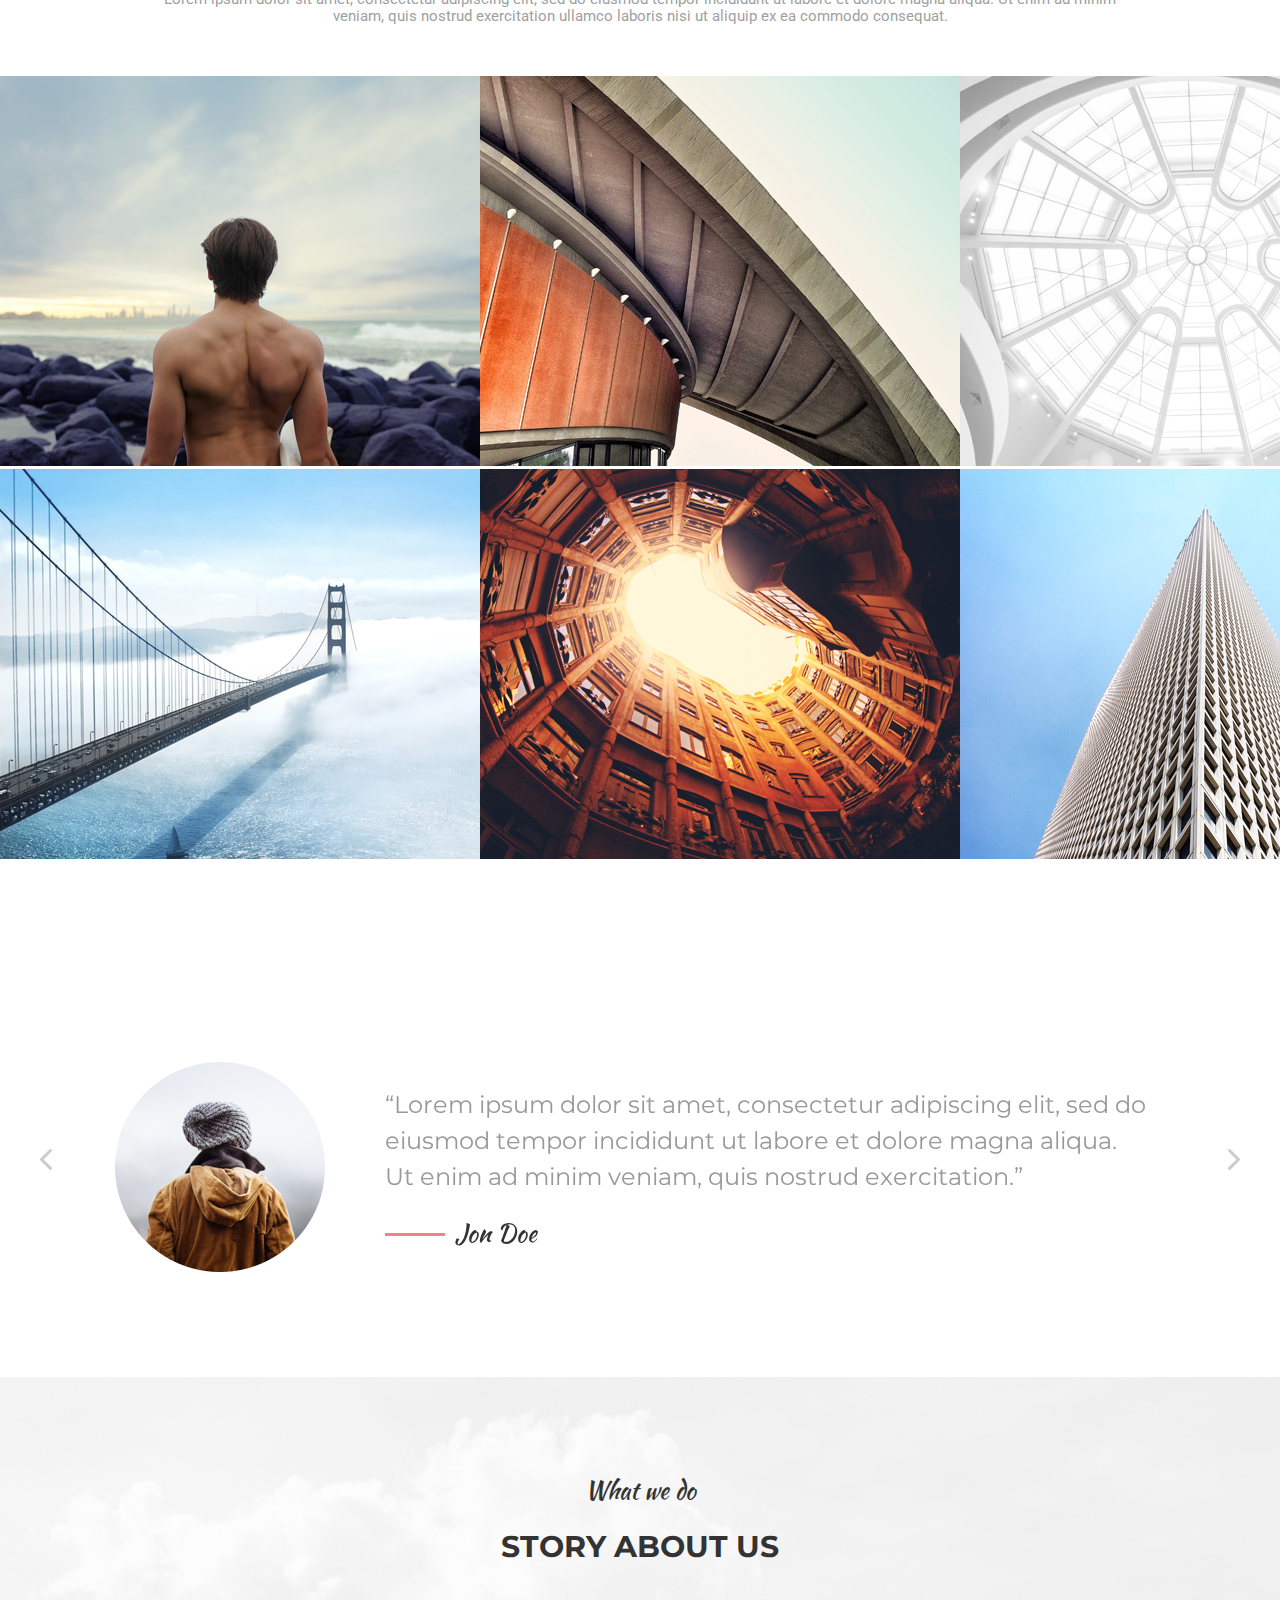
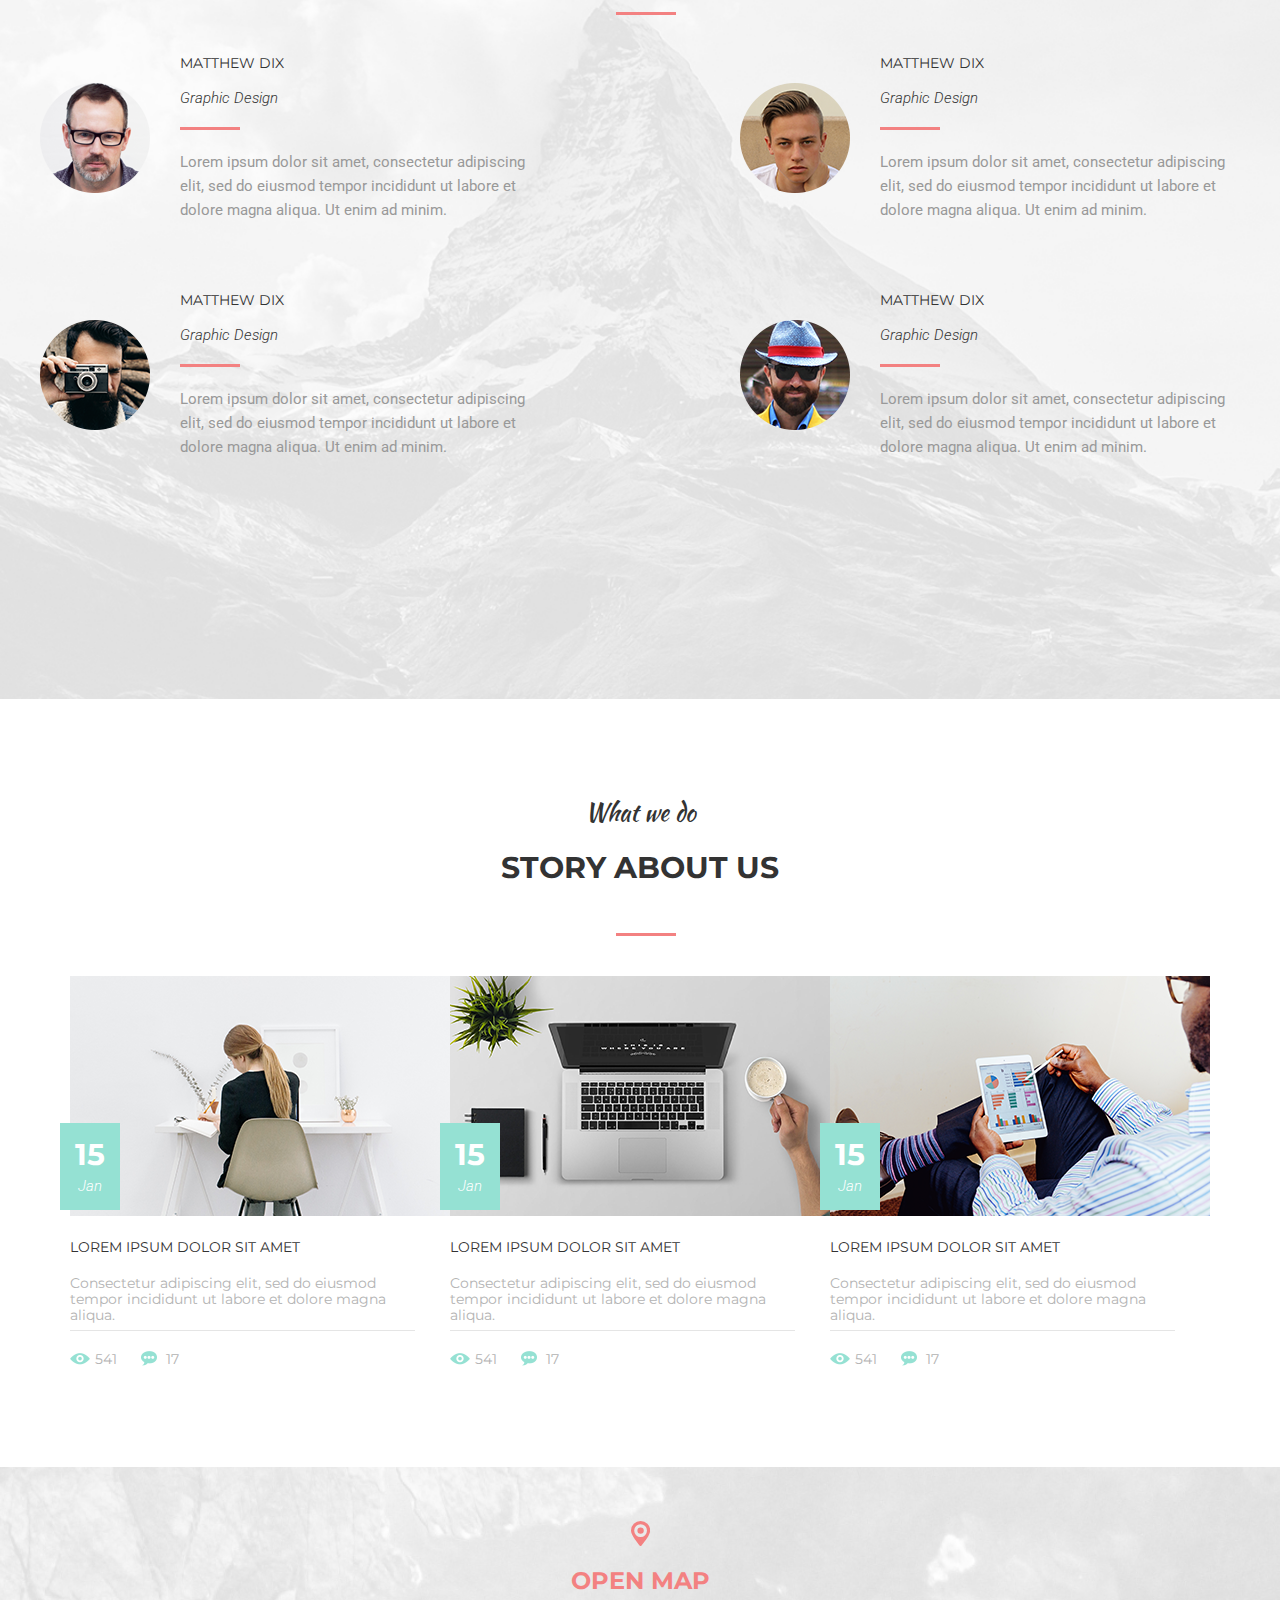
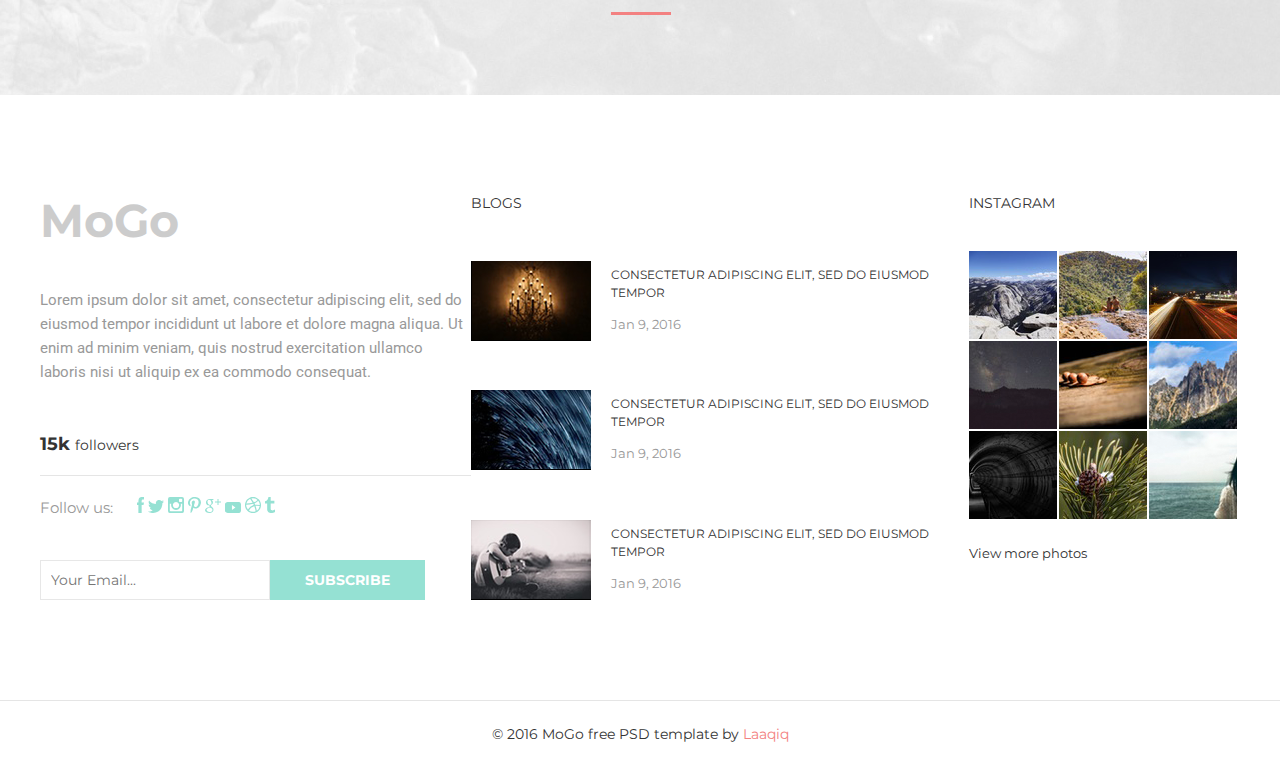
<file: mogo/index.html>
<!DOCTYPE html>
<html lang="en">

<head>
  <meta charset="UTF-8">
  <meta name="viewport" content="width=device-width, initial-scale=1.0">
  <meta http-equiv="X-UA-Compatible" content="ie=edge">
  <title>Document</title>
  <!-- Stylesheet -->
  <link
    href="https://fonts.googleapis.com/css2?family=Kaushan+Script&family=Montserrat:wght@400;700&family=Roboto:ital,wght@0,400;1,300&display=swap"
    rel="stylesheet">
  <link rel="stylesheet" href="css/style.min.css">
</head>

<body>


  <!-- Header -->
  <header class="header" id="header">
    <div class="container">
      <div class="header__inner">
        <div class="header__top">
          <div class="header__logo">MoGo</div>
          <div class="header__nav">
            <ul class="header__menu">
              <li class="header__nav-item"><a class="header__nav-link" href="#about">About</a></li>
              <li class="header__nav-item"><a class="header__nav-link" href="#services">service</a></li>
              <li class="header__nav-item"><a class="header__nav-link" href="#work">work</a></li>
              <li class="header__nav-item"><a class="header__nav-link" href="#blog">blog</a></li>
              <li class="header__nav-item"><a class="header__nav-link" href="#mogo">contact</a></li>
            </ul>
            <div class="header__icons">
              <a class="header__cart-link"><img class="header__cart-img" src="images/cart.svg" alt=""></a>
              <a class="header__search-link"><img class="header__search-img" src="images/search.svg" alt=""></a>
            </div>
            <div class="header__close"></div>
            </div>
            <div class="header__burger">
              <div class="line-top"></div>
              <div class="line-center"></div>
              <div class="line-bottom"></div>
            </div>
        </div>
        <div class="header__mid">
          <div class="header__title">Creative Template</div>
          <div class="header__text">Welcome to MoGo</div>
          <a class="header__btn" href="">Learn more</a>
        </div>
        <div class="header__button">
          <div class="header__links">
            <a class="header__link" href="#header">
              <span>01</span>Intro
            </a>
            <a class="header__link" href="#work">
              <span>02</span>Work
            </a>
            <a class="header__link" href="#about">
              <span>03</span>About
            </a>
            <a class="header__link" href="#mogo">
              <span>04</span>Contacts
            </a>
          </div>
        </div>
      </div>
    </div>
  </header>

 
  <!-- About -->
  <section class="about block-padding" id="about">
    <div class="container">
      <div class="about__title title">
        <div class="block-subtitle">What we do</div>
        <div class="block-title">Story about us</div>
      </div>
      <div class="about__text text">
        Lorem ipsum dolor sit amet, consectetur adipiscing elit, sed do eiusmod tempor incididunt ut labore et dolore
        magna aliqua. Ut enim ad minim veniam, quis nostrud exercitation ullamco laboris nisi ut aliquip ex ea commodo
        consequat.
      </div>
      <div class="about__items">
        <div class="about__item">
          <img class="about__item-img" src="images/about-1.png" alt="">
          <div class="about__item-block">
            <img class="about__item-ico" src="images/user.svg" alt="">
            <div class="about__item-title">Super Team</div>
          </div>
        </div>
        <div class="about__item">
          <img class="about__item-img" src="images/about-2.png" alt="">
          <div class="about__item-block">
            <img class="about__item-ico" src="images/user.svg" alt="">
            <div class="about__item-title">Super Team</div>
          </div>
        </div>
        <div class="about__item">
          <img class="about__item-img" src="images/about-3.png" alt="">
          <div class="about__item-block">
            <img class="about__item-ico" src="images/user.svg" alt="">
            <div class="about__item-title">Super Team</div>
          </div>
        </div>
      </div>
    </div>
  </section>




  <!-- Numbers -->
  <section class="number" id="number">
    <div class="container">
      <div class="number__items">
        <div class="number__item">
          <div class="number__item-number">42</div>
          <div class="number__item-text">Web Design Projects</div>
        </div>
        <div class="number__item">
          <div class="number__item-number">123</div>
          <div class="number__item-text">happy client</div>
        </div>
        <div class="number__item">
          <div class="number__item-number">15</div>
          <div class="number__item-text">award winner</div>
        </div>
        <div class="number__item">
          <div class="number__item-number">99</div>
          <div class="number__item-text">cup of coffee</div>
        </div>
        <div class="number__item">
          <div class="number__item-number">24</div>
          <div class="number__item-text">members</div>
        </div>
      </div>
    </div>
  </section>


  <!-- Services -->
  <section class="services block-padding" id="services">
    <div class="container">
      <div class="services__title title">
        <div class="block-subtitle">We work with</div>
        <div class="block-title">Amazing Services</div>
      </div>
      <div class="services__items">
        <div class="services__item">
          <img class="services__img" src="images/services-1.svg" alt="">
          <div class="services__info">
            <div class="services__info-title">Photography</div>
            <div class="services__info-text">Lorem ipsum dolor sit amet, consectetur adipiscing elit, sed do eiusmod
              tempor.</div>
          </div>
        </div>
        <div class="services__item">
          <img class="services__img" src="images/services-2.svg" alt="">
          <div class="services__info">
            <div class="services__info-title">Web Design</div>
            <div class="services__info-text">Ipsum dolor sit amet, consectetur adipiscing elit, sed do eiusmod tempor.
            </div>
          </div>
        </div>
        <div class="services__item">
          <img class="services__img" src="images/services-3.svg" alt="">
          <div class="services__info">
            <div class="services__info-title">Creativity</div>
            <div class="services__info-text">Dolor sit amet, consectetur adipiscing elit, sed do eiusmod tempor.</div>
          </div>
        </div>
        <div class="services__item">
          <img class="services__img" src="images/services-4.svg" alt="">
          <div class="services__info">
            <div class="services__info-title">seo</div>
            <div class="services__info-text">Ipsum dolor sit amet, consectetur adipiscing elit, sed do eiusmod.</div>
          </div>
        </div>
        <div class="services__item">
          <img class="services__img" src="images/services-5.svg" alt="">
          <div class="services__info">
            <div class="services__info-title">Css/Html</div>
            <div class="services__info-text">Lorem dolor sit amet, consectetur adipiscing elit, sed do tempor.</div>
          </div>
        </div>
        <div class="services__item">
          <img class="services__img" src="images/services-6.svg" alt="">
          <div class="services__info">
            <div class="services__info-title">digital</div>
            <div class="services__info-text">Sit amet, consectetur adipiscing elit, sed do eiusmod tempor.</div>
          </div>
        </div>
      </div>
    </div>
  </section>



  <!-- Design -->
  <section class="design block-padding" id="design">
    <div class="container">
      <div class="design__title title">
        <div class="block-subtitle">For all devices</div>
        <div class="block-title">Unique design</div>
      </div>
      <div class="design__ipad"><img src="images/ipad.png" alt=""></div>
      <div class="design__iphone"><img src="images/iphone.png" alt=""></div>
    </div>
  </section>




  <!-- Do -->
  <section class="do block-padding" id="do">
    <div class="container">
      <div class="do__title title">
        <div class="block-subtitle">Service</div>
        <div class="block-title">what we do</div>
      </div>
      <div class=" text">
        Lorem ipsum dolor sit amet, consectetur adipiscing elit, sed do eiusmod tempor incididunt ut labore et dolore
        magna aliqua. Ut enim ad minim veniam, quis nostrud exercitation ullamco laboris nisi ut aliquip ex ea commodo
        consequat.
      </div>
      <div class="do__inner">
        <div class="do__image">
          <img class="do__image-item" src="images/do.png" alt="">
        </div>
        <div class="do__items">
          <div class="do__item">
            <div class="do__accordion do__accordion--active">
              <div class="do__accordion-item">
                <img class="do__accordion-img" src="images/do-1.svg" alt="">
                <div class="do__accordion-title">Photography</div>
              </div>
              <img class="do__accordion-arrow" src="images/arrow-down.svg" alt="">
            </div>
            <div class="do__text do__text--active">Lorem ipsum dolor sit amet, consectetur adipiscing elit, sed do
              eiusmod tempor
              incididunt ut labore et dolore magna aliqua. Ut enim ad minim veniam, quis nostrud exercitation ullamco
              laboris nisi ut aliquip ex ea commodo consequat. Duis aute irure dolor in reprehenderit in voluptate velit
              esse cillum dolore eu fugiat nulla pariatur. Excepteur sint occaecat cupidatat non proident, sunt in culpa
              qui officia deserunt mollit anim id est laborum.
            </div>
          </div>
          <div class="do__item">
            <div class="do__accordion">
              <div class="do__accordion-item">
                <img class="do__accordion-img" src="images/do-2.svg" alt="">
                <div class="do__accordion-title">creativity</div>
              </div>
              <img class="do__accordion-arrow" src="images/arrow-down.svg" alt="">
            </div>
            <div class="do__text">Lorem ipsum dolor sit amet, consectetur adipiscing elit, sed do eiusmod tempor
              incididunt ut labore et dolore magna aliqua. Ut enim ad minim veniam, quis nostrud exercitation ullamco
              laboris nisi ut aliquip ex ea commodo consequat. Duis aute irure dolor in reprehenderit in voluptate velit
              esse cillum dolore eu fugiat nulla pariatur. Excepteur sint occaecat cupidatat non proident, sunt in culpa
              qui officia deserunt mollit anim id est laborum.
            </div>
          </div>
          <div class="do__item">
            <div class="do__accordion">
              <div class="do__accordion-item">
                <img class="do__accordion-img" src="images/do-3.svg" alt="">
                <div class="do__accordion-title">web design</div>
              </div>
              <img class="do__accordion-arrow" src="images/arrow-down.svg" alt="">
            </div>
            <div class="do__text">Lorem ipsum dolor sit amet, consectetur adipiscing elit, sed do eiusmod tempor
              incididunt ut labore et dolore magna aliqua. Ut enim ad minim veniam, quis nostrud exercitation ullamco
              laboris nisi ut aliquip ex ea commodo consequat. Duis aute irure dolor in reprehenderit in voluptate velit
              esse cillum dolore eu fugiat nulla pariatur. Excepteur sint occaecat cupidatat non proident, sunt in culpa
              qui officia deserunt mollit anim id est laborum.
            </div>
          </div>
        </div>
      </div>
    </div>
  </section>


  <!-- Quotes -->
  <section class="quotes block-padding">
    <div class="container">
      <div class="quotes__slides">
        <div class="quotes__slide">
          <div class="quotes__item">
            <img class="quotes__img" src="images/quotes1.svg" alt="">
            <div class="quotes__texts">
              <div class="quotes__text">
                “Lorem ipsum dolor sit amet, consectetur adipiscing elit, sed do eiusmod tempor incididunt ut labore et
                dolore magna aliqua. Ut enim ad minim veniam, quis nostrud exercitation.”
              </div>
              <div class="quotes__author">Jon Doe</div>
            </div>
          </div>
        </div>
        <div class="quotes__slide">
          <div class="quotes__item">
            <img class="quotes__img" src="images/quotes1.svg" alt="">
            <div class="quotes__texts">
              <div class="quotes__text">
                “Lorem ipsum dolor sit amet, consectetur adipiscing elit, sed do eiusmod tempor incididunt ut labore et
                dolore magna aliqua. Ut enim ad minim veniam, quis nostrud exercitation.”
              </div>
              <div class="quotes__author">Jon Doe</div>
            </div>
          </div>
        </div>
        <div class="quotes__slide">
          <div class="quotes__item">
            <img class="quotes__img" src="images/quotes1.svg" alt="">
            <div class="quotes__texts">
              <div class="quotes__text">
                “Lorem ipsum dolor sit amet, consectetur adipiscing elit, sed do eiusmod tempor incididunt ut labore et
                dolore magna aliqua. Ut enim ad minim veniam, quis nostrud exercitation.”
              </div>
              <div class="quotes__author">Jon Doe</div>
            </div>
          </div>
        </div>
      </div>
    </div>
  </section>


  <!-- Team -->
  <section class="team block-padding">
    <div class="container">
      <div class="team__title title">
        <div class="block-subtitle">Who we are</div>
        <div class="block-title">Meet our team</div>
      </div>
      <div class="team__text text">
        Lorem ipsum dolor sit amet, consectetur adipiscing elit, sed do eiusmod tempor incididunt ut labore et dolore
        magna aliqua. Ut enim ad minim veniam, quis nostrud exercitation ullamco laboris nisi ut aliquip ex ea commodo
        consequat.
      </div>
      <div class="team__items">
        <div class="team__item">
          <div class="team__img">
            <img src="images/team-1.png" alt="">
            <div class="team__socials">
              <a href="#"><img class="team__social" src="images/facebook.svg" alt=""></a>
              <a href="#"><img class="team__social" src="images/twitter.svg" alt=""></a>
              <a href="#"><img class="team__social" src="images/pinterest.svg" alt=""></a>
              <a href="#"><img class="team__social" src="images/instagram.svg" alt=""></a>
            </div>
          </div>
          <div class="team__texts">
            <div class="team__name">Matthew Dix</div>
            <div class="team__position">Graphic Design</div>
          </div>
        </div>
        <div class="team__item">
          <div class="team__img">
            <img src="images/team-2.png" alt="">
            <div class="team__socials">
              <a href="#"><img class="team__social" src="images/facebook.svg" alt=""></a>
              <a href="#"><img class="team__social" src="images/twitter.svg" alt=""></a>
              <a href="#"><img class="team__social" src="images/pinterest.svg" alt=""></a>
              <a href="#"><img class="team__social" src="images/instagram.svg" alt=""></a>
            </div>
          </div>
          <div class="team__texts">
            <div class="team__name">Matthew Dix</div>
            <div class="team__position">Graphic Design</div>
          </div>
        </div>
        <div class="team__item">
          <div class="team__img">
            <img src="images/team-3.png" alt="">
            <div class="team__socials">
              <a href="#"><img class="team__social" src="images/facebook.svg" alt=""></a>
              <a href="#"><img class="team__social" src="images/twitter.svg" alt=""></a>
              <a href="#"><img class="team__social" src="images/pinterest.svg" alt=""></a>
              <a href="#"><img class="team__social" src="images/instagram.svg" alt=""></a>
            </div>
          </div>
          <div class="team__texts">
            <div class="team__name">Matthew Dix</div>
            <div class="team__position">Graphic Design</div>
          </div>
        </div>
      </div>
    </div>
  </section>



  <!-- Logos -->
  <section class="logos block-padding">
    <div class="container">
      <div class="logos__inner">
        <img class="logos__img" src="images/logos.png" alt="">
      </div>
    </div>
  </section>

  <!-- Work   -->
  <section class="work block-padding" id="work">
    <div class="container">
      <div class="team__title title">
        <div class="block-subtitle">Who we are</div>
        <div class="block-title">Meet our team</div>
      </div>
      <div class="team__text text">
        Lorem ipsum dolor sit amet, consectetur adipiscing elit, sed do eiusmod tempor incididunt ut labore et dolore
        magna aliqua. Ut enim ad minim veniam, quis nostrud exercitation ullamco laboris nisi ut aliquip ex ea commodo
        consequat.
      </div>
    </div>
    <div class="work__items">
      <div class="work__item">
        <img class="work__item-img" src="images/work-1.png" alt="">
      </div>
      <div class="work__item">
        <img class="work__item-img" src="images/work-2.png" alt="">
      </div>
      <div class="work__item">
        <img class="work__item-img" src="images/work-5.png" alt="">
      </div>
      <div class="work__item">
        <img class="work__item-img" src="images/work-5.png" alt="">
      </div>
    </div>
    <div class="work__items">
      <div class="work__item">
        <img class="work__item-img" src="images/work-6.png" alt="">
      </div>
      <div class="work__item">
        <img class="work__item-img" src="images/work-7.png" alt="">
      </div>
      <div class="work__item">
        <img class="work__item-img" src="images/work-8.png" alt="">
      </div>
      <div class="work__item">
        <img class="work__item-img" src="images/work-8.png" alt="">
      </div>
    </div>
  </section>




  <!-- Quotes (white) -->
  <section class="quotes quotes-white block-padding ">
    <div class="container">
      <div class="quotes__slides quotes__slides-white">
        <div class="quotes__slide">
          <div class="quotes__item">
            <img class="quotes__img quotes__img-white" src="images/quotes2.png" alt="">
            <div class="quotes__texts">
              <div class="quotes__text">
                “Lorem ipsum dolor sit amet, consectetur adipiscing elit, sed do eiusmod tempor incididunt ut labore et
                dolore magna aliqua. Ut enim ad minim veniam, quis nostrud exercitation.”
              </div>
              <div class="quotes__author">Jon Doe</div>
            </div>
          </div>
        </div>
        <div class="quotes__slide">
          <div class="quotes__item">
            <img class="quotes__img quotes__img-white" src="images/quotes2.png" alt="">
            <div class="quotes__texts">
              <div class="quotes__text">
                “Lorem ipsum dolor sit amet, consectetur adipiscing elit, sed do eiusmod tempor incididunt ut labore et
                dolore magna aliqua. Ut enim ad minim veniam, quis nostrud exercitation.”
              </div>
              <div class="quotes__author">Jon Doe</div>
            </div>
          </div>
        </div>
        <div class="quotes__slide">
          <div class="quotes__item">
            <img class="quotes__img quotes__img-white" src="images/quotes2.png" alt="">
            <div class="quotes__texts">
              <div class="quotes__text">
                “Lorem ipsum dolor sit amet, consectetur adipiscing elit, sed do eiusmod tempor incididunt ut labore et
                dolore magna aliqua. Ut enim ad minim veniam, quis nostrud exercitation.”
              </div>
              <div class="quotes__author">Jon Doe</div>
            </div>
          </div>
        </div>
      </div>
    </div>
  </section>

  <!-- Clients -->
  <section class="clients block-padding">
    <div class="container">
      <div class="clients__title title">
        <div class="block-subtitle">What we do</div>
        <div class="block-title">Story about us</div>
      </div>
      <div class="clients__items">
        <div class="clients__item">
          <img class="clients__img" src="images/client-1.png" alt="">
          <div class="clients__texts">
            <div class="clients__name">Matthew Dix</div>
            <div class="clients__position">Graphic Design</div>
            <div class="clients__text">Lorem ipsum dolor sit amet, consectetur adipiscing elit, sed do eiusmod tempor
              incididunt ut labore et dolore magna aliqua. Ut enim ad minim.</div>
          </div>
        </div>
        <div class="clients__item">
          <img class="clients__img" src="images/client-2.png" alt="">
          <div class="clients__texts">
            <div class="clients__name">Matthew Dix</div>
            <div class="clients__position">Graphic Design</div>
            <div class="clients__text">Lorem ipsum dolor sit amet, consectetur adipiscing elit, sed do eiusmod tempor
              incididunt ut labore et dolore magna aliqua. Ut enim ad minim.</div>
          </div>
        </div>
        <div class="clients__item">
          <img class="clients__img" src="images/client-3.png" alt="">
          <div class="clients__texts">
            <div class="clients__name">Matthew Dix</div>
            <div class="clients__position">Graphic Design</div>
            <div class="clients__text">Lorem ipsum dolor sit amet, consectetur adipiscing elit, sed do eiusmod tempor
              incididunt ut labore et dolore magna aliqua. Ut enim ad minim.</div>
          </div>
        </div>
        <div class="clients__item">
          <img class="clients__img" src="images/client-4.png" alt="">
          <div class="clients__texts">
            <div class="clients__name">Matthew Dix</div>
            <div class="clients__position">Graphic Design</div>
            <div class="clients__text">Lorem ipsum dolor sit amet, consectetur adipiscing elit, sed do eiusmod tempor
              incididunt ut labore et dolore magna aliqua. Ut enim ad minim.</div>
          </div>
        </div>
      </div>
    </div>
  </section>

  <!-- Blog -->
  <section class="blog block-padding" id="blog">
    <div class="container">
      <div class="blog__title title">
        <div class="block-subtitle">What we do</div>
        <div class="block-title">Story about us</div>
      </div>
      <div class="blog__items">
        <div class="blog__item">
          <a href="" class="blog__picture">
            <img class="blog__picture-img" src="images/blog-1.png" alt="">
            <div class="blog__picture-date">
              <span>15</span>
              Jan
            </div>
          </a>
          <a class="blog__item-title">Lorem ipsum dolor sit amet</a>
          <a class="blog__item-text">Consectetur adipiscing elit, sed do eiusmod tempor incididunt ut labore et dolore magna aliqua.</a>
          <div class="blog__stats">
            <a class="blog__views">541</a>
            <a class="blog__comments">17</a>
          </div>
        </div>
        <div class="blog__item">
          <a href="" class="blog__picture">
            <img class="blog__picture-img" src="images/blog-2.png" alt="">
            <div class="blog__picture-date">
              <span>15</span>
              Jan
            </div>
          </a>
          <a class="blog__item-title">Lorem ipsum dolor sit amet</a>
          <a class="blog__item-text">Consectetur adipiscing elit, sed do eiusmod tempor incididunt ut labore et dolore magna aliqua.</a>
          <div class="blog__stats">
            <a class="blog__views">541</a>
            <a class="blog__comments">17</a>
          </div>
        </div>
        <div class="blog__item">
          <a href="" class="blog__picture">
            <img class="blog__picture-img" src="images/blog-3.png" alt="">
            <div class="blog__picture-date">
              <span>15</span>
              Jan
            </div>
          </a>
          <a class="blog__item-title">Lorem ipsum dolor sit amet</a>
          <a class="blog__item-text">Consectetur adipiscing elit, sed do eiusmod tempor incididunt ut labore et dolore magna aliqua.</a>
          <div class="blog__stats">
            <a class="blog__views">541</a>
            <a class="blog__comments">17</a>
          </div>
        </div>
      </div>
    </div>
  </section>


  <!-- Map -->

  <section class="map block-padding">
    <div class="container">
      <div class="map__inner">
        <a class="map__link" href="">Open Map</a>
      </div>
    </div>
  </section>

  <!-- Mogo -->
  <section class="mogo block-padding" id="mogo">
    <div class="container">
      <div class="mogo__inner">
        <div class="mogo__about">
          <div class="mogo__logo">MoGo</div>
          <div class="mogo__text">Lorem ipsum dolor sit amet, consectetur adipiscing elit, sed do eiusmod tempor
            incididunt ut labore et dolore magna aliqua. Ut enim ad minim veniam, quis nostrud exercitation ullamco
            laboris nisi ut aliquip ex ea commodo consequat.
          </div>
          <div class="mogo__followers"><span>15k</span>followers</div>
          <div class="mogo__social">
            <div class="mogo__social-text">Follow us:</div>
            <div class="mogo__social-items">
              <a href=""><img class="mogo__social-item" src="images/facebook.svg" alt=""></a>
              <a href=""><img class="mogo__social-item" src="images/twitter.svg" alt=""></a>
              <a href=""><img class="mogo__social-item" src="images/instagram.svg" alt=""></a>
              <a href=""><img class="mogo__social-item" src="images/pinterest.svg" alt=""></a>
              <a href=""><img class="mogo__social-item" src="images/google plus.svg" alt=""></a>
              <a href=""><img class="mogo__social-item" src="images/youtube.svg" alt=""></a>
              <a href=""><img class="mogo__social-item" src="images/dribble.svg" alt=""></a>
              <a href=""><img class="mogo__social-item" src="images/tumblr.svg" alt=""></a>
            </div>
          </div>
          <div class="mogo__form">
            <input class="mogo__input" placeholder="Your Email...">
            <button class="mogo__btn">Subscribe</button>
          </div>
        </div>
        <div class="mogo__blogs">
          <div class="mogo__blog-headline">blogs</div>
          <div class="mogo__blog">
            <img class="mogo__blog-img" src="images/blogs-1.png" alt="">
            <div class="mogo__blog-block">
              <div class="mogo__blog-title">Consectetur adipiscing elit, sed do eiusmod tempor</div>
              <div class="mogo__blog-date">Jan 9, 2016</div>
            </div>
          </div>
          <div class="mogo__blog">
            <img class="mogo__blog-img" src="images/blogs-2.png" alt="">
            <div class="mogo__blog-block">
              <div class="mogo__blog-title">Consectetur adipiscing elit, sed do eiusmod tempor</div>
              <div class="mogo__blog-date">Jan 9, 2016</div>
            </div>
          </div>
          <div class="mogo__blog">
            <img class="mogo__blog-img" src="images/blogs-3.png" alt="">
            <div class="mogo__blog-block">
              <div class="mogo__blog-title">Consectetur adipiscing elit, sed do eiusmod tempor</div>
              <div class="mogo__blog-date">Jan 9, 2016</div>
            </div>
          </div>
        </div>
        <div class="mogo__inst">
          <div class="mogo__inst-title">instagram</div>
          <div class="mogo__inst-items">
            <img class="mogo__inst-item" src="images/inst-1.png" alt="" >
            <img class="mogo__inst-item" src="images/inst-2.png" alt="" >
            <img class="mogo__inst-item" src="images/inst-3.png" alt="" >
            <img class="mogo__inst-item" src="images/inst-4.png" alt="" >
            <img class="mogo__inst-item" src="images/inst-5.png" alt="" >
            <img class="mogo__inst-item" src="images/inst-6.png" alt="" >
            <img class="mogo__inst-item" src="images/inst-7.png" alt="" >
            <img class="mogo__inst-item" src="images/inst-8.png" alt="" >
            <img class="mogo__inst-item" src="images/inst-9.png" alt="" >
          </div>
          <a href="" class="mogo__inst-link">View more photos</a>
        </div>
      </div>
    </div>
  </section>
  <footer class="footer">
    <div class="container">
      <div class="footer__inner">
        © 2016 MoGo free PSD template by <a href="">Laaqiq</a>
      </div>
    </div>
  </footer>
  
  <!-- Scripts -->
  <script src="https://ajax.googleapis.com/ajax/libs/jquery/3.4.1/jquery.min.js"></script>
  <script src="js/libs.min.js"></script>
  <script src="js/main.js"></script>
</body>

</html>
</file>
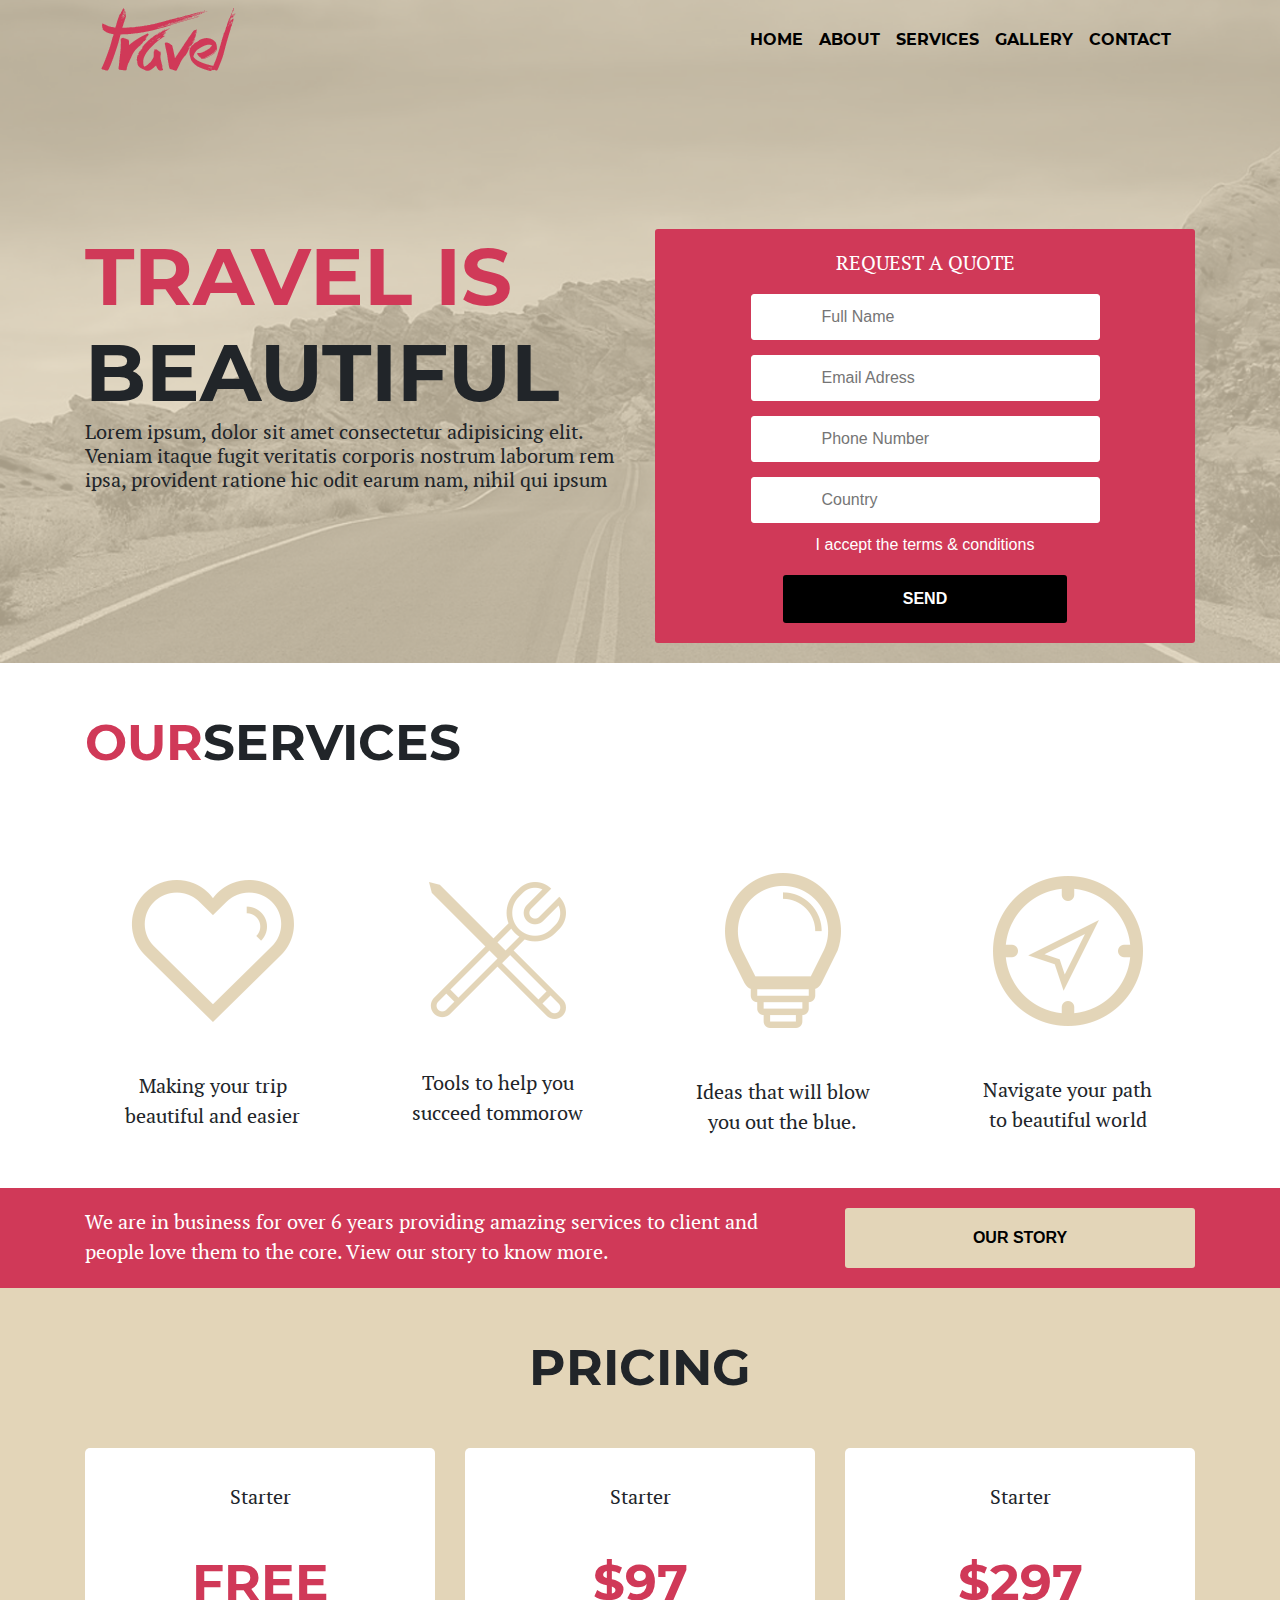
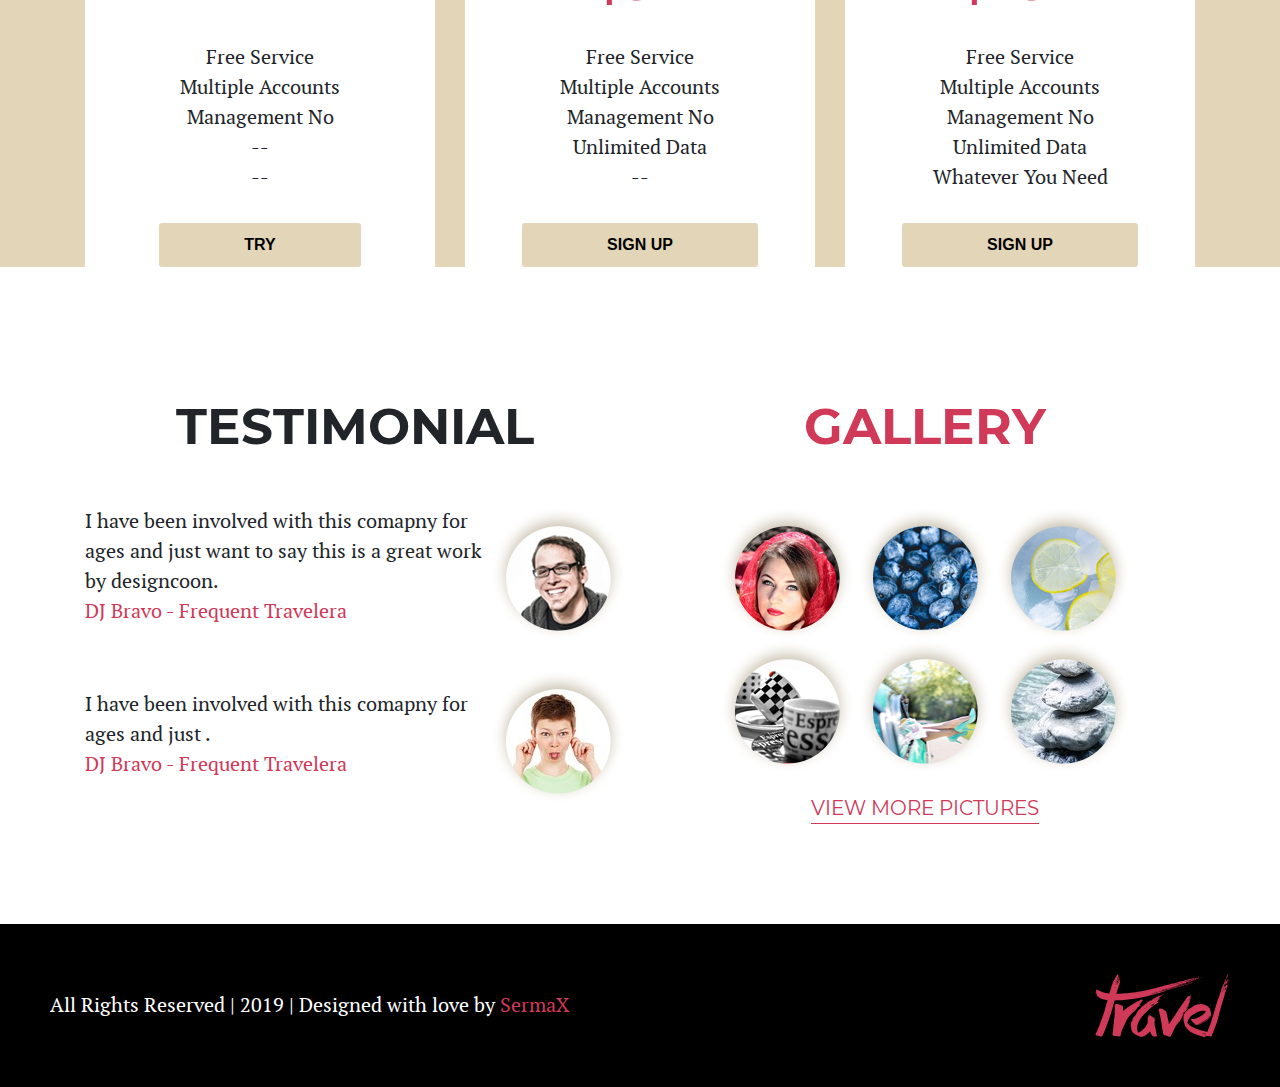
<file: Travel/index.html>
<!DOCTYPE html>
<html lang="en">
<head>
    <meta charset="UTF-8">
    <meta name="viewport" content="width=device-width, initial-scale=1.0">
    <meta http-equiv="X-UA-Compatible" content="ie=edge">
    <title>Document</title>
    <link rel="stylesheet" href="bootstrap/css/bootstrap.css">
    <link rel="stylesheet" href="fonts/fonts.css">
    <link rel="stylesheet" href="css/style.css">
    <link rel="stylesheet" href="css/media.css">
</head>
<body>
  <div id="top"><img src="img/top1.png" alt=""></div>
<header id="home" id="top">
    <div class="container" >
 <nav class="navbar navbar-expand-lg navbar-light bg-light">
    <img src="img/logo.png"alt="logo">
     <button class="navbar-toggler" type="button" data-toggle="collapse" data-target="#navbarNav" aria-controls="navbarNav" aria-expanded="false" aria-label="Toggle navigation">
       <span class="navbar-toggler-icon"></span>
     </button>
     <div class="collapse navbar-collapse" id="navbarNav">
       <ul class="navbar-nav">

         <li class="nav-item">
           <a class="nav-link" href="#home">Home</a>
         </li>
         <li class="nav-item">
           <a class="nav-link" href="#about">About</a>
         </li>
         <li class="nav-item">
           <a class="nav-link" href="#services">Services</a>
         </li>
         <li class="nav-item">
           <a class="nav-link" href="#gallery">Gallery</a>
         </li>
         <li class="nav-item">
           <a class="nav-link" href="#contact">Contact</a>
         </li>
       </ul>
     </div>   
    </nav>
    <div class="header2">
    <div class="row">
    <div class="col-lg-6 h1">
  <h1><span>Travel is</span><br>
      beautiful
  </h1>
  <p>Lorem ipsum, dolor sit amet consectetur adipisicing elit. Veniam itaque fugit veritatis corporis nostrum laborum rem ipsa, provident ratione hic odit earum nam, nihil qui ipsum</p>
    </div>
        <div class="col-lg-6 send_request">
            <div class="request" id="contact"> 
                <p>Request a Quote</p>
                <input type="text" placeholder="Full Name">
                <input type="email" placeholder="Email Adress">
                <input type="number" placeholder="Phone Number">
                <input type="text" placeholder="Country">
               <label for=""><a href="">I accept the terms & conditions</a></label>
                <button>Send</button>
            </div>
           </div> 
          </div>
        </div>
      </div>
    </header>
<!-- ============================================================ -->    
   <section class="our_services" id="services">
    <div class="container">
      <h2><span>Our</span>Services</h2>
      <div class="row">
        <div class="col-lg-3 services_block">
          <div>
            <img src="img/like.png" alt="like">
          </div>
          <p>Making your trip <br>
            beautiful and easier</p>
        </div>
        <div class="col-lg-3 services_block">
          <div>
            <img src="img/tools.png" alt="Tools">
          </div>
          <p>Tools to help you <br>
            succeed tommorow</p>
        </div>
        <div class="col-lg-3 services_block">
          <div>
            <img src="img/idea.png" alt="idea">
          </div>
          <p>Ideas that will blow <br>
            you out the blue.</p>
        </div>
        <div class="col-lg-3 services_block">
          <div>
            <img src="img/navigate.png" alt="Navigate">
          </div>
          <p>Navigate your path <br>
            to beautiful world</p>
        </div>
      </div>
    </div> 
   </section> 
<!-- ============================================================ -->
 <section class="our_story">
   <div class="container">
     <div class="row">
       <div class="col-sm-8">
        <p>We are in business for over 6 years providing amazing services to client
        and people love them to the core. View our story to know more.</p>
       </div>
       <div class="col-sm-4">
         <a href="#">OUR STORY</a>
       </div>
     </div>
   </div>
 </section>   
<!-- ============================================================ -->    
   <section class="pricing" id="about">
     <div class="container">
       <h2>Pricing</h2>
       <div class="row">
         <div class="col-lg-4">
           <div class="pricing_block">
             <p>Starter</p>
             <h3><span>Free</span></h3>
             <p>Free Service</p>
             <p>Multiple Accounts</p>
             <p>Management No</p>
             <p>--</p>
             <p>--</p>
             <a href="#">TRY</a>
           </div>
         </div>
         <div class="col-lg-4">
           <div class="pricing_block">
             <p>Starter</p>
             <h3><span>$97</span></h3>
             <p>Free Service</p>
             <p>Multiple Accounts</p>
             <p>Management No</p>
             <p>Unlimited Data</p>
             <p>--</p>
             <a href="#">SIGN UP</a>
           </div>
         </div>
         <div class="col-lg-4">
           <div class="pricing_block">
             <p>Starter</p>
             <h3><span>$297</span></h3>
             <p>Free Service</p>
             <p>Multiple Accounts</p>
             <p>Management No</p>
             <p>Unlimited Data</p>
             <p>Whatever You Need</p>
             <a href="#">SIGN UP</a>
           </div>
         </div>
       </div>
     </div>
   </section> 
<!-- ============================================================ -->
  <section class="other">
    <div class="container">
      <div class="row">
        <div class="col-lg-6">
          <h2>TESTIMONIAL</h2>
          <div class="testimonial">
          <p>I have been involved with this comapny for
             ages and just want to say this is a great work 
              by designcoon. <br>
              <span>DJ Bravo - Frequent Travelera</span>
          </p>
          <div><img src="img/dj_bravo1.png" alt=""></div>
        </div>
          <div class="testimonial2">
              <p>I have been involved with this comapny for
                ages and just . <br>
                 <span>DJ Bravo - Frequent Travelera</span>
             </p>
             <div><img src="img/dj_bravo2.png" alt=""></div>
          </div>
        </div>
        <div class="col-lg-6">
          <div class="gallery" id="gallery">
            <h2><span>Gallery</span></h2>
            <div class="gallery1">
            <img src="img/gallery1.png" alt="gallery1">
            <img src="img/gallery2.png" alt="gallery2">
            <img src="img/gallery3.png" alt="gallery3">
            </div>
            <div class="gallery2">
            <img src="img/gallery4.png" alt="gallery4">
            <img src="img/gallery5.png" alt="gallery5">
            <img src="img/gallery6.png" alt="gallery6">
          </div>
          <a href="#">VIEW MORE PICTURES</a>
        </div>
      </div>
    </div>
 </div>
  </section>
<!-- ============================================================ -->
   <footer>
     <div class="footer">
     <p>All Rights Reserved |  2019  |  Designed with love by <span>SermaX</span></p>
     <img src="img/logo.png" alt="logo"></div>
   </footer>    


    <!-- ============================================================ -->
    <script src="bootstrap/js/jquery_bootstrap.js"></script>
    <script src="bootstrap/js/popper.js"></script>
    <script src="bootstrap/js/bootstrap.js"></script>
    <script src="js/jquery.js"></script>
    <script src="js/script.js"></script>
</body>
</html>
</file>
<file: belaz/css/style.css>
h1,h2,h3,h4, p {
    margin: 0;
}



h1 {
    font-size: 40px;
    font-family: 'Proxima Nova Bl';
    font-weight: normal;
    color: black;
    text-transform: uppercase;

}

h2 {
    font-size: 36px;
    font-family: 'Proxima Nova Bl';
    font-weight: normal;
    color: black;
    text-align: center;

}


h3 {
    font-size: 30px;
    font-family: 'Proxima Nova Bl';
    font-weight: normal;
    color: black;

}

p {
    font-size: 18px;
    font-family: 'Proxima Nova Rg';
    font-weight: normal;
    color: black;

}

.block_padding {
    padding: 100px 0;
}




/* HEADER /HEADER /HEADER /HEADER /HEADER /HEADER /HEADER /HEADER /HEADER / */
header {
    background-color: black;
}

.bg-dark {
    background-color: black!important;
}


.work_time {
   margin-right: 150px;
}


.work_time p {
    font-size: 12px;
    color: white ;
    text-align: center;
}

.p_number h3 {
    font-size: 18px;
    color:white;
}

.call_btn {
    margin-left: 30px;
}

.call_btn a{
    font-family: 'Proxima Nova Rg';
    font-weight: bold;
    padding: 20px 30px;
    text-decoration: none;
    color: white;
    background: linear-gradient(to left, #273588, #1c62ac);
}

.call_btn a:hover {
    background: linear-gradient(to top, #1c62ac,#273588 );
}

/* WELCOME /WELCOME /WELCOME /WELCOME /WELCOME /WELCOME /WELCOME / */


.welcome {
    background: url(../img/bg_head.png) 50% 50% / cover no-repeat;
    overflow: hidden;
}

.block_txt {
    width: 570px;
    background-color: #f7b516;
    
}

.block_txt div {
    display: flex;
    justify-content: flex-start;
    align-items: center;
}

.block_ico {
    margin-right: 30px;
    margin-left: 100px;
}


.block_txt h1 {
    margin-bottom: 50px;
    display: flex;
    align-items: center;
    justify-content: center;
}

.block_txt h3 {
    font-size: 25px;
    font-family: 'Proxima Nova Th';
    font-weight: bold; 
    margin-left: 100px;
    margin-bottom: 100px;
}

/* CONTACT/CONTACT/CONTACT/CONTACT/CONTACT/CONTACT/CONTACT/CONTACT/CONTACT/CONTACT/CONTACT/ */

.get_price {
    background: url(../img/belaz.jpg) 50% 50% / cover no-repeat;
}



.contact {
    text-align: right;
}

.contact input {
    margin-top: 50px;
    padding: 20px 80px ;
    border: none;
    background-color: #f2f2f2;
}

.contact input:nth-last-of-type(1){
    margin-left: 20px;
}

.contact input:focus {
   outline: 1px solid #858181;
}

.contact input::placeholder {
    font-family: 'Proxima Nova Rg';
    font-weight: normal;
    margin-right: 20px;
    color: #818181;
    text-transform: uppercase;
    font-size: 13px;
}

.get_5_min {
    display: flex;
    justify-content: flex-end;
    align-items: center;
    padding-top: 30px;
}

.get_price_btn {
    font-family: 'Proxima Nova Rg';
    font-weight: normal;
    text-transform: uppercase;
    padding: 20px 90px;
    border: none;
    margin-left: 20px;
    color: white;
    background: linear-gradient(to left, #273588, #1c62ac); 
}

.get_price_btn:hover {
    background: linear-gradient(to top, #1c62ac,#273588 );
}

.get_5_min p {
    font-size: 14px;
    font-weight: bold;
}

.get_5_min img {
    margin-left: 25px;
} 

/* ABOUT_DETAILS / ABOUT_DETAILS /ABOUT_DETAILS /ABOUT_DETAILS /  */

.about_details {
    background-color: #08243e;
} 

.about_details h2 {
    text-align: center;
    color: white;
}

.about_details p {
    text-align: center;
    color: white;
    padding: 20px;
    
}


.about_ico {
    margin-top: 100px;
}

.icons {
    display: flex;
    align-items: center;
    flex-direction: column;
    justify-content: center;
}

.icons img {
    margin-bottom: 50px;
}

/* FIND_DETAIL /FIND_DETAIL /FIND_DETAIL /FIND_DETAIL /FIND_DETAIL /FIND_DETAIL / */

.find_detail {
    text-align: center;
    background: url(../img/bg_find_detail.jpg) 50% 50% / cover no-repeat;
}

.find_detail h3 {
    color:white;
    margin-bottom: 30px;
}

.find_detail p {
    color:white;
    font-size: 20px;
}

.f_detail {
    margin-top: 50px;
}

.f_detail input {
    margin-right: 30px;
    padding: 20px 80px ;
    border: none;
    background-color: #f2f2f2;
    margin-bottom: 10px;
}

.f_detail input::placeholder {
    font-family: 'Proxima Nova Rg';
    font-weight: normal;
    color: #818181;
    text-transform: uppercase;
    font-size: 13px;
}

.f_detail button {
    background: #f7b516;
    color: white;
    text-transform: uppercase;
    padding: 20px 108px ;
    border: none;
    font-family: 'Proxima Nova Rg';
    font-weight: bold;
    transition: 300ms;
    
}

.f_detail button:hover {
    background: white;
    color: #ffbb00;
    transition: 300ms;
}

.call_us p {
    font-size: 14px;
}

.call_us {
    margin-top: 60px;
}

.call_us p:nth-of-type(1){
    margin-bottom: 30px;
}

.call_us p:nth-of-type(3) {
    font-size: 30px;
    font-family: 'Proxima Nova Th';
    font-weight: bold;
}


/* GARANTIYA/GARANTIYA/ GARANTIYA/ GARANTIYA/ GARANTIYA/ GARANTIYA/  */

.garantiya {
    text-align: center;
    padding: 120 0;
}

.garantiya h2 {
    padding-bottom: 100px;
}

.garantiya a {
    font-family: 'Proxima Nova Rg';
    color: black;
    text-transform: uppercase;
    border-bottom: 1px black solid;
    font-weight: bold;
    text-decoration: none;
    transition: 200ms;
}

.garantiya a:hover {
    color: #ffbb00;
    border-bottom: 1px #ffbb00 solid;
    transition: 200ms;
}

.garantiya p {
    margin-top: 35px;
    margin-bottom: 35px;
}

/* SALES/SALES/SALES/SALES/SALES/SALES/SALES/SALES/SALES/SALES/SALES/SALES/SALES/ */



.sales {
    background-color: #08243e;
    text-align: center;
}



.sales h2 {
    color: white;
    margin-bottom: 100px;
}

.sales p {
    color: white;
    margin-top: 40px;
}
/* QUESTIONS/ QUESTIONS/ QUESTIONS/ QUESTIONS/ QUESTIONS/ QUESTIONS/ */

.questions {
    background-color: #0b3554;
    
}

.questions h2 {
    color: white;
    text-align: center;
    margin-bottom: 20px;
}

.questions h3 {
    font-size: 20px;
    color: white;
    text-align: center;
    font-weight: normal;
    margin-bottom: 100px;
}

.ask {
    font-weight: bold;
    color: white;
    font-size: 25px;
    cursor: pointer;
    margin-bottom: 40px;
}

.ask:hover {
    color: #579eff;
}

.answer {
    display: none;
}

.answer p {
    margin-left: 10px;
    margin-bottom: 15px;
    color: white;
}



/* work_with_us / work_with_us /work_with_us / work_with_us / work_with_us */

.work_with_us {
    text-align: center;
}

.work_with_us h2 {
    margin-bottom: 30px;
}

.work_with_us p {
    font-size: 18px;
    font-weight: bold;
}

.work_with_us img {
    margin-bottom: 50px;
}

.work_with_us_block {
    margin-top: 100px;
}


/* SKLAD/SKLAD/SKLAD/SKLAD/SKLAD/SKLAD/SKLAD/SKLAD/SKLAD/SKLAD/SKLAD/SKLAD/SKLAD/SKLAD/ */

.sklad {
    background-color: #08243e;
    text-align: center;
}

.sklad h2 {
    color: white;
    margin-bottom: 40px;
}

.sklad p {
    color:white;
    font-size: 20px;
    margin-bottom: 100px;
}

/* SERVICE/SERVICE/SERVICE/SERVICE/SERVICE/SERVICE/SERVICE/SERVICE/SERVICE/ */

.service {
    text-align: center;
}

.service h2 {
    margin-bottom: 100px;
}

.service p {
    margin-top: 40px;
}

/* CONSULTATION/CONSULTATION/CONSULTATION/CONSULTATION/CONSULTATION/CONSULTATION/ */

.consultation {
    background: url(../img/bg_consultation.jpg) 50% 50% / cover no-repeat;
    text-align: center;
}

.consultation h3 {
    color: white;
    margin-bottom: 40px;
}

.consultation p {
    font-size: 14px;
    color: white;
}

.consultation h2 {
    margin-top: 10px;
    color: white;
    font-size: 30px;
}

.consultation input {
    margin-right: 30px;
    padding: 20px 80px;
    border: none;
    background-color: #f2f2f2;
}

.consultation input::placeholder {
    font-family: 'Proxima Nova Rg';
    font-weight: normal;
    color: #818181;
    text-transform: uppercase;
    font-size: 13px;
}

.consultation button {
    background: #f7b516;
    color: white;
    text-transform: uppercase;
    padding: 20px 80px;
    border: none;
    font-family: 'Proxima Nova Rg';
    font-weight: bold;
    transition: 300ms;
}


.consultation button:hover {
    background: white;
    color: #ffbb00;
    transition: 300ms;
}

.consultation_form {
    margin-top: 50px;
}

/* OFFICE/OFFICE/OFFICE/OFFICE/OFFICE/OFFICE/OFFICE/OFFICE/ */

.office {
    background: url(../img/bg_office.jpg) 50% 50% / cover no-repeat;
    text-align: center;
}

.office h3 {
    color: white;
    margin-bottom: 100px;

}

.office p {
    color: white;
    margin-bottom: 35px;
}

/* LOCATION/LOCATION/LOCATION/LOCATION/LOCATION/LOCATION/LOCATION/LOCATION/LOCATION/ */

.location img {
    width: 100%;
}
/* FOOTER/FOOTER/FOOTER/FOOTER/FOOTER/FOOTER/FOOTER/FOOTER/FOOTER/FOOTER/FOOTER/ */

footer {
    padding: 20px 0;
    background-color: black;
}

footer .row {
    display: flex;
    justify-content: center;
    align-items: center;
    
}

footer p {
    color: white;
}

footer h5 {
    color: white;
    font-size: 13px;
}

footer h3 {
    font-size: 18px;
    color: white;
}
</file>
<file: belaz/fonts/fonts.css>
@font-face {
    font-family: 'Proxima Nova Bl';
    src: url('ProximaNova-Black.eot');
    src: local('Proxima Nova Black'), local('ProximaNova-Black'),
        url('ProximaNova-Black.eot?#iefix') format('embedded-opentype'),
        url('ProximaNova-Black.woff2') format('woff2'),
        url('ProximaNova-Black.woff') format('woff'),
        url('ProximaNova-Black.ttf') format('truetype');
    font-weight: 900;
    font-style: normal;
}

@font-face {
    font-family: 'Proxima Nova Th';
    src: url('ProximaNova-Extrabld.eot');
    src: local('Proxima Nova Extrabold'), local('ProximaNova-Extrabld'),
        url('ProximaNova-Extrabld.eot?#iefix') format('embedded-opentype'),
        url('ProximaNova-Extrabld.woff2') format('woff2'),
        url('ProximaNova-Extrabld.woff') format('woff'),
        url('ProximaNova-Extrabld.ttf') format('truetype');
    font-weight: 800;
    font-style: normal;
}

@font-face {
    font-family: 'Proxima Nova Lt';
    src: url('ProximaNova-SemiboldIt.eot');
    src: local('Proxima Nova Semibold Italic'), local('ProximaNova-SemiboldIt'),
        url('ProximaNova-SemiboldIt.eot?#iefix') format('embedded-opentype'),
        url('ProximaNova-SemiboldIt.woff2') format('woff2'),
        url('ProximaNova-SemiboldIt.woff') format('woff'),
        url('ProximaNova-SemiboldIt.ttf') format('truetype');
    font-weight: 600;
    font-style: italic;
}

@font-face {
    font-family: 'Proxima Nova Th';
    src: url('ProximaNovaT-Thin.eot');
    src: local('Proxima Nova Thin'), local('ProximaNovaT-Thin'),
        url('ProximaNovaT-Thin.eot?#iefix') format('embedded-opentype'),
        url('ProximaNovaT-Thin.woff2') format('woff2'),
        url('ProximaNovaT-Thin.woff') format('woff'),
        url('ProximaNovaT-Thin.ttf') format('truetype');
    font-weight: 100;
    font-style: normal;
}

@font-face {
    font-family: 'Proxima Nova Lt';
    src: url('ProximaNova-Light.eot');
    src: local('Proxima Nova Light'), local('ProximaNova-Light'),
        url('ProximaNova-Light.eot?#iefix') format('embedded-opentype'),
        url('ProximaNova-Light.woff2') format('woff2'),
        url('ProximaNova-Light.woff') format('woff'),
        url('ProximaNova-Light.ttf') format('truetype');
    font-weight: 300;
    font-style: normal;
}

@font-face {
    font-family: 'Proxima Nova Bl';
    src: url('ProximaNova-BlackIt.eot');
    src: local('Proxima Nova Black Italic'), local('ProximaNova-BlackIt'),
        url('ProximaNova-BlackIt.eot?#iefix') format('embedded-opentype'),
        url('ProximaNova-BlackIt.woff2') format('woff2'),
        url('ProximaNova-BlackIt.woff') format('woff'),
        url('ProximaNova-BlackIt.ttf') format('truetype');
    font-weight: 900;
    font-style: italic;
}

@font-face {
    font-family: 'Proxima Nova Rg';
    src: url('ProximaNova-BoldIt.eot');
    src: local('Proxima Nova Bold Italic'), local('ProximaNova-BoldIt'),
        url('ProximaNova-BoldIt.eot?#iefix') format('embedded-opentype'),
        url('ProximaNova-BoldIt.woff2') format('woff2'),
        url('ProximaNova-BoldIt.woff') format('woff'),
        url('ProximaNova-BoldIt.ttf') format('truetype');
    font-weight: bold;
    font-style: italic;
}

@font-face {
    font-family: 'Proxima Nova Th';
    src: url('ProximaNova-ThinIt.eot');
    src: local('Proxima Nova Thin Italic'), local('ProximaNova-ThinIt'),
        url('ProximaNova-ThinIt.eot?#iefix') format('embedded-opentype'),
        url('ProximaNova-ThinIt.woff2') format('woff2'),
        url('ProximaNova-ThinIt.woff') format('woff'),
        url('ProximaNova-ThinIt.ttf') format('truetype');
    font-weight: 100;
    font-style: italic;
}

@font-face {
    font-family: 'Proxima Nova Rg';
    src: url('ProximaNova-Bold.eot');
    src: local('Proxima Nova Bold'), local('ProximaNova-Bold'),
        url('ProximaNova-Bold.eot?#iefix') format('embedded-opentype'),
        url('ProximaNova-Bold.woff2') format('woff2'),
        url('ProximaNova-Bold.woff') format('woff'),
        url('ProximaNova-Bold.ttf') format('truetype');
    font-weight: bold;
    font-style: normal;
}

@font-face {
    font-family: 'Proxima Nova Rg';
    src: url('ProximaNova-RegularIt.eot');
    src: local('Proxima Nova Regular Italic'), local('ProximaNova-RegularIt'),
        url('ProximaNova-RegularIt.eot?#iefix') format('embedded-opentype'),
        url('ProximaNova-RegularIt.woff2') format('woff2'),
        url('ProximaNova-RegularIt.woff') format('woff'),
        url('ProximaNova-RegularIt.ttf') format('truetype');
    font-weight: normal;
    font-style: italic;
}

@font-face {
    font-family: 'Proxima Nova Th';
    src: url('ProximaNova-ExtrabldIt.eot');
    src: local('Proxima Nova Extrabold Italic'), local('ProximaNova-ExtrabldIt'),
        url('ProximaNova-ExtrabldIt.eot?#iefix') format('embedded-opentype'),
        url('ProximaNova-ExtrabldIt.woff2') format('woff2'),
        url('ProximaNova-ExtrabldIt.woff') format('woff'),
        url('ProximaNova-ExtrabldIt.ttf') format('truetype');
    font-weight: 800;
    font-style: italic;
}

@font-face {
    font-family: 'Proxima Nova Rg';
    src: url('ProximaNova-Regular.eot');
    src: local('Proxima Nova Regular'), local('ProximaNova-Regular'),
        url('ProximaNova-Regular.eot?#iefix') format('embedded-opentype'),
        url('ProximaNova-Regular.woff2') format('woff2'),
        url('ProximaNova-Regular.woff') format('woff'),
        url('ProximaNova-Regular.ttf') format('truetype');
    font-weight: normal;
    font-style: normal;
}

@font-face {
    font-family: 'Proxima Nova Lt';
    src: url('ProximaNova-LightIt.eot');
    src: local('Proxima Nova Light Italic'), local('ProximaNova-LightIt'),
        url('ProximaNova-LightIt.eot?#iefix') format('embedded-opentype'),
        url('ProximaNova-LightIt.woff2') format('woff2'),
        url('ProximaNova-LightIt.woff') format('woff'),
        url('ProximaNova-LightIt.ttf') format('truetype');
    font-weight: 300;
    font-style: italic;
}

@font-face {
    font-family: 'Proxima Nova Lt';
    src: url('ProximaNova-Semibold.eot');
    src: local('Proxima Nova Semibold'), local('ProximaNova-Semibold'),
        url('ProximaNova-Semibold.eot?#iefix') format('embedded-opentype'),
        url('ProximaNova-Semibold.woff2') format('woff2'),
        url('ProximaNova-Semibold.woff') format('woff'),
        url('ProximaNova-Semibold.ttf') format('truetype');
    font-weight: 600;
    font-style: normal;
}
</file>
<file: belaz/css/media.css>
@media (max-width: 992px) {
    h1 {
        font-size: 35px;
    }
    h2 {
        font-size: 30px;
    }
 
/* ======================== */    
  .call_btn {
      display: none;
  }
  .p_number h3 {
      font-size: 15px;
  }
/* ======================== */

  .block_txt p {
      font-size: 15px;
  }
/* ======================== */
  .get_price h3 {
      font-size: 25px;
  }
  .contact input {
    padding: 15px 75px;
  }
  .get_price_btn a {
    padding: 15px 85px;
  }
  .get_5_min p {
      font-size: 12px;
  }
/* ======================== */
.about_details p {
     font-size: 15px;
 }
 .icons img {
     margin-top: 20px;
 }
 .about_ico {
    margin-top: 50px;
 }
/* ======================== */
.find_detail h3 {
    font-size: 25px;
}
.find_detail p {
    font-size: 15px;
}
.g_price {
    display: flex;
    flex-direction: column;
}

.f_detail {
    display: flex;
    align-items: center;
    flex-direction: column;
}

.f_detail input {
    margin-right: 0;
    margin-bottom: 20px;
}

.call_us p:nth-of-type(3) {
    font-size: 25px;
}
/* ======================== */
.garantiya p {
    font-size: 14px;
}
.garantiya a {
    font-size: 15px;
}
/* ======================== */
.sales p {
    font-size: 14px;
}
/* ======================== */
.questions h3 {
    font-size: 17px;
}
.ask {
    font-size: 20px;
}
/* ======================== */
.work_with_us p{
    font-size: 14px;
}
/* ======================== */
.sklad p {
    font-size: 15px;
}
/* ======================== */
.service h2 {
    margin-bottom: 70px;
}
.service img {
    margin-top: 35px;
}
.service p {
    font-size: 16px;
}
/* ======================== */
.consultation h2 {
    font-size: 25px;
}
.consultation_form {
    display: flex;
    align-items: center;
    flex-direction: column;
}
.consultation input {
    margin-right: 0;
    margin-bottom: 20px;
}
.consultation button {
    padding: 20px 70px;
}
/* ======================== */
.office h3 {
    font-size: 25px;
}
.office p {
    font-size: 16px;
}
/* ======================== */
footer p {
    margin-top: 20px;
    margin-bottom: 20px;
}
}

@media (max-width: 768px){
    h1 {
        font-size: 30px;
    }
    h2 {
        font-size: 25px;
    }
/* ======================== */
    .work_time p {
        margin-top: 20px;
    }
    .welcome {
        background: none;
        background-color: #f7b516;
    }
    .block_txt {
        width: 100%;
    }
/* ======================== */
    .get_price_btn {
        padding: 19px 85px
    }
    .contact input {
        margin-top: 0px;
        margin-bottom: 15px;
    }
    .get_price h3 {
        margin-bottom: 30px;
    }
    .get_5_min {
        padding-top: 0;
    }
    .get_5_min p {
        display: none;
    }
    .get_5_min img {
        display: none;
    }
/* ======================== */
    .garantiya img {
        margin-top: 40px;
    }
    .garantiya h2{
        padding-bottom: 45px;
    }
    .garantiya p {
        margin-bottom: 15px;
    }
/* ======================== */
    .sales img {
        margin-top: 40px;
    }  
    .sales h2 {
        margin-bottom: 40px;
    }
/* ======================== */
    .ask {
        margin-bottom: 20px;
        font-size: 16px;
    }
    .questions h3 {
        margin-bottom: 60px;
    }
    .questions img {
        display: none;
    }
    .answer p {
        font-size: 10px;
    }

}

@media (max-width: 574px) {
    h2 {
        font-size: 28px;
    }
    .work_with_us img {
        margin-top: 50px;
    }
    .work_with_us_block {
        margin-top: 40px;
    }
    .contact input:nth-last-of-type(1) {
        margin-left: 0;
        margin-bottom: 20px;
    }
    .work_time p {
        display: none;
    }
    .p_number h3 {
        display: none;
    }
    .block_ico {
        margin-left: 0;
        margin-right: 30px;
        margin-top: 21px;
        margin-bottom: 8px;
    }
    .block_txt div {
        display: flex;
        flex-direction: column;
        justify-content: flex-start;
        align-items: flex-start;
    }
    .block_txt h3 {
        margin-left: 0;
        margin-bottom: 30px;
    }
    .block_txt h1 {
        justify-content: flex-start;
    }
}
</file>
<file: free-psd/css/fonts.css>
@font-face {
  font-family: 'icomoon';
  src:  url('../fonts/icomoon.eot?jilhky');
  src:  url('../fonts/icomoon.eot?jilhky#iefix') format('embedded-opentype'),
    url('../fonts/icomoon.ttf?jilhky') format('truetype'),
    url('../fonts/icomoon.woff?jilhky') format('woff'),
    url('../fonts/icomoon.svg?jilhky#icomoon') format('svg');
  font-weight: normal;
  font-style: normal;
}

[class^="icon-"], [class*=" icon-"] {
  /* use !important to prevent issues with browser extensions that change fonts */
  font-family: 'icomoon' !important;
  speak: none;
  font-style: normal;
  font-weight: normal;
  font-variant: normal;
  text-transform: none;
  line-height: 1;

  /* Better Font Rendering =========== */
  -webkit-font-smoothing: antialiased;
  -moz-osx-font-smoothing: grayscale;
}

.icon-envelope-o:before {
  content: "\f003";
}
.icon-check:before {
  content: "\f00c";
}
.icon-map-marker:before {
  content: "\f041";
}
.icon-phone:before {
  content: "\f095";
}
.icon-briefcase:before {
  content: "\f0b1";
}
.icon-bars:before {
  content: "\f0c9";
}
.icon-navicon:before {
  content: "\f0c9";
}
.icon-reorder:before {
  content: "\f0c9";
}
.icon-angle-left:before {
  content: "\f104";
}
.icon-angle-right:before {
  content: "\f105";
}
.icon-quote-right:before {
  content: "\f10e";
}
</file>
<file: free-psd/css/style.css>
*{
  box-sizing: border-box;
}
a{
  text-decoration: none;
  display: inline-block;
}
ul,
li{
  list-style: none;
  margin: 0;
  padding: 0;
}
.container{
  max-width: 1170px;
  margin: 0 auto;
  padding: 0 15px; 
}
body{
  font-family: 'PT Serif', serif;
  font-weight: 400;
  font-size: 14px;
  line-height: 18px;
  color: #5e5e5e;
}
header{
  font-family: 'Roboto', sans-serif;
}
.header__top{
  background-color: #303030;
}
.header__btn{
  float: right;
  line-height: 36px;
  color: #1b1b1b;
  background-color: #ffc222;
  padding: 5px 20px 4px 50px;
  font-size: 16px;
  display: block;
  position: relative;
}
.header__btn:before{
  content: "\f0b1";
  font-family: 'icomoon';
  position: absolute;
  left: 22px;
  color: #1b1b1b;
}
.header__contacts:after{
  content: "";
  clear: both;
  display: block;
}
.header__phone,
.header__email{
  color: #cbcacb;
  letter-spacing: 0.25px;
  line-height: 45px;
  position: relative;
}
.header__phone{
  padding-left: 20px;
  padding-right: 30px;
}
.header__phone:before{
  content: "\f095";
  font-family: 'icomoon';
  position: absolute;
  left: 0;
  color: #ffc222;
}
.header__email{
  padding-left: 24px;
}
.header__email:before{
  content: "\f003";
  font-family: 'icomoon';
  position: absolute;
  left: 0;
  color: #ffc222;
}
.header__content{
  padding: 34px 0px 23px;
}
.header__content-inner{
  display: flex;
  justify-content: space-between;
}
.menu li{
  display: inline-block;
}
.menu a{
  color: #323232;
  font-size: 16px;
  line-height: 36px;
  border: 1px solid transparent;
  padding: 0px 16px;
  transition: all .3s;
}
.menu a:hover{
  border-color: #ffc222;
}
.menu li + li{
  padding-left: 10px;
}
#modal{
  display: none;
}
.slider{
  background-image: url(../img/slider-fon.jpg);
  background-repeat: no-repeat;
  background-size: cover;
  background-position: center;
  min-height: 500px;
}
.slider__item-content{
  text-align: center;
  padding-top: 110px;
  max-width: 665px;
  margin: 0 auto;
}
.slider__title{
  text-transform: uppercase;
  font-size: 30px;
  line-height: 36px;
  color: #fff;
  font-weight: 500;
  letter-spacing: 1.5px;
  margin-bottom: 22px;
  font-family: 'Roboto', sans-serif;
}
.slider__text{
  line-height: 24px;
  font-size: 18px;
  color: #d3d2d2;
  margin-bottom: 50px;  
}
.default-btn{
  display: inline-block;
  font-size: 14px;
  line-height: 24px;
  color: #fff;
  font-weight: 500;
  font-family: 'Roboto', sans-serif;
  padding: 8px 30px 8px 24px;
  border: 1px solid #ffc222;
  border-right-width: 20px;
  position: relative;
  z-index: 2;
  outline: none;
}
.default-btn:after{
  content: "\f105";
  font-family: 'icomoon';
  position: absolute;
  top: 50%;
  transform: translateY(-50%);
  right: -12px;
}
.slider__inner{
  position: relative;
}
.slick-btn{
  position: absolute;
  top: 70%;
  z-index: 3;
  width: 40px;
  height: 40px;
  border: 1px solid #fff;

  cursor: pointer;
  outline: none;
  background-color: #ffc222;
}
.slick-btn.slick-disabled{
  cursor: default;
  background-color: transparent;
}
.slick-btn:before{
  position: absolute;
  top: 50%;
  left: 50%;
  transform: translate(-50%, -50%);
  font-family: 'icomoon';
  color: #fff;
}
.slick-next:before{
  content: "\f105";
}
.slick-prev:before{
  content: "\f104";
}
.slick-next{
  right: 0;
}
.slick-prev{
  left: 0;
}
.services{
  padding: 50px 0px 30px;
}
.services__top,
.news__top{
  display: flex;
  justify-content: space-between;
  margin-bottom: 60px;
}
.services__title-box,
.form__title-box,
.news__title-box{
  max-width: 520px;
  padding-left: 140px;
  position: relative;
}
.services__title-box:before,
.form__title-box:before,
.news__title-box:before{
  content: "";
  position: absolute;
  width: 100px;
  height: 2px;
  background-color: #ffc222;
  left: 0;
  top: 11px;
}
.services__title,
.form__title,
.news__title{
  font-size: 24px;
  font-weight: 500;
  line-height: 24px;
  color: #212020;
  font-family: 'Roboto', sans-serif;
  margin-bottom: 10px;
}
.services__text,
.form__text,
.news__text{
  letter-spacing: 0.1px;
}
.services__btn a,
.news__btn a{
  color: #373636;
  line-height: 24px;
  letter-spacing: 0.25px;
  padding: 5px 38px;
  border: 3px solid #e6e6e6;
}
.services__items{
  display: flex;
  justify-content: space-between;
}
.services__item{
  max-width: 360px;
  text-align: center;
  padding: 30px 0px 80px;
  position: relative;
  min-height: 375px;
  background-color: #f9f9f9;
  box-shadow: 0px 7px 24.3px 2.7px rgba(91, 89, 89, 0.14);
}
.services__item-title{
  color: #212020;
  font-size: 18px;
  line-height: 24px;
  font-weight: 500;
  font-family: 'Roboto', sans-serif;
  padding: 24px 0;
}
.services__item-text{
  letter-spacing: 0.1px;
  padding: 0px 30px 30px;

}
.services__item-btn{
  position: absolute;
  bottom: 40px;
  left: 0;
  right: 0;
}
.services__item-btn .default-btn{
  color: #373636;
}
.services__item-btn .default-btn:after{
  color: #fff;
}
.services__item-link{
  color: #050505;
  font-family: 'Roboto', sans-serif;
  border-bottom: 1px solid #050505;
  margin-right: 60px;
}
.about{
  background-image: url(../img/about-fon.jpg);
  background-size: cover;
  background-position: center;
  min-height: 300px;
  background-repeat: no-repeat;
  padding: 25px 0px 45px;
}
.about__inner{
  max-width: 545px;
}
.about__title{
  padding: 10px 0px 25px;
  font-size: 24px;
  line-height: 24px;
  color: #fff;
  font-weight: 500;
  font-family: 'Roboto', sans-serif;
}
.about__text{
  margin-bottom: 30px;
  letter-spacing: 0.1px;
  line-height: 24px;
  color: #d3d2d2;
}
.about__btn.default-btn:after{
  color: #000;
}
.form{
  padding-top: 30px;
}
.form__inner{
  padding-bottom: 40px;
  background-image: url(../img/form-fon.png);
  min-height: 460px;
  background-repeat: no-repeat;
  background-position: bottom right;
}
.form__box{
  max-width: 850px;
  padding-top: 45px;
}
.form__box-inner{
  display: flex;
  justify-content: space-between;
}
.form__box-left{
  max-width: 260px;
  width: 100%;
}
.form__box-right{
  max-width: 555px;
  width: 100%;
}
.form__box-inner label,
.form__box-inner input,
.form__box-inner textarea{
  display: block;
  width: 100%;
}
.form__box-inner label{
  line-height: 36px;
  color: #282828;
  font-family: 'Roboto', sans-serif;
}
.form__box-inner input{
  margin-bottom: 8px;
  outline: none;
  height: 40px;
  border: 1px solid #e6e6e6;
  padding: 0px 10px;
}
.form__box-inner select{
  outline: none;
  padding-left: 17px;
}
.form__box-inner .jq-selectbox.jqselect{
  display: block;
  width: 100%;
}
.form__box-inner .jq-selectbox__select{
  height: 40px;
  border: 1px solid #e6e6e6;
  padding-left: 17px;
}
.form__box-inner .jq-selectbox__trigger-arrow:before{
  content: "\f105";
  font-family: 'icomoon';
  position: absolute;
  right: 17px;
  top: 0;
  transform: rotate(90deg);
}
.form__box-inner .jq-selectbox__dropdown {
	width: 100%;
	margin: 2px 0 0;
	padding: 0;
	border: 1px solid #e6e6e6;
	background: #FFF;
	box-shadow: 0 2px 10px rgba(0,0,0,.2);
}
.form__box-inner .jq-selectbox li {
	min-height: 18px;
	padding: 5px 17px 6px;
	color: #231F20;
}
.form__box-inner  .jq-selectbox li.selected {
	background-color: #A3ABB1;
	color: #FFF;
}
.form__box-inner  .jq-selectbox li:hover {
	background-color: #08C;
	color: #FFF;
}
.form__box-inner  .jq-selectbox li.disabled {
	color: #AAA;
}
.form__box-inner  .jq-selectbox li.disabled:hover {
	background: none;
}
.form__box-inner  .jq-selectbox li.optgroup {
	font-weight: bold;
}
.form__box-inner  .jq-selectbox li.optgroup:hover {
	background: none;
	color: #231F20;
	cursor: default;
}
.form__box-inner  .jq-selectbox li.option {
	padding-left: 25px;
}
.form__box-inner textarea{
  outline: none;
  border: 1px solid #e6e6e6;
  padding: 10px;
  height: 208px;
  resize: none;
  margin-bottom: 40px;
}
.form__box-inner button{
  background-color: transparent;
  color: #282828;
  float: right;
}
.advantages{
  padding: 55px 0px 40px;
  background-image: url(../img/adv-fon.jpg);
  background-repeat: no-repeat;
  background-position: center;
  min-height: 285px;
  background-size: cover;
}
.advantages__inner{
  color: #fff;
  text-align: center;
  display: flex;
  justify-content: space-between;
}

.advantages-item{
  max-width: 360px;
  padding: 0px 20px;
}
.advantages__title{
  font-size: 18px;
  line-height: 24px;
  font-weight: 500;
  font-family: 'Roboto', sans-serif;
  padding: 60px 0px 15px;
  position: relative;
}
.advantages__title:before{
  content: "";
  position: absolute;
  width: 40px;
  height: 40px;
  border: 2px solid #ffc222;
  top: 0;
  left: 50%;
  transform: translateX(-50%);
}
.advantages__title:after{
  content: "\f00c";
  font-family: 'icomoon';
  font-size: 14px;
  position: absolute;
  top: 9px;
  left: 50%;
  transform: translateX(-50%);
}
.advantages__text{
  line-height: 24px;
  color: #d3d2d2;
  letter-spacing: 0.1px;
}
.news{
  padding: 55px 0px 110px;
  background-color: #f9f9f9;
}
.news__inner{
  display: flex;
  justify-content: space-between;
}
.news__slider{
  max-width: 555px;
  width: 100%;
  background-color: #fff;
  box-shadow: 0px 5px 15.36px 0.64px rgba(128, 127, 127, 0.13);
  padding: 60px 35px 45px 70px;
  position: relative;
}
.news__slider:before{
  content: "\f10e";
  font-family: 'icomoon';
  position: absolute;
  top: 0;
  left: 70px;
  color: #fff;
  font-size: 16px;
  width: 65px;
  height: 30px;
  text-align: center;
  line-height: 30px;
  background-color: #ffc222;
}
.news__blog{
  max-width: 260px;
  width: 100%;
}
.news__images{
  position: relative;
}
.news__date{
  position: absolute;
  background-color: #ffc222;
  height: 55px;
  width: 50px;
  color: #fff;
  text-align: center;
  padding-top: 30px;
  font-weight: 700;
  top: 0px;
  left: 10px;
}
.news__blog-title{
  font-size: 16px;
  font-weight: 500;
  font-family: 'Roboto', sans-serif;
  letter-spacing: 0.5px;
  color: #242424;
  padding: 12px 0;
}
.news__blog-text{
  letter-spacing: 0.1px;
  color: #5e5e5e;
}
.news__slider-title{
  font-size: 18px;
  line-height: 24px;
  color: #242424;
  font-weight: 500;
  font-family: 'Roboto', sans-serif;
  letter-spacing: 0.5px;
  margin-bottom: 15px;
}
.news__slider-text{
  margin-bottom: 30px;
}
.news__slider-author{
  letter-spacing: 0.1px;
  color: #212020;
  font-weight: 500;
  font-family: 'Roboto', sans-serif;
}
.news__slider-inner .slick-btn{
  top: auto;
  bottom: -110px;
}
.news__slider-inner .slick-next{
  right: -35px;
}
.news__slider-inner .slick-prev{
  right: 20px;
  left: auto;
}
.news__slider-inner .slick-disabled{
  border-color: #dadada;
}
.news__slider-inner .slick-disabled:before{
   color: #dadada;
}
.footer__content{
  background-color: #595959;
  padding: 20px 0px 30px;
}
.footer__inner{
  display: flex;
  justify-content: space-between;
}
.footer__inner .header__btn{
  float: none;
  display: inline-block;
}
.footer__map{
  padding-top: 10px;
  max-width: 630px;
  width: 100%;
}
.footer__map iframe{
  width: 100%;
}
.footer__title{
  font-family: 'Roboto', sans-serif;
  font-weight: 500;
  font-size: 16px;
  color: #fff;
  line-height: 36px;
  letter-spacing: 0.5px;
}
.footer__text{
  color: #d3d2d2;
  margin-bottom: 20px;
}
.footer__info{
  max-width: 360px;
}
.footer__list{
  padding-top: 10px;
}
.footer__list li{
  margin-top: 10px;
}
.footer__list a{
  font-size: 16px;
  line-height: 24px;
  letter-spacing: 0.25px;
  color: #fff;
  font-weight: 400;
  font-family: 'Roboto', sans-serif;
  padding-left: 33px;
  position: relative;
}
.footer__list a:before{
  content: '\f003';
  position: absolute;
  left: 0;
  color: #ffc222;
  font-family: 'icomoon';
}
.footer__list .footer__phone:before{
  content: "\f095";
  left: 3px;
}
.footer__list .footer__adress:before{
  content: "\f041";
  left: 3px;
}
.footer__copy{
  background-color: #303030;
  text-align: center;
  font-size: 12px;
  line-height: 24px;
  padding: 8px 0;
  font-weight: 400;
  font-family: 'Roboto', sans-serif;
}
#modal{
  width: 300px;
}
#modal input{
  display: block;
  width: 100%;
  margin-bottom: 20px;
  outline: none;
  height: 40px;
  border: 1px solid #e6e6e6;
  padding: 0px 10px;
  font-family: 'Roboto', sans-serif;
  font-weight: 400;
}
#modal input[type="submit"]{
  background-color: #ffc222;
  border: none;
}
.header__btn-menu{
  display: none;
  font-size: 28px;
}
</file>
<file: free-psd/css/media.css>
@media (max-width: 1156px){
  .services__items{
    display: block;
  }
  .services__item{
    max-width: 80%;
    min-height: 330px;
    margin: 30px auto;
  }
  .form__inner{
    background-image: none;
  }
  .news__inner{
    display: block;
  }
  .news__slider{
    max-width: 100%;
    margin-bottom: 90px;
  }
  .news__blog{
    max-width: 100%;
    display: block;
    margin-bottom: 30px;
  }
  .news__blog:after{
    content: "";
    clear: both;
    display: block;
  }
  .news__images{
    float: left;
    margin-right: 50px;
  }
  .news{
    padding-bottom: 60px;
  }
  .footer__info{
    max-width: 465px;
    margin-bottom: 25px;
  }
}
@media (max-width: 1050px){
  .footer__inner{
    display: block;
  }
  .footer__map{
    max-width: 100%;
  }
}
@media (max-width: 900px){
  .slider .slick-btn{
    display: none !important;
  }
  .services__top,
  .news__top{
    display: block;
  }
  .services__title-box,
  .form__title-box,
  .news__title-box{
    padding-left: 0;
    text-align: center;
    margin: 0 auto 30px;
  }
  .services__title-box:before,
  .form__title-box:before,
  .news__title-box:before{
    display: none;
  }
  .services__btn,
  .news__btn{
    text-align: center;
  }
  .form__box-inner{
    display: block;
  }
  .form__box-left{
    max-width: 100%;
  }
  .form__box-right{
    max-width: 100%;
  }
  .form__box-inner .jq-selectbox__select{
    margin-bottom: 10px;
  }
  .form{
    padding-bottom: 25px;
  }
  .advantages__inner{
    display: block;
  }
  .advantages-item{
    max-width: 100%;
    margin-bottom: 30px;
  }
}
@media (max-width: 700px){
  .header__btn{
    float: none;
  }
  .header__contacts{
    text-align: center;
  }
  .header__btn:before{
    display: none;
  }
  .footer__info .header__btn:before{
    display: block;
  }
  .header__btn-menu{
    display: block;
  }
  .menu ul{
    display: none;
    position: absolute;
    left: 0;
    right: 0;
    margin-top: 20px;
    z-index: 50;
  }
  .menu li{
    display: block;
    text-align: center;
  }
  .menu a{
    display: block;
    background-color: #ffc222;
    border-top: 1px solid #fff;
    border-bottom: 1px solid #fff;
  }
  .menu li + li{
    padding-left: 0;
  }
}
@media (max-width: 600px){
  .services__item{
    max-width: 100%;
    min-height: 375px;
    margin: 30px auto;
  }
}
@media (max-width: 540px){
  .news__slider{
    padding: 50px 15px 25px 25px;
  }
  .news__slider:before{
    left: 25px;
  }
  .news__slider-inner .slick-next{
    right: -20px;
  }
  .news__slider-inner .slick-prev{
    right: 35px;
  }
  .news__images{
    float: none;
  }
  .news__slider-inner .slick-btn{
    bottom: -90px;
  }
}
@media (max-width: 414px){
  .slider__title{
    font-size: 24px;
  }
  .slider__text{
    font-size: 16px;
  }
}
@media (max-width: 400px){
  .header__btn:before{
    display: block;
  }
  .advantages-item{
    padding: 0;
  }
}
@media (max-width: 375px){
  .header__email{
    padding-right: 30px;
  }
}



@media (min-width: 700px){
  .menu ul{
    display: block !important;
  }
}
</file>
<file: Golden/fonts/fonts.css>
@font-face {
    font-family: "droid_serif_italic";
    src: 
        url("droid_serif_italic.eot") format("eot"),
        url("droid_serif_italic.otf") format("otf"),
        url("droid_serif_italic.svg") format("svg"),
        url("droid_serif_italic.ttf") format("ttf"),
        url("droid_serif_italic.woff") format("woff"),
        url("droid_serif_italic.woff2") format("woff2");
    font-weight: normal;
    font-style: normal;
}

@font-face {
    font-family: "montserrat";
    src: 
        url("montserrat_bold.eot") format("eot"),
        url("montserrat_bold.otf") format("otf"),
        url("montserrat_bold.svg") format("svg"),
        url("montserrat_bold.ttf") format("ttf"),
        url("montserrat_bold.woff") format("woff"),
        url("montserrat_bold.woff2") format("woff2");
    font-weight: bold;
    font-style: normal;
}
@font-face {
    font-family: "montserrat";
    src: 
        url("montserrat_regular.eot") format("eot"),
        url("montserrat_regular.otf") format("otf"),
        url("montserrat_regular.svg") format("svg"),
        url("montserrat_regular.ttf") format("ttf"),
        url("montserrat_regular.woff") format("woff"),
        url("montserrat_regular.woff2") format("woff2");
    font-weight: normal;
    font-style: normal;
}
@font-face {
    font-family: "roboto_slab";
    src: 
        url("roboto_slab_regular.eot") format("eot"),
        url("roboto_slab_regular.otf") format("otf"),
        url("roboto_slab_regular.svg") format("svg"),
        url("roboto_slab_regular.ttf") format("ttf"),
        url("roboto_slab_regular.woff") format("woff"),
        url("roboto_slab_regular.woff2") format("woff2");
    font-weight: normal;
    font-style: normal;
}
@font-face {
    font-family: "ico";
    src: 
        url("ico.eot") format("eot"),
        url("ico.otf") format("otf"),
        url("ico.svg") format("svg"),
        url("ico.ttf") format("ttf"),
        url("ico.woff") format("woff"),
        url("ico.woff2") format("woff2");
    font-weight: normal;
    font-style: normal;
}
</file>
<file: Golden/css/style.css>
* {
    /* outline: 2px red solid; */
}

h1, h2, h3, h4, h5, h6 {
    margin-bottom: 0;
}

h1 {
    font-family: "montserrat";
    font-weight: bold;
    font-size: 75px;
    text-transform: uppercase;
    color: rgb(255, 255, 255);
    text-align: center;
    margin-bottom: 60px;
}

h2 {
    font-family: "montserrat";
    font-weight: bold;
    font-size: 40px;
    text-transform: uppercase;
    color: rgb(34, 34, 34);
    text-align: center;
    margin-bottom: 20px;
}

h3 {
    font-family: "montserrat";
    font-weight: bold;
    font-size: 18px;
    color: rgb(34, 34, 34);
    text-align: center;
}

h4 {
    font-family: "droid_serif_italic";
    font-weight: normal;
    font-size: 16px;
    color: rgb(119, 119, 119);
    text-align: center;
    margin-bottom: 25px;
}

p {
    font-family: "roboto_slab";
    font-size: 14px;
    text-align: center;
    color: rgb(119, 119, 119);
    margin: 0;
}

a:hover {
    color: white;
    text-decoration: none;
}

.block_padding {
    padding: 120px 0;
}

#top {
    display: none;
    position: fixed;
    right: 5%;
    bottom: 2%;
    cursor: pointer;
    z-index: 10;
}

#top img {
    padding: 15px;
    border-radius: 10px;
    width: 70px;
    height: 70px;
    background: rgb(254, 209, 54);;
}

/* =================================== */
header {
    background: url(../img/background_header.jpg) 50% 50% / cover no-repeat;
    overflow: hidden;
}

.navbar {
    padding: 0;
    padding-top: 40px;
}

.navbar-dark .navbar-nav .nav-link {
    color: rgb(255, 255, 255);
}

.navbar-dark .navbar-nav .nav-link:hover {
    color: rgb(254, 209, 54);
    transition: 400ms;
}


#navbarSupportedContent a.active {
    color: rgb(255, 183, 0);
}

.nav-link {
    font-family: "montserrat";
    font-size: 14px;
    text-transform: uppercase;
    margin-left: 40px; 
}


.navbar-expand-lg .navbar-nav .nav-link {
    padding: 0;
}

header h2 {
    font-family: "droid_serif_italic";
    font-weight: normal;
    text-transform: none;
    color: rgb(255, 255, 255);
    margin-bottom: 50px;
}

.btn_yellow{
    padding: 25px 50px;
    background: rgb(254, 209, 54);
    color: rgb(255, 255, 255);
    font-family: "montserrat";
    font-weight: bold;
    text-transform: uppercase;
    border-radius: 3px;
}

.btn_yellow:hover {
    box-shadow: 0 0 10px rgba(255, 215, 35, 0.801); 
}

.welcome {
    display: flex;
    justify-content: center;
    flex-direction: column;
    align-items: center;
    margin: 200px 0 160px 0;
}

/* =================================== */
.services > div {
    display: flex;
    flex-direction: column;
    align-items: center;
    justify-content: center;
    margin-top: 50px;
}

.services > div > div {
    display: flex;
    justify-content: center;
    align-items: center;
    border-radius: 50%;
    border: 3px rgb(254, 209, 54) solid;
    width: 66px;
    height: 66px;
    margin-bottom: 25px;
}

.services > div > h3 {
    margin-bottom: 17px;
 }

/* =================================== */
.portfolio {
    background: rgb(247, 247, 247);
}

.portfolio_block {
    display: flex;
    flex-direction: column;
    align-items: center;
    justify-content: center;
    margin-top: 50px;
}

.portfolio_block > img {
    width: 290px;
    height: 300px;
    object-fit: cover;
}

.portfolio_block > div {
    display: flex;
    flex-direction: column;
    justify-content: center;
    align-items: center;
    width: 290px;
    height: 93px;
    background: white;
}

.portfolio_block p {
    font-family: "droid_serif_italic";
    color: rgb(115, 115, 115);
}

/* =================================== */

.about {
    display: flex;
    justify-content: space-between;
}

.about_txt {
    display: flex;
    flex-direction: column;
    justify-content: center;
    width: 100%;
}

.about_txt span {
    text-transform: uppercase;
}

.about_txt > h3, .about_txt > p {
    text-align: right;
}

.about_txt > h3 {
    margin-bottom: 16px;
}

.about_img > img {
    border: 7px rgb(241, 241, 241) solid;
    border-radius: 50%;
    width: 170px;
    height: 170px;
    object-fit: cover;
    margin: 46px 40px;
}

.about:nth-of-type(even) {
    flex-direction: row-reverse;
}

.about:nth-of-type(even) h3, .about:nth-of-type(even) p {
    text-align: left;
}

.about_img {
    display: flex;
    align-items: center;
    background: url(../img/line.png) 50% 50% / 7px 100% no-repeat;
}

.about_img h3 {
    display: flex;
    justify-content: center;
    align-items: center;
    background: rgb(254, 209, 54);
    border: 7px rgb(241, 241, 241) solid;
    border-radius: 50%;
    width: 170px;
    height: 170px;
    margin: 46px 40px;
    margin-bottom: 0;
    text-transform: uppercase;
    color: white;
    text-shadow: 0 2px 2px rgb(254, 188, 29);
}

.about:nth-of-type(1) > .about_img {
    background: url(../img/line.png) 50% 100% / 7px 50% no-repeat !important;
}

.about:last-child > .about_img {
    background: url(../img/line.png) 50% 0% / 7px 50% no-repeat;
}

/* =================================== */

.our_amazing {
    background: rgb(249, 249, 249);
}

.our_block {
    display: flex;
    justify-content: center;
    align-items: center;
    flex-direction: column;
    margin-top: 60px;
}

.our_block > div:first-child {
    width: 220px;
    height: 220px;
    border: 7px white solid;
    background: #000;
    border-radius: 50%;
    box-sizing: content-box;
    margin-bottom: 20px;
}

.our_block > h3 {
    font-size: 16px;
}

.our_ico {
    display: flex;
    justify-content: center;
    margin-top: 15px;
}

.our_ico > a {
    display: flex;
    justify-content: center;
    align-items: center;
    width: 40px;
    height: 40px;
    border: 3px rgb(34, 34, 34) solid;
    border-radius: 50%;
    margin: 0 5px;
    color: rgb(34, 34, 34);
    font-family: "ico";
}

.our_ico > a > code {
    font-family: "ico";
}

.our_amazing > div > p {
    font-size: 16px;
    margin: 50px 75px 0 75px;
}

/* ===================================================================== */

.logos {
    display: flex;
    justify-content: space-evenly;
    align-items: center;
    padding: 30px 0;
    flex-wrap: wrap;    
}

.logos > img {
    margin: 30px 10px 0 10px
}

/* =================================================================== */

.contact {
    background: url(../img/contact_us.jpg) 50% 50% / cover;
}
 
.contact h2 {
    color: white;
}

.contact h4{
    margin-bottom: 75px;
}

.contact_input > div {
    display: flex;
    flex-direction: column;
    justify-content: space-between;
}

.contact_input textarea {
    height: 210px; 
    resize: none;
}

.contact_input textarea,
.contact_input input {
    padding: 18px;
    border-radius: 3px;
    border: none;
}

.contact_input textarea:focus,
.contact_input input:focus {
    outline: none;
    box-shadow: 0 0 0 2px rgb(254, 188, 29);
}

.contact_input textarea::placeholder,
.contact_input input::placeholder {
    font-family: "montserrat";
    font-weight: bold;
    font-style: 14px;
    color: rgb(187, 187, 187);
    text-transform: uppercase;
} 

.contact .btn_yellow {
    margin-top: 30px; 
    border: none;
    outline: none;
}

/* =============================================================== */

.foot_ico {
    display: flex;
    justify-content: center;
}

.foot_ico > a {
    margin: 30px 5px;
    display: flex;
    justify-content: center;
    align-items: center;
    border-radius: 50%;
    background: #000;
    width: 40px;
    height: 40px;
}

.foot_ico > a > code {
    font-family: "ico";
    color: white;
}
</file>
<file: Golden/css/media.css>
@media (max-width: 992px) {
    .welcome > h1 {
        font-size: 50px;
    }
    .welcome > h2 {
        font-size: 30px;
    }
    /* ============================== */
    .about:nth-of-type(odd) {
        flex-direction: row-reverse;
    }
    .about:nth-of-type(odd) > .about_txt * {
        text-align: left;
    }
    .about> div:nth-of-type(3) {
        display: none;
    }
    /* ============================== */
    .foot {
        display: flex;
        flex-direction: column-reverse;
        align-items: center;
    }
    
    .foot div {
        text-align: center;
        justify-content: center;
        margin-bottom: 20px;
    }
}


@media (max-width: 768px) {
    .welcome > h1 {
        font-size: 40px;
    }
    .welcome > h2 {
        font-size: 25px;
    }
    /* ================================= */
    .about:nth-of-type(odd),
    .about:nth-of-type(even) {
        flex-direction: column-reverse;
    }
    .about:nth-of-type(odd) > .about_txt *,
    .about:nth-of-type(even) > .about_txt * {
        text-align: center;        
    }
    .about_img {
        display: flex;
        justify-content: center;
        background: url(../img/line.png) 50% 50% / 100% 7px no-repeat;
    }
    .about:nth-of-type(1) > .about_img {
        background: url(../img/line.png) 50% 50% / 100% 7px no-repeat; 
    }
    .about:last-child > .about_img {
        background: url(../img/line.png) 50% 50% / 100% 7px no-repeat; 
    }
    .about_img h3 {
        margin-bottom: 46px;
    }
    /* ======================================= */
    .contact_input  input {
        margin-bottom: 20px;
    }
}

@media (max-width: 576px) {
    .welcome > h1 {
        font-size: 35px;
    }
    .welcome > h2 {
        font-size: 20px;
    }
}
</file>
<file: Travel/fonts/fonts.css>
@font-face {
    font-family: "droid_serif_italic";
    src: 
        url("droid_serif_italic.eot") format("eot"),
        url("droid_serif_italic.otf") format("otf"),
        url("droid_serif_italic.svg") format("svg"),
        url("droid_serif_italic.ttf") format("ttf"),
        url("droid_serif_italic.woff") format("woff"),
        url("droid_serif_italic.woff2") format("woff2");
    font-weight: normal;
    font-style: normal;
}

@font-face {
    font-family: "montserrat";
    src: 
        url("montserrat_bold.eot") format("eot"),
        url("montserrat_bold.otf") format("otf"),
        url("montserrat_bold.svg") format("svg"),
        url("montserrat_bold.ttf") format("ttf"),
        url("montserrat_bold.woff") format("woff"),
        url("montserrat_bold.woff2") format("woff2");
    font-weight: bold;
    font-style: normal;
}
@font-face {
    font-family: "montserrat";
    src: 
        url("montserrat_regular.eot") format("eot"),
        url("montserrat_regular.otf") format("otf"),
        url("montserrat_regular.svg") format("svg"),
        url("montserrat_regular.ttf") format("ttf"),
        url("montserrat_regular.woff") format("woff"),
        url("montserrat_regular.woff2") format("woff2");
    font-weight: normal;
    font-style: normal;
}
@font-face {
    font-family: "roboto_slab";
    src: 
        url("roboto_slab_regular.eot") format("eot"),
        url("roboto_slab_regular.otf") format("otf"),
        url("roboto_slab_regular.svg") format("svg"),
        url("roboto_slab_regular.ttf") format("ttf"),
        url("roboto_slab_regular.woff") format("woff"),
        url("roboto_slab_regular.woff2") format("woff2");
    font-weight: normal;
    font-style: normal;
}
@font-face {
    font-family: "ico";
    src: 
        url("ico.eot") format("eot"),
        url("ico.otf") format("otf"),
        url("ico.svg") format("svg"),
        url("ico.ttf") format("ttf"),
        url("ico.woff") format("woff"),
        url("ico.woff2") format("woff2");
    font-weight: normal;
    font-style: normal;
}

@font-face {
    font-family: 'pt_serifbold';
    src: url('ptserif-bold-webfont.woff2') format('woff2'),
         url('ptserif-bold-webfont.woff') format('woff');
    font-weight: normal;
    font-style: normal;

}




@font-face {
    font-family: 'pt_serifbold_italic';
    src: url('ptserif-bolditalic-webfont.woff2') format('woff2'),
         url('ptserif-bolditalic-webfont.woff') format('woff');
    font-weight: normal;
    font-style: normal;

}




@font-face {
    font-family: 'pt_serifitalic';
    src: url('ptserif-italic-webfont.woff2') format('woff2'),
         url('ptserif-italic-webfont.woff') format('woff');
    font-weight: normal;
    font-style: normal;

}




@font-face {
    font-family: 'pt_serifregular';
    src: url('ptserif-regular-webfont.woff2') format('woff2'),
         url('ptserif-regular-webfont.woff') format('woff');
    font-weight: normal;
    font-style: normal;

}
</file>
<file: Travel/css/style.css>
h1, h2, h3, h4, h5, h6, p {
    margin-bottom: 0;
}

h1 {
    font-size: 80px;
    font-family: "montserrat";
    font-weight: bold;
    text-transform: uppercase;
}

h2 {
    font-size: 50px;
    font-family: "montserrat";
    font-weight: bold;
    text-transform: uppercase;
}

h3 {
    font-size: 50px;
    font-family: "montserrat";
    font-weight: bold;
    text-transform: uppercase;
}



p {
    font-size: 20px;
    font-family: 'pt_serifregular';
    font-weight: normal;
}

#top {
    display: none;
    position: fixed;
    right: 5%;
    bottom: 2%;
    cursor: pointer;
    z-index: 10;
}

#top img {
    padding: 10px;
    border-radius: 50%;
    width: 60px;
    height: 60px;
    background: #d0395791;
}

/* ======================================================================================= */

header {
    background: url(../img/bg_header.png) 50% 50% / cover no-repeat;
}


#navbarNav {
    justify-content: flex-end;
}

.bg-light {
    background: none!important;
}

.navbar-light .navbar-nav .nav-link {
    color: black;
    text-transform: uppercase;
    font-family: "montserrat";
    font-weight: bold;
    transition: 200ms;
}

.navbar-light .navbar-nav .nav-link:hover {
    background:#d03958;
    border-radius: 3px;
    color: white;
    transition: 100ms;
}

span {
    color: #d03958;
}

.header2 {
    margin-top: 150px;
}

.send_request {
    display: flex;
    justify-content: flex-end;
    align-items: center;
    margin-bottom: 20px;
}

.request {
    display: flex;
    width: 65vh;
    background:#d03958;
    border-radius: 3px;
    flex-direction: column;
    align-items: center;
    color: white;
}

input {
    padding: 10px 70px;
    border: none;
    border: 1px solid white;
    border-radius: 3px;
    margin-top: 15px;
}

input:focus {
    outline: 1px solid white;
    box-shadow: 0 0 10px rgb(37, 28, 28);
}

.request p {
    text-align: center;
    text-transform: uppercase;
    margin-top: 20px;
}

label {
    margin-top: 10px;
}

label a {
    color: white;
}

label a:hover {
    color: whitesmoke;
}

.request button {
    padding: 12px 120px; 
    background-color: black;
    color: white;
    text-transform: uppercase;
    font-weight: bold;
    border: none;
    border-radius: 3px;
    margin-top: 10px;
    margin-bottom: 20px;
    transition: 300ms;
}

.request button:hover {
    background: white;
    color: #d03958;
    transition: 100ms;
}

.request button:focus {
    outline: 1px solid black;
}

/* our_services our_services our_services our_services our_services our_services our_services */

.our_services {
    padding-top: 50px;
    padding-bottom: 50px;
}

.our_services h2 {
    margin-bottom: 100px;
}

.our_services p {
    text-align: center;
    margin-top: 50px;
}

.services_block {
    display: flex;
    justify-content: center;
    flex-direction: column;
    align-items: center;
}

/* our_story our_story our_story our_story our_story our_story our_story our_story */

.our_story {
    background: #d03958;
    padding: 20px;
}

.our_story p {
    color: white;
}

.our_story a {
    display: flex;
    justify-content: center;
    align-items: center;
    font-weight: bold;
    color: black;
    padding: 18px 15px;
    border-radius: 3px;
    text-decoration: none;
    background: #e3d5b8;
    transition: 100ms;
}

.our_story a:hover {
    color: #cfb173;
    background: white;
    transition: 300ms;
}

/* pricing pricing pricing pricing pricing pricing pricing pricing pricing pricing  */

.pricing {
    background-color: #e3d5b8; 
    text-align: center;
}

.pricing h2 {
    padding-top: 50px;
    margin-bottom: 50px;
}

.pricing_block {
    background-color: #fff;
    border-radius: 5px;
    border-bottom-right-radius: 0px;
    border-bottom-left-radius: 0px;
    display: flex;
    align-items: center;
    justify-content: center;
    flex-direction: column;
}

.pricing_block p:nth-of-type(1) {
    padding-top: 35px;
    margin-bottom: 40px;
}

.pricing_block h3 {
    margin-bottom: 30px;
}

.pricing_block a {
    margin-top: 20px;
    font-weight: bold;
    color: black;
    padding: 10px 85px;
    border-radius: 3px;
    text-decoration: none;
    background: #e3d5b8;
    transition: 100ms;
}

.pricing_block a:hover {
    color: #e3d5b8;
    background:  #d03958;
    transition: 300ms
}

.pricing_block p:nth-of-type(6) {
    margin-bottom: 10px;
}
/* other  other  other  other  other  other  other  other  other  other  other  */

.other {
    display: flex;
    flex-direction: column;
    padding-top: 130px;
    padding-bottom: 100px;
}

.other h2 {
    margin-bottom: 50px;
    text-align: center;
}

.testimonial { 
    display: flex;
    flex-direction: row;
    margin-bottom: 50px;
}

.testimonial2 { 
    display: flex;
    flex-direction: row;

}

.testimonial2 img {
    position: relative;
    top: -20px;
}

.gallery {
    display: flex;
    flex-direction: column;
    align-items: center;
    justify-content: center;
}

.gallery a {
    margin-top: 20px;
    font-family: "montserrat";
    font-weight: normal;
    font-size: 20px;
    color: #d03958;
    text-decoration: none;
    border-bottom: 1px solid #d03958;
}

.gallery a:hover {
    color: #ff0033;
    border-bottom: 1px solid #ff0033;
}

/* footer footer footer footer footer footer footer footer footer footer */

footer {
    background-color: black;
    padding: 50px;
    color: white;
}

.footer {
    display: flex;
    justify-content: space-between;
    align-items: center; 
}
</file>
<file: Travel/css/media.css>
@media (max-width: 992px) {
    h1 {
        font-size: 70px;
        margin-bottom: 30px;
    }
    h2 {
        font-size: 40px;
    }
    p {
        font-size: 17px;
    }
    .h1 {
        display: flex;
        flex-direction: column;
        align-items: center;
        justify-content: center;
    }
    .nav-link:nth-of-type(1) {
        margin-top: 30px;
    }
    /* ====================== */
    .send_request {
        margin-top: 40px;
        justify-content: center;
    }
    /* ====================== */
    .services_block {
        margin-bottom: 50px;
    }
    /* ====================== */
    .pricing_block {
        margin-bottom: 50px;
        border-bottom-right-radius: 5px;
        border-bottom-left-radius: 5px;
    }
    .pricing_block a {
        margin-bottom: 30px;
    }
    /* ====================== */
}

@media (max-width: 574px) {
    h1 {
        font-size: 50px;
    }
    h2 {
        font-size: 30px;
    }
    p {
        font-size: 15px; 
    }
    .other img {
        width: 80px;
    }
    .gallery h2 {
        margin-top: 40px;
    }
}
</file>
<file: mogo/css/style.min.css>
.title .block-subtitle,.header__title,.quotes__author{font-family:'Kaushan Script', cursive;font-weight:400}.do__text,.team__position,.clients__position,.blog__picture-date{font-family:'Roboto', sans-serif;font-weight:300;font-style:italic}.text,.clients__text,.mogo__text{font-family:'Roboto', sans-serif;font-weight:400}body{font-family:'Montserrat', sans-serif;font-weight:400}.title .block-title,.header__logo,.header__text,.header__btn,.header__link span,.about__item-title,.number__item-number,.blog__picture-date span,.map__link,.mogo__logo,.mogo__followers span,.mogo__btn{font-family:'Montserrat', sans-serif;font-weight:700}/*! normalize.css v8.0.1 | MIT License | github.com/necolas/normalize.css */html{line-height:1.15;-webkit-text-size-adjust:100%}body{margin:0}main{display:block}h1{font-size:2em;margin:0.67em 0}hr{-webkit-box-sizing:content-box;box-sizing:content-box;height:0;overflow:visible}pre{font-family:monospace, monospace;font-size:1em}a{background-color:transparent}abbr[title]{border-bottom:none;text-decoration:underline;-webkit-text-decoration:underline dotted;text-decoration:underline dotted}b,strong{font-weight:bolder}code,kbd,samp{font-family:monospace, monospace;font-size:1em}small{font-size:80%}sub,sup{font-size:75%;line-height:0;position:relative;vertical-align:baseline}sub{bottom:-0.25em}sup{top:-0.5em}img{border-style:none}button,input,optgroup,select,textarea{font-family:inherit;font-size:100%;line-height:1.15;margin:0}button,input{overflow:visible}button,select{text-transform:none}button,[type="button"],[type="reset"],[type="submit"]{-webkit-appearance:button}button::-moz-focus-inner,[type="button"]::-moz-focus-inner,[type="reset"]::-moz-focus-inner,[type="submit"]::-moz-focus-inner{border-style:none;padding:0}button:-moz-focusring,[type="button"]:-moz-focusring,[type="reset"]:-moz-focusring,[type="submit"]:-moz-focusring{outline:1px dotted ButtonText}fieldset{padding:0.35em 0.75em 0.625em}legend{-webkit-box-sizing:border-box;box-sizing:border-box;color:inherit;display:table;max-width:100%;padding:0;white-space:normal}progress{vertical-align:baseline}textarea{overflow:auto}[type="checkbox"],[type="radio"]{-webkit-box-sizing:border-box;box-sizing:border-box;padding:0}[type="number"]::-webkit-inner-spin-button,[type="number"]::-webkit-outer-spin-button{height:auto}[type="search"]{-webkit-appearance:textfield;outline-offset:-2px}[type="search"]::-webkit-search-decoration{-webkit-appearance:none}::-webkit-file-upload-button{-webkit-appearance:button;font:inherit}details{display:block}summary{display:list-item}template{display:none}[hidden]{display:none}.slick-slider{position:relative;display:block;-webkit-box-sizing:border-box;box-sizing:border-box;-webkit-user-select:none;-moz-user-select:none;-ms-user-select:none;user-select:none;-webkit-touch-callout:none;-khtml-user-select:none;-ms-touch-action:pan-y;touch-action:pan-y;-webkit-tap-highlight-color:transparent}.slick-list{position:relative;display:block;overflow:hidden;margin:0;padding:0}.slick-list:focus{outline:none}.slick-list.dragging{cursor:pointer;cursor:hand}.slick-slider .slick-track,.slick-slider .slick-list{-webkit-transform:translate3d(0, 0, 0);-ms-transform:translate3d(0, 0, 0);transform:translate3d(0, 0, 0)}.slick-track{position:relative;top:0;left:0;display:block;margin-left:auto;margin-right:auto}.slick-track:before,.slick-track:after{display:table;content:''}.slick-track:after{clear:both}.slick-loading .slick-track{visibility:hidden}.slick-slide{display:none;float:left;height:100%;min-height:1px}[dir='rtl'] .slick-slide{float:right}.slick-slide img{display:block}.slick-slide.slick-loading img{display:none}.slick-slide.dragging img{pointer-events:none}.slick-initialized .slick-slide{display:block}.slick-loading .slick-slide{visibility:hidden}.slick-vertical .slick-slide{display:block;height:auto;border:1px solid transparent}.slick-arrow.slick-hidden{display:none}html{-webkit-box-sizing:border-box;box-sizing:border-box;scroll-behavior:smooth}*{margin:0;padding:0}h1,h2,h3,h4,h5{margin:0;padding:0}*,*::before,*::after{-webkit-box-sizing:inherit;box-sizing:inherit}a{text-decoration:none;color:white}ul,li{list-style:none}body{font-size:14px;color:#333333}.container{max-width:1230px;margin:0 auto;padding:0 15px}.block-padding{padding:100px 0px}.title{text-align:center}.title .block-subtitle{font-size:24px;margin-bottom:25px}.title .block-title{font-size:30px;margin-bottom:90px;position:relative;text-transform:uppercase}.title .block-title:after{content:"";width:60px;height:3px;background-color:#f38181;position:absolute;bottom:-50px;left:48%}.text{text-align:center;margin:0 auto;color:#9f9f9f;font-size:15px;max-width:955px;margin-bottom:50px}.header__burger{display:none}.header__burger div{content:"";width:40px;height:3px;margin:6px 0;background-color:#f4f9fd}.header__close{display:none;position:absolute;right:20px;top:32px;width:32px;height:32px}.header__close:before,.header__close:after{position:absolute;left:15px;content:" ";height:32px;width:2px;background-color:#fff}.header__close:before{-webkit-transform:rotate(45deg);-ms-transform:rotate(45deg);transform:rotate(45deg)}.header__close:after{-webkit-transform:rotate(-45deg);-ms-transform:rotate(-45deg);transform:rotate(-45deg)}.header{background-image:url(../images/header-bg.jpg);background-size:cover;background-repeat:no-repeat;background-position:center;min-height:1000px;color:#fff;position:relative}.header__logo{font-size:30px}.header__top{display:-webkit-box;display:-ms-flexbox;display:flex;-webkit-box-pack:justify;-ms-flex-pack:justify;justify-content:space-between;-webkit-box-align:center;-ms-flex-align:center;align-items:center;padding-top:30px;margin-bottom:170px}.header__nav{display:-webkit-box;display:-ms-flexbox;display:flex}.header__menu{display:-webkit-box;display:-ms-flexbox;display:flex}.header__nav-item{margin-right:55px;text-transform:uppercase}.header__nav-link{padding-bottom:5px;-webkit-transition:all 0.2s;-o-transition:all 0.2s;transition:all 0.2s}.header__nav-link:hover{color:#fbdd89;border-bottom:3px solid #fbdd89}.header__cart-link{cursor:pointer;margin-right:55px}.header__cart-link:hover{color:#fbdd89}.header__search-link{cursor:pointer}.header__mid{text-align:center}.header__title{font-size:72px;margin-bottom:35px}.header__text{max-width:800px;margin:0 auto;margin-bottom:120px;font-size:150px;line-height:140px;text-transform:uppercase}.header__btn{padding:12px 30px;text-transform:uppercase;border:3px solid #fff;position:relative}.header__btn::before{content:"";width:60px;height:3px;background-color:#fff;position:absolute;top:-50px;left:50px}.header__links{position:absolute;bottom:30px;right:0;left:0;display:-webkit-box;display:-ms-flexbox;display:flex;-webkit-box-pack:center;-ms-flex-pack:center;justify-content:center;margin-top:155px}.header__link{cursor:pointer;margin-right:30px;max-width:200px;border-top:3px solid #fff;width:100%;font-size:18px;padding-top:15px}.header__link span{font-size:24px;margin-right:10px}.about__items{display:-webkit-box;display:-ms-flexbox;display:flex;-webkit-box-pack:justify;-ms-flex-pack:justify;justify-content:space-between}.about__item{position:relative;cursor:pointer}.about__item-block{opacity:0;position:absolute;-webkit-transition:all 0.3s;-o-transition:all 0.3s;transition:all 0.3s;left:0;right:0;top:0;bottom:0;display:-webkit-box;display:-ms-flexbox;display:flex;-webkit-box-orient:vertical;-webkit-box-direction:normal;-ms-flex-direction:column;flex-direction:column;-webkit-box-pack:center;-ms-flex-pack:center;justify-content:center;-webkit-box-align:center;-ms-flex-align:center;align-items:center;background:-webkit-gradient(linear, left top, right top, from(rgba(252,227,138,0.9)), to(rgba(243,129,129,0.9)));background:-o-linear-gradient(left, rgba(252,227,138,0.9) 0%, rgba(243,129,129,0.9) 100%);background:linear-gradient(90deg, rgba(252,227,138,0.9) 0%, rgba(243,129,129,0.9) 100%);-webkit-box-shadow:10px 10px #95e1d3;box-shadow:10px 10px #95e1d3}.about__item-title{text-transform:uppercase;font-size:18px;margin-top:10px;color:#fff}.about__item:hover .about__item-block{opacity:1}.number{background:#95e1d3;color:#fff;text-align:center}.number__items{display:-webkit-box;display:-ms-flexbox;display:flex;-webkit-box-pack:center;-ms-flex-pack:center;justify-content:center}.number__item{max-width:240px;width:100%;padding:90px 50px;border-left:1px solid #b5eae0}.number__item:nth-last-of-type(1){border-right:1px solid #b5eae0}.number__item-number{font-size:72px;margin-bottom:30px}.number__item-text{font-size:14px;text-transform:uppercase}.services{padding:100px 0px 0px 0px}.services__items{display:-webkit-box;display:-ms-flexbox;display:flex;-ms-flex-wrap:wrap;flex-wrap:wrap;-webkit-box-pack:justify;-ms-flex-pack:justify;justify-content:space-between}.services__item{display:-webkit-box;display:-ms-flexbox;display:flex;-webkit-box-align:start;-ms-flex-align:start;align-items:flex-start;max-width:335px;width:100%;margin-bottom:100px}.services__img{margin-right:30px;margin-top:10px}.services__info-title{text-transform:uppercase;margin-bottom:20px}.services__info-text{max-width:280px;font-size:15px;line-height:24px;color:#999999}.design{background-image:url(../images/design-bg.jpg);background-position:center;background-repeat:no-repeat;background-size:cover;position:relative;min-height:850px}.design__ipad{position:absolute;bottom:0;right:37%}.design__iphone{position:absolute;left:55%;bottom:-100px;z-index:2}.do__inner{display:-webkit-box;display:-ms-flexbox;display:flex}.do__items{margin-left:20px;max-height:380px}.do__accordion{display:-webkit-box;display:-ms-flexbox;display:flex;-webkit-box-pack:justify;-ms-flex-pack:justify;justify-content:space-between;-webkit-box-align:center;-ms-flex-align:center;align-items:center;width:100%;padding:15px 20px 15px 15px;border:1px solid #e5e5e5;margin-bottom:10px;cursor:pointer}.do__accordion-arrow{-webkit-transition:all 0.2s;-o-transition:all 0.2s;transition:all 0.2s}.do .do__accordion.do__accordion--active .do__accordion-arrow{-webkit-transform:rotate(180deg);-ms-transform:rotate(180deg);transform:rotate(180deg)}.do__text--active{display:block;margin-top:-10px}.do__accordion-title{text-transform:uppercase;margin-left:15px}.do__text{display:none;padding:20px 35px 45px 20px;border:1px solid #e5e5e5;margin-bottom:10px;font-size:15px;line-height:24px;color:#999999;max-height:170px;overflow-y:scroll}.do__text::-webkit-scrollbar{width:10px;padding-right:10px}.do__text::-webkit-scrollbar-thumb{background-color:#95e1d3}.do__accordion-img{width:30px;height:30px}.do__accordion-item{display:-webkit-box;display:-ms-flexbox;display:flex;-webkit-box-align:center;-ms-flex-align:center;align-items:center}.do__text--active{display:block}.quotes{font-size:24px;background-color:#f8f8f8;position:relative}.quotes__img{padding:40px;border:3px solid #95e1d3;margin-left:75px;margin-right:60px}.quotes__text{max-width:765px;margin-bottom:25px;line-height:36px;color:#999999}.quotes__author{margin-left:70px;position:relative}.quotes__author::before{position:absolute;content:"";width:60px;height:3px;background-color:#f38181;top:50%;left:-70px}.quotes .arrow-prev,.quotes .arrow-next{background:none;border:none;cursor:pointer;position:absolute;top:40%;z-index:3}.quotes .arrow-prev:focus,.quotes .arrow-next:focus{outline:none}.quotes .arrow-prev{left:0}.quotes .arrow-next{right:0}.quotes__item{display:-webkit-box;display:-ms-flexbox;display:flex;-webkit-box-align:center;-ms-flex-align:center;align-items:center}.team{text-align:center}.team__items{display:-webkit-box;display:-ms-flexbox;display:flex;-webkit-box-pack:justify;-ms-flex-pack:justify;justify-content:space-between;-webkit-box-align:center;-ms-flex-align:center;align-items:center}.team__img{position:relative;cursor:pointer}.team__img:hover .team__socials{opacity:1}.team__socials{-webkit-transition:all 0.3s;-o-transition:all 0.3s;transition:all 0.3s;opacity:0;position:absolute;display:-webkit-box;display:-ms-flexbox;display:flex;-webkit-box-pack:center;-ms-flex-pack:center;justify-content:center;-webkit-box-align:center;-ms-flex-align:center;align-items:center;top:0;bottom:0;left:0;right:0;background:-webkit-gradient(linear, left top, right top, from(rgba(252,227,138,0.9)), to(rgba(243,129,129,0.9)));-webkit-box-shadow:10px 10px #95e1d3;box-shadow:10px 10px #95e1d3}.team__social{cursor:pointer;width:55px;height:55px;padding:15px 20px;background-color:#fce38a;margin-right:2px}.team__social:hover{background-color:#f38181;margin-right:0}.team__name{margin-top:30px;margin-bottom:15px}.team__position{font-size:15px;line-height:24px;color:#999999}.quotes-white{background-color:#fff}.quotes__img-white{padding:0;border:none}.logos{background:#f8f8f8}.work{overflow-x:hidden}.work__items{display:-webkit-box;display:-ms-flexbox;display:flex;-webkit-box-pack:start;-ms-flex-pack:start;justify-content:flex-start}.work__item-img{width:480px}.clients{background-image:url(../images/client-bg.jpg);background-repeat:no-repeat;background-size:cover;background-position:center;min-height:830px}.clients__items{display:-webkit-box;display:-ms-flexbox;display:flex;-webkit-box-pack:justify;-ms-flex-pack:justify;justify-content:space-between;margin-bottom:70px;-ms-flex-wrap:wrap;flex-wrap:wrap}.clients__item{display:-webkit-box;display:-ms-flexbox;display:flex;-webkit-box-align:center;-ms-flex-align:center;align-items:center;max-width:500px;width:100%;margin-bottom:70px}.clients__img{margin-right:30px}.clients__name{margin-bottom:15px;text-transform:uppercase}.clients__position{font-size:15px;line-height:24px;padding-bottom:20px;margin-bottom:20px;position:relative}.clients__position::after{content:"";position:absolute;left:0;bottom:0;width:60px;height:3px;background-color:#f38181}.clients__text{color:#999999;font-size:15px;line-height:24px}.blog__items{display:-webkit-box;display:-ms-flexbox;display:flex;-webkit-box-pack:center;-ms-flex-pack:center;justify-content:center}.blog__picture{position:relative;cursor:pointer}.blog__picture-date{font-size:15px;text-align:center;position:absolute;background-color:#95e1d3;left:-10px;bottom:10px;padding:15px}.blog__picture-date span{display:block;font-style:normal;font-size:30px;margin-bottom:5px}.blog__item-title{color:#333333;display:block;margin-bottom:20px;margin-top:20px;text-transform:uppercase}.blog__item-text{display:block;max-width:345px;color:#b3b3b3;padding-bottom:8px;position:relative}.blog__item-text::after{content:"";position:absolute;width:100%;height:1px;background-color:#e5e5e5;left:0;bottom:0}.blog__stats{margin-top:20px}.blog__views,.blog__comments{color:#b3b3b3;padding-left:25px;position:relative}.blog__views::before,.blog__comments::before{content:"";position:absolute}.blog__views{margin-right:20px}.blog__views::before{background-image:url(../images/views.png);height:12px;width:20px;top:3px;left:0}.blog__comments::before{background-image:url(../images/comments.png);height:15px;width:16px;left:0}.map{background-image:url(../images/map-bg.jpg);background-repeat:no-repeat;background-size:cover;background-position:center;text-align:center}.map__link{font-size:24px;color:#f38181;padding-top:45px;padding-bottom:20px;text-transform:uppercase;position:relative}.map__link::before{position:absolute;content:"";width:19px;height:25px;background-image:url(../images/location.svg);top:0;left:60px}.map__link::after{position:absolute;content:"";width:60px;height:3px;background-color:#f38181;bottom:0;left:40px}.mogo__inner{display:-webkit-box;display:-ms-flexbox;display:flex;-webkit-box-pack:justify;-ms-flex-pack:justify;justify-content:space-between}.mogo__logo{font-size:46px;color:#cccccc;margin-bottom:40px}.mogo__text{font-size:15px;line-height:24px;color:#999999;max-width:445px;margin-bottom:50px}.mogo__followers{border-bottom:1px solid #e5e5e5;padding-bottom:20px;margin-bottom:20px}.mogo__followers span{font-size:18px;margin-right:5px}.mogo__social{margin-bottom:40px}.mogo__social-text{display:inline-block;margin-right:20px;font-size:15px;line-height:24px;color:#999999}.mogo__social-items{display:inline-block}.mogo__form{display:-webkit-box;display:-ms-flexbox;display:flex}.mogo__input{height:40px;width:230px;border:1px solid #e7e7e7;padding:5px 0px 5px 10px}.mogo__input:focus{outline:none}.mogo__btn{cursor:pointer;background-color:#95e1d3;text-transform:uppercase;color:#fff;border:none;padding:0 35px}.mogo__blog-headline{text-transform:uppercase}.mogo__blogs{display:-webkit-box;display:-ms-flexbox;display:flex;-webkit-box-pack:justify;-ms-flex-pack:justify;justify-content:space-between;-webkit-box-orient:vertical;-webkit-box-direction:normal;-ms-flex-direction:column;flex-direction:column}.mogo__blog{display:-webkit-box;display:-ms-flexbox;display:flex;-webkit-box-align:center;-ms-flex-align:center;align-items:center}.mogo__blog-img{margin-right:20px}.mogo__blog-title{font-size:12px;line-height:18px;text-transform:uppercase;margin-bottom:10px}.mogo__blog-date{font-size:13px;line-height:24px;color:#999999}.mogo__inst-title{text-transform:uppercase;margin-bottom:40px}.mogo__inst-items{display:-webkit-box;display:-ms-flexbox;display:flex;-ms-flex-wrap:wrap;flex-wrap:wrap;max-width:280px;margin-bottom:20px}.mogo__inst-item{margin-right:2px;margin-bottom:2px}.mogo__inst-item:nth-child(3n){margin-right:0}.mogo__inst-link{font-size:13px;line-height:24px;color:#333333}.footer{padding:25px 0;border-top:1px solid #e5e5e5;text-align:center}.footer__inner a{color:#f38181}::-webkit-scrollbar{height:100%}::-webkit-scrollbar-thumb{background-color:#f38181;border-radius:8px;border:1px solid #fff}@media (max-width: 1250px){.mogo__inner{-webkit-box-orient:vertical;-webkit-box-direction:normal;-ms-flex-direction:column;flex-direction:column;-webkit-box-align:center;-ms-flex-align:center;align-items:center}.mogo__about,.mogo__blogs,.mogo__inst{margin-bottom:30px;max-width:445px}}@media (max-width: 1180px){.about__items{-webkit-box-orient:vertical;-webkit-box-direction:normal;-ms-flex-direction:column;flex-direction:column;-webkit-box-align:center;-ms-flex-align:center;align-items:center}.about__item{margin-bottom:20px}.about__item-block{opacity:1}.team__items{-ms-flex-wrap:wrap;flex-wrap:wrap;-ms-flex-pack:distribute;justify-content:space-around}.team__item{margin-bottom:30px}.team__socials{opacity:1}.team__img img{width:100%}.blog__items{-ms-flex-wrap:wrap;flex-wrap:wrap;-ms-flex-pack:distribute;justify-content:space-around}.blog__item{margin-bottom:20px}.blog__picture-img{width:100%}.logos__img{width:100%}}@media (max-width: 1050px){.clients__items{-webkit-box-pack:center;-ms-flex-pack:center;justify-content:center}}@media (max-width: 900px){.header__title{font-size:60px}.header__text{font-size:110px}.number__item{max-width:175px;padding:55px 20px}.number__item-number{font-size:50px}.number__item-text{font-size:13px}.design__ipad{right:15%}.do__inner{-webkit-box-orient:vertical;-webkit-box-direction:normal;-ms-flex-direction:column;flex-direction:column;-webkit-box-align:center;-ms-flex-align:center;align-items:center}.do__image{margin-bottom:20px}}@media (max-width: 850px){.header__nav{display:none}.header__nav--active{-webkit-transition:0.2s ease-in-out;-o-transition:0.2s ease-in-out;transition:0.2s ease-in-out;-webkit-transform:translateY(0%);-ms-transform:translateY(0%);transform:translateY(0%);width:100%;position:fixed;display:-webkit-box;display:-ms-flexbox;display:flex;-webkit-box-pack:center;-ms-flex-pack:center;justify-content:center;-webkit-box-align:center;-ms-flex-align:center;align-items:center;-webkit-box-orient:vertical;-webkit-box-direction:normal;-ms-flex-direction:column;flex-direction:column;top:0;bottom:0;right:0;left:0;z-index:100;background:-webkit-gradient(linear, left top, right top, from(rgba(252,227,138,0.9)), to(rgba(243,129,129,0.9)));background:-o-linear-gradient(left, rgba(252,227,138,0.9) 0%, rgba(243,129,129,0.9) 100%);background:linear-gradient(90deg, rgba(252,227,138,0.9) 0%, rgba(243,129,129,0.9) 100%)}.header__nav--active .header__icons{display:-webkit-box;display:-ms-flexbox;display:flex;-webkit-box-pack:justify;-ms-flex-pack:justify;justify-content:space-between;-webkit-box-align:center;-ms-flex-align:center;align-items:center}.header__nav--active .header__icons img{width:40px}.header__nav--active .header__nav-item{margin-right:0;margin-bottom:20px;font-size:30px}.header__nav--active .header__menu{-webkit-box-pack:center;-ms-flex-pack:center;justify-content:center;-webkit-box-align:center;-ms-flex-align:center;align-items:center;-webkit-box-orient:vertical;-webkit-box-direction:normal;-ms-flex-direction:column;flex-direction:column}.header__burger{display:block}.header__close{display:block}.title .block-title:after{left:47%}.quotes__img{padding:30px;margin-left:45px;margin-right:40px}.quotes__text{line-height:30px;font-size:17px}.clients__name{margin-bottom:0}.clients__position{margin-bottom:5px}}@media (max-width: 750px){.services__items{-webkit-box-orient:vertical;-webkit-box-direction:normal;-ms-flex-direction:column;flex-direction:column;-webkit-box-align:center;-ms-flex-align:center;align-items:center}.services__item:nth-last-of-type(1){margin-bottom:0}.block-padding{padding:70px 0}}@media (max-width: 650px){.header__title{font-size:45px}.header__text{font-size:55px}.header__link{width:40%;font-size:14px}.header__link span{font-size:20px}.number__item{max-width:115px;padding:25px 20px}.title .block-title:after{left:45%}.design__ipad{right:0}.design__iphone{display:none}.quotes__item{-webkit-box-orient:vertical;-webkit-box-direction:normal;-ms-flex-direction:column;flex-direction:column;text-align:center}.quotes__img{margin-bottom:20px}.quotes__text{max-width:300px}.quotes__author{display:inline}}@media (max-width: 600px){.number__items{-webkit-box-orient:vertical;-webkit-box-direction:normal;-ms-flex-direction:column;flex-direction:column;-webkit-box-align:center;-ms-flex-align:center;align-items:center}.number__item{max-width:none;border-right:1px solid #b5eae0}.number__item:nth-last-of-type(1){border-left:1px solid #b5eae0}.block-padding{padding:50px 0}.do__image-item{width:100%}}@media (max-width: 550px){.design{min-height:0px}.design__ipad{display:none}.design__iphone{display:block;position:static;text-align:center}}@media (max-width: 450px){.header__text{font-size:44px}.header__links{display:none}.about__item-img{width:100%}.title .block-title:after{left:40%}.quotes__text{max-width:200px}.mogo__input{width:170px}.mogo__btn{padding:0 20px}}
</file>
